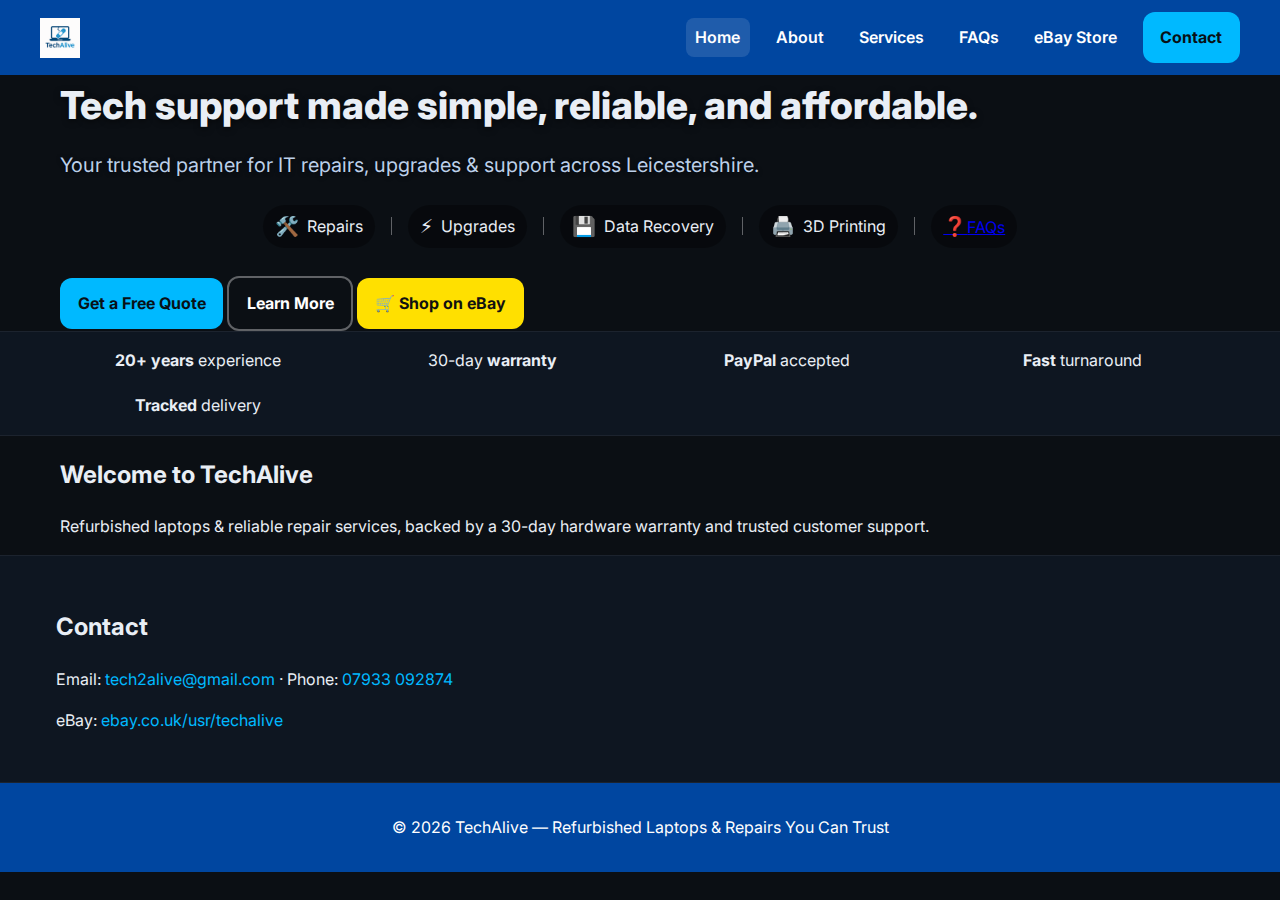
<file: index.htm>
<!doctype html>
<html lang="en">
<head>
  <meta charset="utf-8" />
  <title>TechAlive — Tech support made simple, reliable, and affordable.</title>
  <meta name="viewport" content="width=device-width, initial-scale=1" />
  <meta name="description" content="Repairs, upgrades, data recovery, software support, and 3D printing across Leicestershire. TechAlive brings your technology back to life." />
  <meta property="og:title" content="TechAlive — Simple, reliable, affordable tech support" />
  <meta property="og:description" content="Repairs, upgrades, data recovery, software support, and 3D printing across Leicestershire." />
  <meta property="og:type" content="website" />
  <link rel="icon" href="/favicon.ico" />
  <link rel="preconnect" href="https://fonts.googleapis.com" />
  <link rel="preconnect" href="https://fonts.gstatic.com" crossorigin />
  <link href="https://fonts.googleapis.com/css2?family=Inter:wght@400;600;700;800&display=swap" rel="stylesheet" />
  <link rel="stylesheet" href="style.css" />
</head>

<body>
  <!-- Header -->
  <header class="site-header">
    <div class="container header-inner">
      <a class="brand" href="index.html" aria-label="TechAlive Home">
        <img src="/assets/img/TechAlive_Logo_Navbar_200w.png" alt="TechAlive Logo" class="brand-logo" />
      </a>
      <nav class="nav" aria-label="Primary">
        <a href="index.html" class="nav-link active">Home</a>
        <a href="about.html" class="nav-link">About</a>
        <a href="services.html" class="nav-link">Services</a>
        <a href="faq.html" class="nav-link">FAQs</a>
        <a href="https://www.ebay.co.uk/usr/techalive" class="nav-link" target="_blank" rel="noopener">eBay Store</a>
        <a href="#contact" class="nav-link btn btn-primary">Contact</a>
      </nav>
    </div>
  </header>

  <!-- Hero -->
  <section class="ta-hero">
    <div class="ta-hero__background" aria-hidden="true"></div>
    <div class="ta-hero__overlay" aria-hidden="true"></div>
    <div class="ta-hero__inner container">
      <h1 class="ta-hero__title">Tech support made simple, reliable, and affordable.</h1>
      <p class="ta-hero__subtitle">Your trusted partner for IT repairs, upgrades & support across Leicestershire.</p>

      <ul class="ta-hero__highlights" aria-label="Key Services">
        <li class="ta-hero__item"><span class="ta-hero__icon">🛠️</span><span>Repairs</span></li>
        <li class="ta-hero__divider"></li>
        <li class="ta-hero__item"><span class="ta-hero__icon">⚡</span><span>Upgrades</span></li>
        <li class="ta-hero__divider"></li>
        <li class="ta-hero__item"><span class="ta-hero__icon">💾</span><span>Data Recovery</span></li>
        <li class="ta-hero__divider"></li>
        <li class="ta-hero__item"><span class="ta-hero__icon">🖨️</span><span>3D Printing</span></li>
        <li class="ta-hero__divider"></li>
        <li class="ta-hero__item">
          <a href="faq.html" class="faq-link"><span class="ta-hero__icon">❓</span><span>FAQs</span></a>
        </li>
      </ul>

      <div class="cta-row">
        <a class="btn btn-primary" href="#contact">Get a Free Quote</a>
        <a class="btn btn-ghost" href="about.html">Learn More</a>
        <a class="btn btn-ebay" href="https://www.ebay.co.uk/usr/techalive" target="_blank" rel="noopener">🛒 Shop on eBay</a>
      </div>
    </div>
  </section>

  <!-- Trust Bar -->
  <section class="trustbar">
    <div class="container trustbar-inner">
      <div><strong>20+ years</strong> experience</div>
      <div>30-day <strong>warranty</strong></div>
      <div><strong>PayPal</strong> accepted</div>
      <div><strong>Fast</strong> turnaround</div>
      <div><strong>Tracked</strong> delivery</div>
    </div>
  </section>

  <!-- Main -->
  <main class="container">
    <h2>Welcome to TechAlive</h2>
    <p>Refurbished laptops & reliable repair services, backed by a 30-day hardware warranty and trusted customer support.</p>
  </main>

  <!-- Contact -->
  <section id="contact" class="contact">
    <div class="container">
      <h2>Contact</h2>
      <p>Email: <a href="mailto:tech2alive@gmail.com">tech2alive@gmail.com</a> · Phone: <a href="tel:+447933 092874">07933 092874</a></p>
      <p>eBay: <a href="https://www.ebay.co.uk/usr/techalive" target="_blank" rel="noopener">ebay.co.uk/usr/techalive</a></p>
    </div>
  </section>

  <!-- Footer -->
  <footer class="site-footer">
    <div class="container">
      <p>&copy; <span id="year"></span> TechAlive — Refurbished Laptops & Repairs You Can Trust</p>
    </div>
  </footer>

  <script>
    // current year
    document.getElementById('year').textContent = new Date().getFullYear();
  </script>
</body>
</html>
</file>
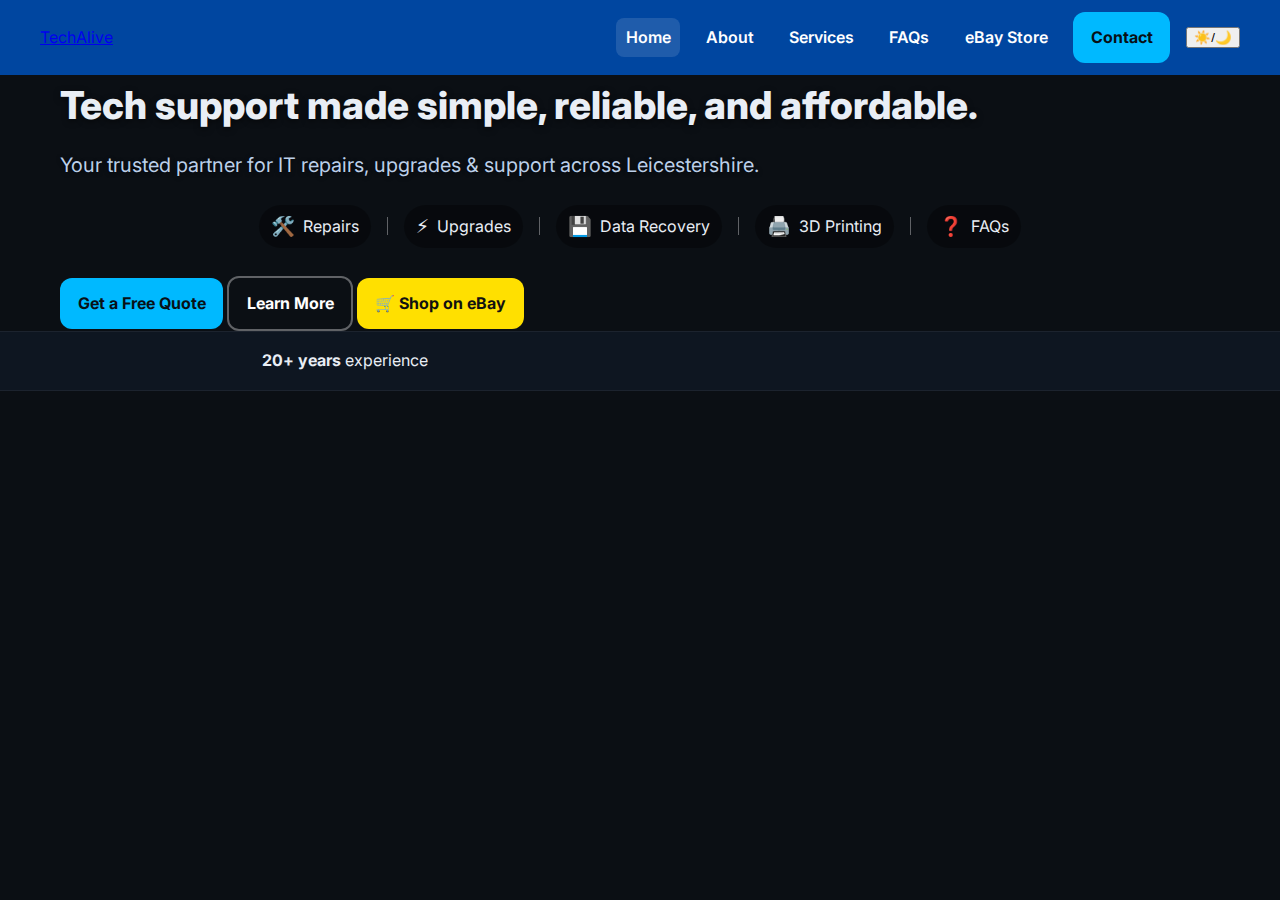
<file: Index.html>
<!doctype html>
<html lang="en" data-theme="dark">
<head>
  <meta charset="utf-8" />
  <title>TechAlive — Tech support made simple, reliable, and affordable.</title>
  <meta name="viewport" content="width=device-width, initial-scale=1" />
  <meta name="description" content="Repairs, upgrades, data recovery, software support, and 3D printing across Leicestershire. TechAlive brings your technology back to life." />
  <meta property="og:title" content="TechAlive — Simple, reliable, affordable tech support" />
  <meta property="og:description" content="Repairs, upgrades, data recovery, software support, and 3D printing across Leicestershire." />
  <meta property="og:type" content="website" />
  <link rel="preconnect" href="https://fonts.googleapis.com" />
  <link rel="preconnect" href="https://fonts.gstatic.com" crossorigin />
  <link href="https://fonts.googleapis.com/css2?family=Inter:wght@400;600;700;800&display=swap" rel="stylesheet" />
  <link rel="stylesheet" href="style.css" />
  <link rel="icon" href="favicon.ico" />
</head>
<body>
  <!-- Header -->
  <header class="site-header">
    <div class="container header-inner">
      <a class="brand" href="index.html">
        <span class="logo-dot" aria-hidden="true"></span>
        <span class="brand-text">TechAlive</span>
      </a>
      <nav class="nav">
        <a href="index.html" class="nav-link active">Home</a>
        <a href="about.html" class="nav-link">About</a>
        <a href="services.html" class="nav-link">Services</a>
        <a href="faq.html" class="nav-link">FAQs</a>
        <a href="https://www.ebay.co.uk/str/unique-technology-solutions" class="nav-link" target="_blank" rel="noopener">eBay Store</a>
        <a href="#contact" class="nav-link btn btn-primary">Contact</a>
        <button class="mode-toggle" id="modeToggle" aria-label="Toggle theme">☀️/🌙</button>
      </nav>
    </div>
  </header>

  <!-- Hero Banner -->
  <section class="ta-hero">
    <div class="ta-hero__inner container">
      <h1 class="ta-hero__title">Tech support made simple, reliable, and affordable.</h1>
      <p class="ta-hero__subtitle">Your trusted partner for IT repairs, upgrades & support across Leicestershire.</p>

      <ul class="ta-hero__highlights" aria-label="Key Services">
        <li class="ta-hero__item">
          <span class="ta-hero__icon" aria-hidden="true">🛠️</span>
          <span class="ta-hero__text">Repairs</span>
        </li>
        <li class="ta-hero__divider" aria-hidden="true"></li>
        <li class="ta-hero__item">
          <span class="ta-hero__icon" aria-hidden="true">⚡</span>
          <span class="ta-hero__text">Upgrades</span>
        </li>
        <li class="ta-hero__divider" aria-hidden="true"></li>
        <li class="ta-hero__item">
          <span class="ta-hero__icon" aria-hidden="true">💾</span>
          <span class="ta-hero__text">Data Recovery</span>
        </li>
        <li class="ta-hero__divider" aria-hidden="true"></li>
        <li class="ta-hero__item">
          <span class="ta-hero__icon" aria-hidden="true">🖨️</span>
          <span class="ta-hero__text">3D Printing</span>
        </li>
        <li class="ta-hero__divider" aria-hidden="true"></li>
        <li class="ta-hero__item">
          <a href="faq.html" style="text-decoration:none; color:inherit; display:flex; align-items:center; gap:.5rem;">
            <span class="ta-hero__icon" aria-hidden="true">❓</span>
            <span class="ta-hero__text">FAQs</span>
          </a>
        </li>
      </ul>

      <div class="cta-row">
        <a class="btn btn-primary" href="#contact">Get a Free Quote</a>
        <a class="btn btn-ghost" href="about.html">Learn More</a>
        <a class="btn btn-ebay" href="https://www.ebay.co.uk/str/unique-technology-solutions" target="_blank" rel="noopener">🛒 Shop on eBay</a>
      </div>
    </div>
  </section>

  <!-- Trust Bar -->
  <section class="trustbar">
    <div class="container trustbar-inner">
      <div><strong>20+ years</strong> experience</div>
      <div><s
</file>
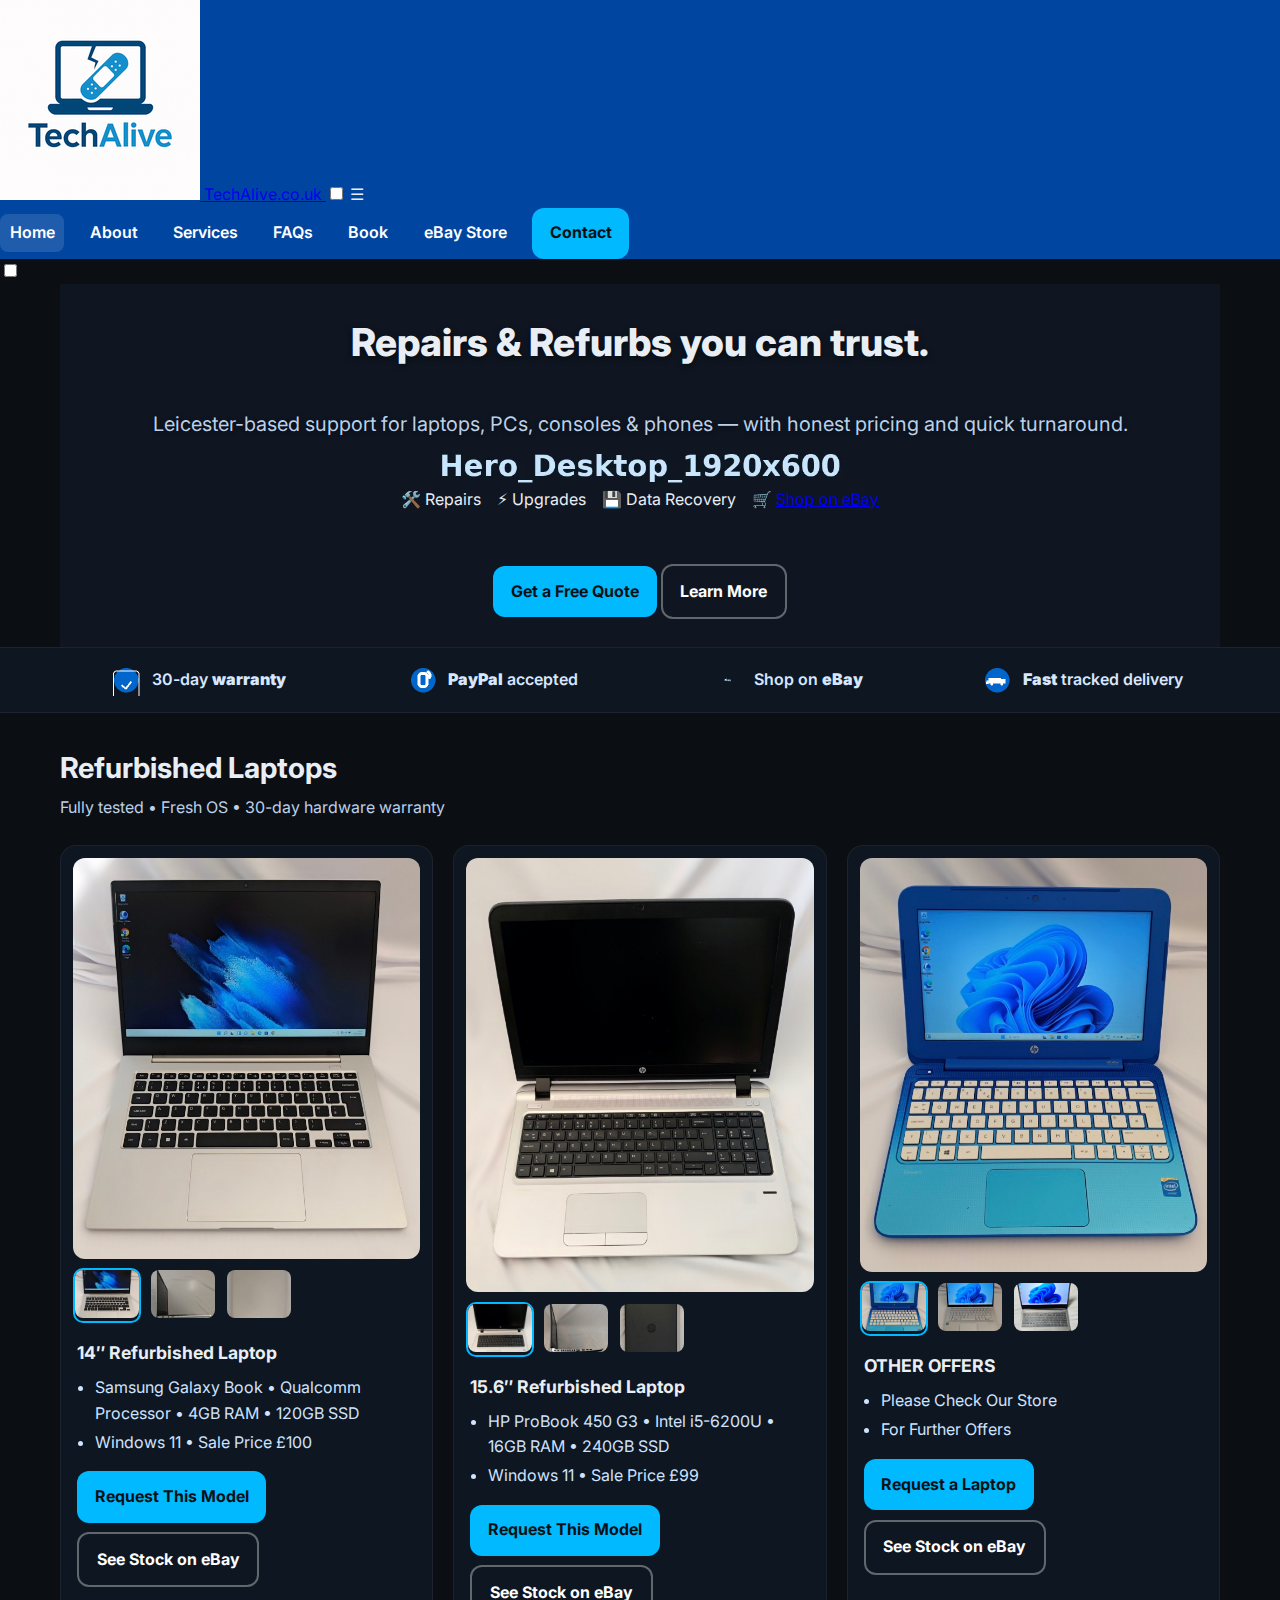
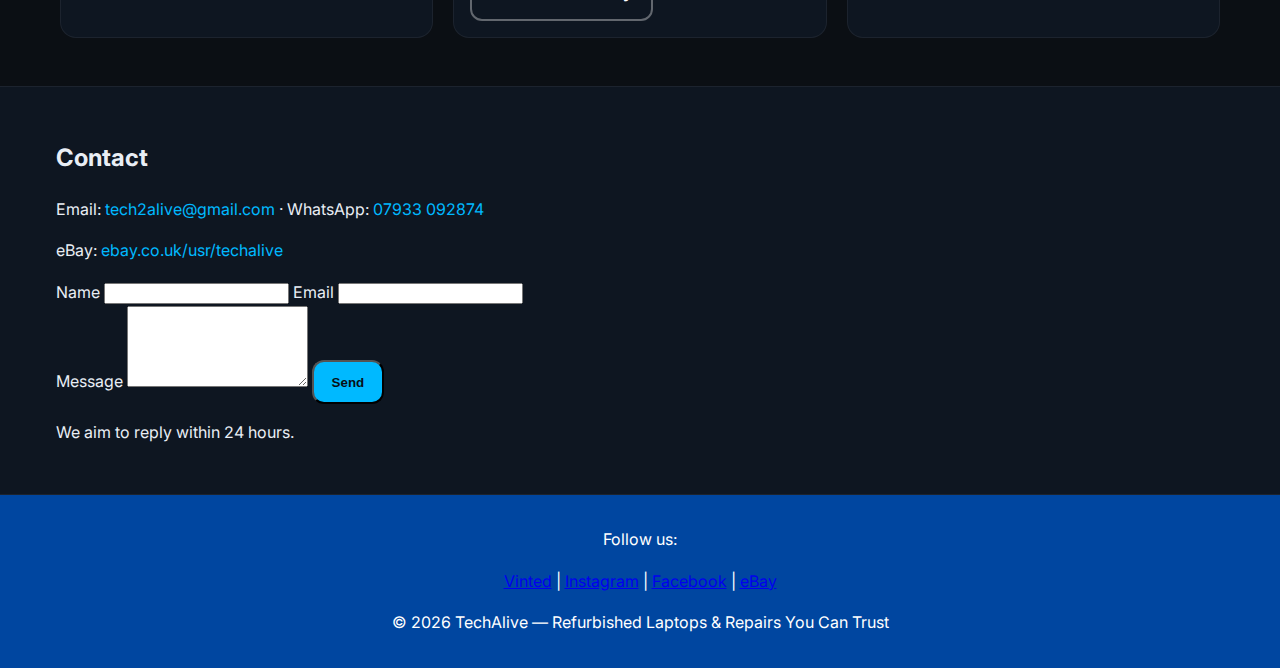
<file: index.html>
<!doctype html>
<html lang="en">
<head>
  <meta charset="utf-8" />
  <title>TechAlive — Tech support made simple, reliable, and affordable.</title>
  <meta name="viewport" content="width=device-width, initial-scale=1">
  <meta name="viewport" content="width=device-width, initial-scale=1" />
  <meta name="description" content="Repairs, upgrades, data recovery, software support, and 3D printing across Leicestershire. TechAlive brings your technology back to life." />
  <meta property="og:title" content="TechAlive — Simple, reliable, affordable tech support" />
  <meta property="og:description" content="Repairs, upgrades, data recovery, software support, and 3D printing across Leicestershire." />
  <meta property="og:type" content="website" />
  <meta property="og:image" content="https://www.techalive.co.uk/assets/products/clean/neutral/Hero_Desktop_1920x600.jpg" />
  <link rel="canonical" href="https://www.techalive.co.uk/" />
  <link rel="icon" href="/favicon.ico" />
  <link rel="preconnect" href="https://fonts.googleapis.com" />
  <link rel="preconnect" href="https://fonts.gstatic.com" crossorigin />
  <link href="https://fonts.googleapis.com/css2?family=Inter:wght@400;600;700;800&display=swap" rel="stylesheet" />
  <link rel="stylesheet" href="style.css" />
</head>
 <!-- Header -->
<header class="site-header">
  <a class="brand" href="/">
    <img src="assets/img/TechAlive_Logo_Navbar_200w.png" alt="TechAlive logo" class="logo">
    <span class="brand-name">TechAlive.co.uk</span>
  </a>

  <input id="nav-toggle" type="checkbox" />
  <label for="nav-toggle" class="burger" aria-label="Toggle navigation">☰</label>

  <nav class="nav">
<a href="index.html" class="nav-link active">Home</a>
        <a href="about.html" class="nav-link">About</a>
        <a href="services.html" class="nav-link">Services</a>
        <a href="faq.html" class="nav-link">FAQs</a>
        <a href="booking.html" class="nav-link">Book</a>
        <a href="https://www.ebay.co.uk/usr/techalive" class="nav-link" target="_blank" rel="noopener">eBay Store</a>
        <a href="#contact" class="nav-link btn btn-primary">Contact</a>
  </nav>
</header>
      <input type="checkbox" id="nav-toggle" class="nav-toggle" aria-label="Open menu">
      <label for="nav-toggle" class="nav-burger" aria-hidden="true">
        <span></span><span></span><span></span>
      </label>

         </nav>
    </div>
  </header>

  <!-- Hero -->
  <section class="ta-hero">
    <div class="container ta-hero__inner">
      <picture class="ta-hero__picture">
        <source srcset="assets/products/clean/neutral/Hero_Mobile_1080x1080.webp" media="(max-width: 720px)" type="image/webp">
        <source srcset="assets/products/clean/neutral/Hero_Mobile_1080x1080.jpg"  media="(max-width: 720px)" type="image/jpeg">
        <source srcset="assets/products/clean/neutral/Hero_Desktop_1920x600.webp" media="(min-width: 721px)" type="image/webp">
        <source srcset="assets/products/clean/neutral/Hero_Desktop_1920x600.jpg"  media="(min-width: 721px)" type="image/jpeg">
        <img src="assets/products/clean/neutral/Hero_Desktop_1920x600.jpg" alt="Refurbished laptops and reliable tech support" class="ta-hero__img">
      </picture>

      <!-- No overlapping: content sits below the image -->
      <div class="ta-hero__content">
        <h1 class="ta-hero__title">Repairs & Refurbs you can trust.</h1>
        <p class="ta-hero__subtitle">Leicester-based support for laptops, PCs, consoles & phones — with honest pricing and quick turnaround.</p>
        <ul class="ta-hero__highlights" aria-label="Key Services">
          <li>🛠️ Repairs</li>
          <li>⚡ Upgrades</li>
          <li>💾 Data Recovery</li>
          <li>🛒 <a href="https://www.ebay.co.uk/usr/techalive" target="_blank" rel="noopener">Shop on eBay</a></li>
        </ul>
        <div class="cta-row">
          <a class="btn btn-primary" href="#contact">Get a Free Quote</a>
          <a class="btn btn-ghost" href="about.html">Learn More</a>
        </div>
      </div>
    </div>
  </section>

  <!-- Trust Bar -->
  <section class="trustbar">
    <div class="container trustbar-inner">
      <div class="trust-item">
        <img src="/assets/warranty_64.png" alt="Warranty" class="trust-icon">
        <span>30-day <strong>warranty</strong></span>
      </div>
      <div class="trust-item">
        <img src="/assets/paypal_64.png" alt="PayPal" class="trust-icon">
        <span><strong>PayPal</strong> accepted</span>
      </div>
      <div class="trust-item">
        <img src="/assets/ebay_64.png" alt="eBay" class="trust-icon">
        <span><a href="https://www.ebay.co.uk/usr/techalive" target="_blank" rel="noopener">Shop on <strong>eBay</strong></a></span>
      </div>
      <div class="trust-item">
        <img src="/assets/delivery_64.png" alt="Delivery" class="trust-icon">
        <span><strong>Fast</strong> tracked delivery</span>
      </div>
    </div>
  </section>

  <!-- Products (Dynamic Gallery) -->
  <section id="products" class="products">
    <div class="container">
      <h2>Refurbished Laptops</h2>
      <p class="products-subtitle">Fully tested • Fresh OS • 30-day hardware warranty</p>

      <div class="product-grid">
        <!-- Product 1 -->
        <article class="product-card" data-files="refurbished-laptop-front,refurbished-laptop-openn,refurbished-laptop-side">
          <div class="product-media">
            <picture class="product-main">
              <source srcset="" type="image/webp">
              <source srcset="" type="image/jpeg">
              <img src="" alt="Refurbished laptop — main view" />
            </picture>
            <div class="thumbs">
              <button class="thumb is-active" data-file="refurbished-laptop-front">
                <picture><source srcset="" type="image/webp"><img src="" alt=""></picture>
              </button>
              <button class="thumb" data-file="refurbished-laptop-openn">
                <picture><source srcset="" type="image/webp"><img src="" alt=""></picture>
              </button>
              <button class="thumb" data-file="refurbished-laptop-side">
                <picture><source srcset="" type="image/webp"><img src="" alt=""></picture>
              </button>
            </div>
          </div>
          <div class="product-info">
            <h3 class="product-title">14″ Refurbished Laptop</h3>
            <ul class="product-specs">
              <li>Samsung Galaxy Book • Qualcomm Processor • 4GB RAM • 120GB SSD</li>
              <li>Windows 11 • Sale Price £100</li>
            </ul>
            <div class="product-cta">
              <a class="btn btn-primary" href="#contact">Request This Model</a>
              <a class="btn btn-ghost" href="https://www.ebay.co.uk/usr/techalive" target="_blank" rel="noopener">See Stock on eBay</a>
            </div>
          </div>
        </article>

        <!-- Product 2 -->
        <article class="product-card" data-files="refurbished-laptop-open,refurbished-laptop-frontn,refurbished-laptop-flatlay">
          <div class="product-media">
            <picture class="product-main">
              <source srcset="" type="image/webp">
              <source srcset="" type="image/jpeg">
              <img src="" alt="Refurbished laptop — main view" />
            </picture>
            <div class="thumbs">
              <button class="thumb is-active" data-file="refurbished-laptop-open">
                <picture><source srcset="" type="image/webp"><img src="" alt=""></picture>
              </button>
              <button class="thumb" data-file="refurbished-laptop-frontn">
                <picture><source srcset="" type="image/webp"><img src="" alt=""></picture>
              </button>
              <button class="thumb" data-file="refurbished-laptop-flatlay">
                <picture><source srcset="" type="image/webp"><img src="" alt=""></picture>
              </button>
            </div>
          </div>
          <div class="product-info">
            <h3 class="product-title">15.6″ Refurbished Laptop</h3>
            <ul class="product-specs">
              <li>HP ProBook 450 G3 • Intel i5-6200U • 16GB RAM • 240GB SSD</li>
              <li>Windows 11 • Sale Price £99</li>
            </ul>
            <div class="product-cta">
              <a class="btn btn-primary" href="#contact">Request This Model</a>
              <a class="btn btn-ghost" href="https://www.ebay.co.uk/usr/techalive" target="_blank" rel="noopener">See Stock on eBay</a>
            </div>
          </div>
        </article>

        <!-- Product 3 (Placeholder) -->
        <article class="product-card" data-files="placeholder-laptop-front,placeholder-laptop-open,placeholder-laptop-side">
          <div class="product-media">
            <picture class="product-main">
              <source srcset="" type="image/webp">
              <source srcset="" type="image/jpeg">
              <img src="" alt="Placeholder laptop — main view" />
            </picture>
            <div class="thumbs">
              <button class="thumb is-active" data-file="placeholder-laptop-front">
                <picture><source srcset="" type="image/webp"><img src="" alt=""></picture>
              </button>
              <button class="thumb" data-file="placeholder-laptop-open">
                <picture><source srcset="" type="image/webp"><img src="" alt=""></picture>
              </button>
              <button class="thumb" data-file="placeholder-laptop-side">
                <picture><source srcset="" type="image/webp"><img src="" alt=""></picture>
              </button>
            </div>
          </div>
          <div class="product-info">
            <h3 class="product-title">OTHER OFFERS</h3>
            <ul class="product-specs">
              <li>Please Check Our Store</li>
              <li>For Further Offers</li>
            </ul>
            <div class="product-cta">
              <a class="btn btn-primary" href="#contact">Request a Laptop</a>
              <a class="btn btn-ghost" href="https://www.ebay.co.uk/usr/techalive" target="_blank" rel="noopener">See Stock on eBay</a>
            </div>
          </div>
        </article>
      </div>
    </div>
  </section>

  <!-- Contact -->
  <section id="contact" class="contact">
    <div class="container">
      <h2>Contact</h2>
      <p>Email: <a href="mailto:tech2alive@gmail.com">tech2alive@gmail.com</a> · WhatsApp: <a href="https://wa.me/447933092874">07933 092874</a></p>
      <p>eBay: <a href="https://www.ebay.co.uk/usr/techalive" target="_blank" rel="noopener">ebay.co.uk/usr/techalive</a></p>

      <!-- Formspree example (replace id if needed) -->
      <form action="https://formspree.io/f/xdklqldk" method="POST" class="contact-form">
        <div class="row">
          <label>
            <span>Name</span>
            <input type="text" name="name" required>
          </label>
          <label>
            <span>Email</span>
            <input type="email" name="email" required>
          </label>
        </div>
        <label>
          <span>Message</span>
          <textarea name="message" rows="5" required></textarea>
        </label>
        <button type="submit" class="btn btn-primary">Send</button>
        <p class="form-note" aria-live="polite">We aim to reply within 24 hours.</p>
      </form>
    </div>
  </section>

  <!-- Footer -->
<footer class="site-footer">
  <div class="container">
    <p>Follow us:</p>
    <div class="social-links">
      <a href="https://www.vinted.co.uk/member/265171704" target="_blank">Vinted</a> |
      <a href="https://www.instagram.com/tech2alive/" target="_blank">Instagram</a> |
      <a href="https://www.facebook.com/Techalive/" target="_blank">Facebook</a> |
      <a href="https://www.ebay.co.uk/usr/techalive" target="_blank">eBay</a>
      <p>&copy; <span id="year"></span> TechAlive — Refurbished Laptops & Repairs You Can Trust</p>
    </div>
  </footer>

  <script>
    // Current year
    document.getElementById('year').textContent = new Date().getFullYear();

    // Product gallery loader
    let galleryBase = "/assets/products/clean/neutral/";
    function updatePicture(picture, fileBase) {
      const sources = picture.querySelectorAll("source");
      const img = picture.querySelector("img");
      if (sources.length >= 2) {
        sources[0].setAttribute("srcset", galleryBase + fileBase + ".webp");
        sources[1].setAttribute("srcset", galleryBase + fileBase + ".jpg");
      }
      img.setAttribute("src", galleryBase + fileBase + ".jpg");
    }
    function setThumb(thumbBtn, fileBase) {
      const pic = thumbBtn.querySelector("picture");
      const sources = pic.querySelectorAll("source");
      const img = pic.querySelector("img");
      if (sources.length >= 1) {
        sources[0].setAttribute("srcset", galleryBase + fileBase + "_thumb.webp");
      }
      img.setAttribute("src", galleryBase + fileBase + "_thumb.jpg");
    }
    document.querySelectorAll(".product-card").forEach(card => {
      const mainPicture = card.querySelector(".product-main");
      const filesAttr = card.getAttribute("data-files");
      if (!filesAttr) return;
      const files = filesAttr.split(",").map(s => s.trim());

      const thumbButtons = card.querySelectorAll(".thumb");
      thumbButtons.forEach((btn, idx) => {
        const file = btn.getAttribute("data-file") || files[idx] || files[0];
        btn.setAttribute("data-file", file);
        setThumb(btn, file);
        btn.addEventListener("click", () => {
          thumbButtons.forEach(b => b.classList.remove("is-active"));
          btn.classList.add("is-active");
          updatePicture(mainPicture, file);
        });
      });

      const initial = thumbButtons[0]?.getAttribute("data-file") || files[0];
      updatePicture(mainPicture, initial);
    });
  </script>
</body>
</html>
</file>
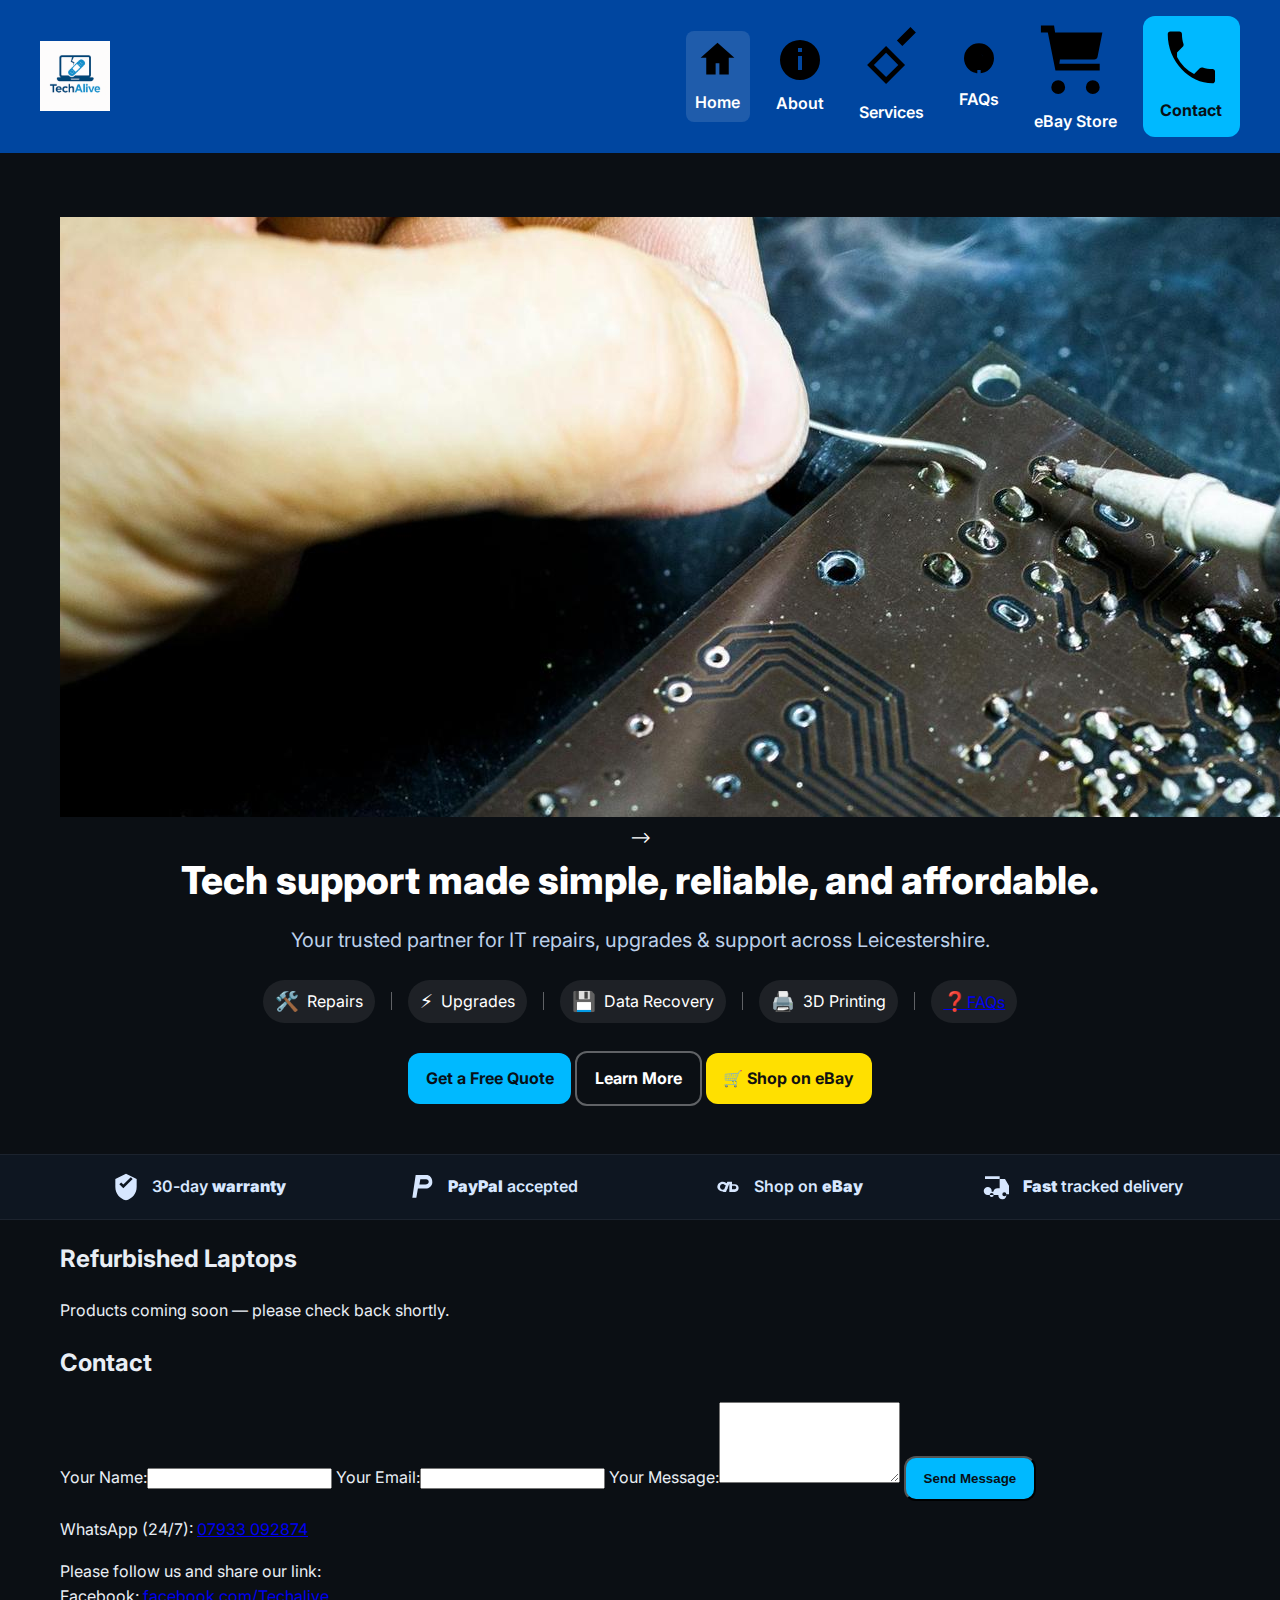
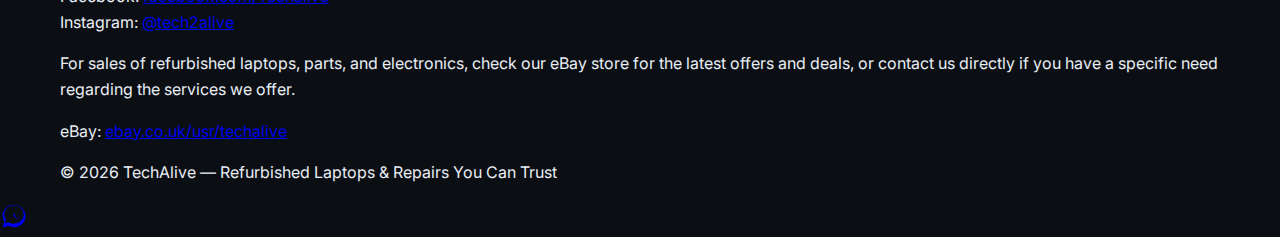
<file: assets/img/New 2/index.html>
<!doctype html>
<html lang="en">
<head>
  <meta charset="utf-8" />
  <title>TechAlive — Tech support made simple, reliable, and affordable.</title>
  <meta name="viewport" content="width=device-width, initial-scale=1" />
  <meta name="description" content="Repairs, upgrades, data recovery, software support, and 3D printing across Leicestershire. TechAlive brings your technology back to life." />
  <meta property="og:title" content="TechAlive — Simple, reliable, affordable tech support" />
  <meta property="og:description" content="Repairs, upgrades, data recovery, software support, and 3D printing across Leicestershire." />
  <meta property="og:type" content="website" />
  <link rel="icon" href="/favicon.ico" />
  <link rel="preconnect" href="https://fonts.googleapis.com" />
  <link rel="preconnect" href="https://fonts.gstatic.com" crossorigin />
  <link href="https://fonts.googleapis.com/css2?family=Inter:wght@400;600;700;800&display=swap" rel="stylesheet" />
  <link rel="stylesheet" href="style.css" />
</head>

<body>
  <!-- Header -->
  <header class="site-header">
    <div class="container header-inner">
      <a class="brand" href="index.html" aria-label="TechAlive Home">
        <img src="/assets/img/TechAlive_Logo_Navbar_200w.png" alt="TechAlive Logo" class="brand-logo" />
      </a>
      <nav class="nav" aria-label="Primary">
        <a href="index.html" class="nav-link active"><svg class="nav-icon" viewBox="0 0 24 24" aria-hidden="true"><path d="M12 3l9 8h-3v9h-5v-6H11v6H6v-9H3l9-8z"/></svg><span>Home</span></a>
        <a href="about.html" class="nav-link"><svg class="nav-icon" viewBox="0 0 24 24" aria-hidden="true"><path d="M11 10h2v7h-2v-7zm0-4h2v2h-2V6zM12 2a10 10 0 100 20 10 10 0 000-20z"/></svg><span>About</span></a>
        <a href="services.html" class="nav-link"><svg class="nav-icon" viewBox="0 0 24 24" aria-hidden="true"><path d="M21 2l-5 5-2-2 5-5 2 2zM3 14l7-7 7 7-7 7-7-7zm2.5 0L10 18.5 14.5 14 10 9.5 5.5 14z"/></svg><span>Services</span></a>
        <a href="faq.html" class="nav-link"><svg class="nav-icon" viewBox="0 0 24 24" aria-hidden="true"><path d="M11 18h2v2h-2v-2zm1-16a9 9 0 100 18 9 9 0 000-18zm0 4a4 4 0 00-4 4h2a2 2 0 114 0c0 1.5-1.25 2.07-2.03 2.47-.6.3-.97.53-.97 1.53V15h2v-1.1c0-.32.06-.46.53-.7C12.8 12.73 14 11.85 14 10a3 3 0 00-3-3z"/></svg><span>FAQs</span></a>
        <a href="https://www.ebay.co.uk/usr/techalive" class="nav-link" target="_blank" rel="noopener"><svg class="nav-icon" viewBox="0 0 24 24" aria-hidden="true"><path d="M7 18a2 2 0 100 4 2 2 0 000-4zm10 0a2 2 0 100 4 2 2 0 000-4zM7.2 14l.3-2h9.9a1 1 0 00.98-.8l1.4-7H6.1l-.3-2H2v2h2l2.2 11H19v-2H7.2z"/></svg><span>eBay Store</span></a>
        <a href="index.html#contact" class="nav-link btn btn-primary"><svg class="nav-icon" viewBox="0 0 24 24" aria-hidden="true"><path d="M6.6 10.8a15.05 15.05 0 006.6 6.6l2.2-2.2c.3-.3.7-.4 1.1-.3 1.2.4 2.5.6 3.8.6.6 0 1 .4 1 1V20c0 .6-.4 1-1 1C11.4 21 3 12.6 3 2c0-.6.4-1 1-1h3.5c.6 0 1 .4 1 1 0 1.3.2 2.6.6 3.8.1.4 0 .8-.3 1.1l-2.2 2.2z"/></svg><span>Contact</span></a>
      </nav>
    </div>
  </header>

  <!-- Hero -->
  <section class="ta-hero">
    <div class="ta-hero__background"></div>
    <div class="ta-hero__overlay"></div>
    <div class="container ta-hero__inner">
      <!-- <picture class="ta-hero__picture">
        <!-- Mobile -->
        <source srcset="/assets/products/clean/neutral/Hero_Mobile_1080x1080.webp" media="(max-width: 720px)" type="image/webp">
        <source srcset="/assets/products/clean/neutral/Hero_Mobile_1080x1080.jpg"  media="(max-width: 720px)" type="image/jpeg">
        <!-- Desktop -->
        <source srcset="/assets/products/clean/neutral/Hero_Desktop_1920x600.webp" media="(min-width: 721px)" type="image/webp">
        <source srcset="/assets/products/clean/neutral/Hero_Desktop_1920x600.jpg"  media="(min-width: 721px)" type="image/jpeg">
        <img src="/assets/products/clean/neutral/Hero_Desktop_1920x600.jpg" alt="TechAlive — Refurbished laptops and tech support" class="ta-hero__img">
      </picture> -->

      <div class="ta-hero__content">
        <h1 class="ta-hero__title">Tech support made simple, reliable, and affordable.</h1>
        <p class="ta-hero__subtitle">Your trusted partner for IT repairs, upgrades & support across Leicestershire.</p>

        <ul class="ta-hero__highlights" aria-label="Key Services">
          <li class="ta-hero__item"><span class="ta-hero__icon">🛠️</span><span>Repairs</span></li>
          <li class="ta-hero__divider"></li>
          <li class="ta-hero__item"><span class="ta-hero__icon">⚡</span><span>Upgrades</span></li>
          <li class="ta-hero__divider"></li>
          <li class="ta-hero__item"><span class="ta-hero__icon">💾</span><span>Data Recovery</span></li>
          <li class="ta-hero__divider"></li>
          <li class="ta-hero__item"><span class="ta-hero__icon">🖨️</span><span>3D Printing</span></li>
          <li class="ta-hero__divider"></li>
          <li class="ta-hero__item"><a href="faq.html" class="faq-link"><span class="ta-hero__icon">❓</span><span>FAQs</span></a></li>
        </ul>

        <div class="cta-row">
          <a class="btn btn-primary" href="#contact">Get a Free Quote</a>
          <a class="btn btn-ghost" href="about.html">Learn More</a>
          <a class="btn btn-ebay" href="https://www.ebay.co.uk/usr/techalive" target="_blank" rel="noopener">🛒 Shop on eBay</a>
        </div>
      </div>
    </div>
  </section>

  <!-- Trust Bar -->
  <section class="trustbar">
    <div class="container trustbar-inner">
      <div class="trust-item">
        <svg class="trust-icon" viewBox="0 0 24 24" aria-hidden="true"><path d="M12 2l8 4v6c0 5-3.5 9-8 10-4.5-1-8-5-8-10V6l8-4zM7 10l3 3 7-7-1.4-1.4L10 10.2 8.4 8.6 7 10z"/></svg>
        <span>30-day <strong>warranty</strong></span>
      </div>
      <div class="trust-item">
        <svg class="trust-icon" viewBox="0 0 24 24" aria-hidden="true"><path d="M7 20l1.2-6.8h5.6c2.9 0 5.2-2.1 5.2-4.8C19 5 17.2 3 14.3 3H6.5L4 20h3zm2.1-8.8L10 6.2h4.3c1.2 0 2 .8 2 1.9 0 1.3-1.1 2.1-2.5 2.1H9.1z"/></svg>
        <span><strong>PayPal</strong> accepted</span>
      </div>
      <div class="trust-item">
        <svg class="trust-icon" viewBox="0 0 24 24" aria-hidden="true"><path d="M4 12c0-2.2 1.8-4 4-4 1.8 0 3.3 1.1 3.8 2.6H9.8C9.5 10.2 8.8 9.7 8 9.7 6.9 9.7 6 10.6 6 11.8 6 13 6.9 14 8 14c.8 0 1.5-.5 1.8-1.3h2.1C11.3 14.2 9.8 15.3 8 15.3c-2.2 0-4-1.8-4-3.3zM13 8h2v2h2.2C18.7 10 20 11.2 20 12.8S18.7 15.7 17.2 15.7H13V8zm2 5.7h2c.6 0 1.2-.6 1.2-1.3s-.6-1.3-1.2-1.3H15V13.7zM11.5 8h2.1l-3.1 7.7H8.3L11.5 8z"/></svg>
        <span><a href="https://www.ebay.co.uk/usr/techalive" target="_blank" rel="noopener">Shop on <strong>eBay</strong></a></span>
      </div>
      <div class="trust-item">
        <svg class="trust-icon" viewBox="0 0 24 24" aria-hidden="true"><path d="M3 6h11v7h-1.5a3.5 3.5 0 00-3.3 2.5H8A3 3 0 105 18h8a3 3 0 105.9-.5H21V11l-3-5h-4V4H3v2zm14.5 10a1.5 1.5 0 110 3 1.5 1.5 0 010-3zM8 19.5A1.5 1.5 0 118 16.5a1.5 1.5 0 010 3z"/></svg>
        <span><strong>Fast</strong> tracked delivery</span>
      </div>
    </div>
  </section>

  <!-- Products (Dynamic Gallery) -->
  <section id="products" class="products"><div class="container"><h2>Refurbished Laptops</h2><p class="products-subtitle">Products coming soon — please check back shortly.</p></div></section>

  <!-- Contact -->
  <section id="contact" class="contact">
    <div class="container">
      <h2>Contact</h2>
      <form action="https://formspree.io/f/xdklqldk" method="POST" class="contact-form">
        <label>Your Name:<input type="text" name="name" required></label>
        <label>Your Email:<input type="email" name="_replyto" required></label>
        <label>Your Message:<textarea name="message" rows="5" required></textarea></label>
        <button type="submit" class="btn btn-primary">Send Message</button>
        <p class="form-success" style="display:none;">✅ Thank you! Your message has been sent. We’ll get back to you soon.</p>
        <p class="form-error" style="display:none; color:red;">❌ Oops! Something went wrong, please try again.</p>
      </form>
      <p>WhatsApp (24/7): <a href="https://wa.me/447933092874" target="_blank" rel="noopener">07933 092874</a></p>
      <p>Please follow us and share our link:<br>
        Facebook: <a href="https://www.facebook.com/Techalive" target="_blank" rel="noopener">facebook.com/Techalive</a><br>
        Instagram: <a href="https://www.instagram.com/tech2alive" target="_blank" rel="noopener">@tech2alive</a>
      </p>
      <p>For sales of refurbished laptops, parts, and electronics, check our eBay store for the latest offers and deals, or contact us directly if you have a specific need regarding the services we offer.</p>
      <p>eBay: <a href="https://www.ebay.co.uk/usr/techalive" target="_blank" rel="noopener">ebay.co.uk/usr/techalive</a></p>
</div>
  </section>

  <!-- Footer -->
  <footer class="site-footer">
    <div class="container">
      <p>&copy; <span id="year"></span> TechAlive — Refurbished Laptops & Repairs You Can Trust</p>
    </div>
  </footer>

  <script>
    // Current year
    document.getElementById('year').textContent = new Date().getFullYear();

    // 🔧 Switch gallery style here:
    // "/assets/products/clean/neutral/"  (default)
    // "/assets/products/clean/blue/"
    // "/assets/products/watermarked/neutral/"
    // "/assets/products/watermarked/blue/"
    let galleryBase = "/assets/products/clean/neutral/";

    function updatePicture(picture, fileBase) {
      const sources = picture.querySelectorAll("source");
      const img = picture.querySelector("img");
      if (sources.length >= 2) {
        sources[0].setAttribute("srcset", galleryBase + fileBase + ".webp");
        sources[1].setAttribute("srcset", galleryBase + fileBase + ".jpg");
      }
      img.setAttribute("src", galleryBase + fileBase + ".jpg");
    }

    function setThumb(thumbBtn, fileBase) {
      const pic = thumbBtn.querySelector("picture");
      const sources = pic.querySelectorAll("source");
      const img = pic.querySelector("img");
      if (sources.length >= 1) {
        sources[0].setAttribute("srcset", galleryBase + fileBase + "_thumb.webp");
      }
      img.setAttribute("src", galleryBase + fileBase + "_thumb.jpg");
    }

    // Initialize all product cards
    document.querySelectorAll(".product-card").forEach(card => {
      const mainPicture = card.querySelector(".product-main");
      const filesAttr = card.getAttribute("data-files"); // comma-separated
      if (!filesAttr) return;
      const files = filesAttr.split(",").map(s => s.trim());

      // Setup thumbs
      const thumbButtons = card.querySelectorAll(".thumb");
      thumbButtons.forEach((btn, idx) => {
        const file = btn.getAttribute("data-file") || files[idx] || files[0];
        btn.setAttribute("data-file", file);
        setThumb(btn, file);

        btn.addEventListener("click", () => {
          thumbButtons.forEach(b => b.classList.remove("is-active"));
          btn.classList.add("is-active");
          updatePicture(mainPicture, file);
        });
      });

      // Set initial main image to first thumb’s file
      const initial = thumbButtons[0]?.getAttribute("data-file") || files[0];
      updatePicture(mainPicture, initial);
    });
  </script>

  <a href="https://wa.me/447933092874" class="whatsapp-fab" target="_blank" rel="noopener" aria-label="Chat on WhatsApp">
    <svg viewBox="0 0 256 256" width="28" height="28" fill="currentColor" aria-hidden="true">
      <path d="M128 24c-57.3 0-104 44.9-104 100.2 0 19 5.5 37 15.2 52.4L24 232l56.6-14.5c15 8.2 32.1 12.7 49.4 12.7 57.3 0 104-44.9 104-100.2S185.3 24 128 24zm0 176.4c-16.2 0-31.9-4.3-45.6-12.5l-3.2-1.9-33.6 8.6 9-32.7-2.1-3.3c-8.8-13.6-13.4-29.3-13.4-45.4 0-45.5 39.1-82.4 88.9-82.4s88.9 36.9 88.9 82.4-39.1 82.4-88.9 82.4zm50.6-51.1c-.6-.3-3.5-1.7-6.1-3-2.7-1.3-5.4-2.6-6.3-2.9-1-.4-1.8-.6-2.5.6s-2.9 3.5-3.5 4.2-1.3 1-2.4.3a68.7 68.7 0 01-20.2-17.6c-1.5-1.9-2.6-3.8-3-4.8-.6-1 .1-1.6.6-2.3.6-.6 1.3-1.6 1.9-2.5.6-.8.8-1.4 1.2-2.3.4-.8.2-1.7-.1-2.4s-2.5-6.1-3.4-8.3-1.8-1.9-2.5-1.9h-2.1c-.8 0-2 .3-3.1 1.5s-4.1 4-4.1 9.8 4.2 11.3 4.8 12.1c.6.8 8.2 13.2 20 18.5 2.8 1.2 5 1.9 6.7 2.5 2.8.9 5.3.8 7.2.5 2.2-.3 6.8-2.8 7.8-5.6 1-2.7 1-5 0-5.5z"/>
    </svg>
  </a>


<script>
  const form = document.querySelector(".contact-form");
  if (form) {
    const successMsg = form.querySelector(".form-success");
    const errorMsg = form.querySelector(".form-error");
    form.addEventListener("submit", async (e) => {
      e.preventDefault();
      const data = new FormData(form);
      try {
        const response = await fetch(form.action, {
          method: "POST",
          body: data,
          headers: { "Accept": "application/json" }
        });
        if (response.ok) {
          if (successMsg) successMsg.style.display = "block";
          if (errorMsg) errorMsg.style.display = "none";
          form.reset();
        } else {
          if (successMsg) successMsg.style.display = "none";
          if (errorMsg) errorMsg.style.display = "block";
        }
      } catch (err) {
        if (successMsg) successMsg.style.display = "none";
        if (errorMsg) errorMsg.style.display = "block";
      }
    });
  }
</script>

</body>
</html>
</file>
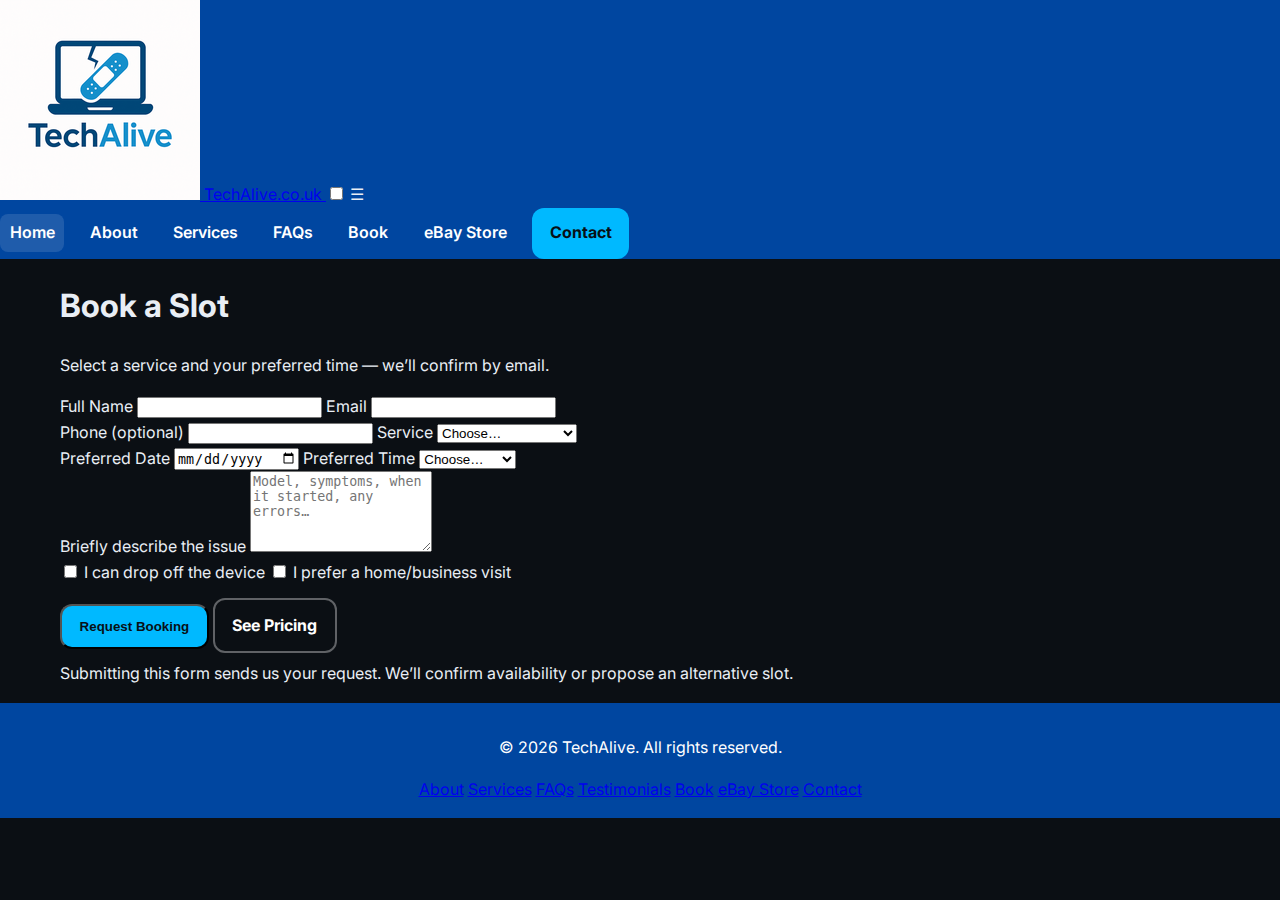
<file: booking.html>
<!doctype html>
<html lang="en" data-theme="dark">
<head>
  <meta charset="utf-8" />
  <title>Book a Slot — TechAlive</title>
  <meta name="viewport" content="width=device-width, initial-scale=1" />
  <meta name="description" content="Book a repair, upgrade, data recovery, or on-site visit with TechAlive." />
  <link rel="preconnect" href="https://fonts.googleapis.com" />
  <link rel="preconnect" href="https://fonts.gstatic.com" crossorigin />
  <link href="https://fonts.googleapis.com/css2?family=Inter:wght@400;600;700;800&display=swap" rel="stylesheet" />
  <link rel="stylesheet" href="style.css" />
  <link rel="icon" href="favicon.ico" />
  <link rel="canonical" href="https://www.techalive.co.uk/">
  <meta property="og:image" content="https://www.techalive.co.uk/assets/products/clean/neutral/Hero_Desktop_1920x600.jpg">
</head>
<body>
  <!-- Header -->
  <header class="site-header">
  <a class="brand" href="/">
    <img src="assets/img/TechAlive_Logo_Navbar_200w.png" alt="TechAlive logo" class="logo">
    <span class="brand-name">TechAlive.co.uk</span>
  </a>

  <input id="nav-toggle" type="checkbox" />
  <label for="nav-toggle" class="burger" aria-label="Toggle navigation">☰</label>

  <nav class="nav">
<a href="index.html" class="nav-link active">Home</a>
        <a href="about.html" class="nav-link">About</a>
        <a href="services.html" class="nav-link">Services</a>
        <a href="faq.html" class="nav-link">FAQs</a>
        <a href="booking.html" class="nav-link">Book</a>
        <a href="https://www.ebay.co.uk/usr/techalive" class="nav-link" target="_blank" rel="noopener">eBay Store</a>
        <a href="#contact" class="nav-link btn btn-primary">Contact</a>
  </nav>
</header>

  <!-- Page Hero -->
  <section class="page-hero light">
    <div class="container">
      <h1>Book a Slot</h1>
      <p>Select a service and your preferred time — we’ll confirm by email.</p>
    </div>
  </section>

  <!-- Booking Form -->
  <section class="section">
    <div class="container narrow">
      <form class="booking-form" action="https://formspree.io/f/xdklqldk" method="POST">
        <div class="grid2">
          <label>
            <span>Full Name</span>
            <input type="text" name="name" required />
          </label>

          <label>
            <span>Email</span>
            <input type="email" name="email" required />
          </label>
        </div>

        <div class="grid2">
          <label>
            <span>Phone (optional)</span>
            <input type="tel" name="phone" />
          </label>

          <label>
            <span>Service</span>
            <select name="service" required>
              <option value="">Choose…</option>
              <option>Laptop/PC Repair</option>
              <option>Upgrade/Refurb</option>
              <option>Data Recovery</option>
              <option>Software Support</option>
              <option>Mobiles & Consoles</option>
              <option>3D Printing</option>
              <option>Home/B2B Visit</option>
            </select>
          </label>
        </div>

        <div class="grid2">
          <label>
            <span>Preferred Date</span>
            <input type="date" name="date" id="date" required />
          </label>

          <label>
            <span>Preferred Time</span>
            <select name="time" id="time" required>
              <option value="">Choose…</option>
              <option>09:00–10:00</option>
              <option>10:00–11:00</option>
              <option>11:00–12:00</option>
              <option>13:00–14:00</option>
              <option>14:00–15:00</option>
              <option>15:00–16:00</option>
              <option>16:00–17:00</option>
            </select>
          </label>
        </div>

        <label>
          <span>Briefly describe the issue</span>
          <textarea name="message" rows="5" required placeholder="Model, symptoms, when it started, any errors…"></textarea>
        </label>

        <div class="grid2">
          <label class="checkbox-row">
            <input type="checkbox" name="dropoff" />
            <span>I can drop off the device</span>
          </label>
          <label class="checkbox-row">
            <input type="checkbox" name="onsite" />
            <span>I prefer a home/business visit</span>
          </label>
        </div>

        <div class="about-cta" style="margin-top:.8rem">
          <button class="btn btn-primary" type="submit">Request Booking</button>
          <a class="btn btn-ghost" href="services.html">See Pricing</a>
        </div>

        <p class="form-note" style="margin-top:.5rem">Submitting this form sends us your request. We’ll confirm availability or propose an alternative slot.</p>
      </form>
    </div>
  </section>

  <!-- Footer -->
  <footer class="site-footer">
    <div class="container footer-inner">
      <p>© <span id="year"></span> TechAlive. All rights reserved.</p>
      <nav class="footer-nav">
        <a href="about.html">About</a>
        <a href="services.html">Services</a>
        <a href="faq.html">FAQs</a>
        <a href="testimonials.html">Testimonials</a>
        <a href="booking.html">Book</a>
        <a href="https://www.ebay.co.uk/str/unique-technology-solutions" target="_blank" rel="noopener">eBay Store</a>
        <a href="index.html#contact">Contact</a>
      </nav>
    </div>
  </footer>

  <script>
    // Year
    document.getElementById('year').textContent = new Date().getFullYear();

    // Theme toggle
    const modeToggle = document.getElementById('modeToggle');
    const applyMode = (m) => document.documentElement.setAttribute('data-theme', m);
    const saved = localStorage.getItem('ta-theme'); if(saved) applyMode(saved);
    modeToggle.addEventListener('click', () => {
      const current = document.documentElement.getAttribute('data-theme') || 'dark';
      const next = current === 'dark' ? 'light' : 'dark';
      applyMode(next); localStorage.setItem('ta-theme', next);
    });

    // Prefill date with the next business day (Mon–Fri)
    (function(){
      const d = new Date();
      const day = d.getDay(); // 0 Sun … 6 Sat
      let add = 1;
      if(day === 5) add = 3;       // Fri -> Mon
      else if(day === 6) add = 2;  // Sat -> Mon
      const t = new Date(d.getFullYear(), d.getMonth(), d.getDate() + add);
      const iso = t.toISOString().slice(0,10);
      const dateEl = document.getElementById('date');
      if(dateEl) dateEl.value = iso;
      // min today+1
      const min = new Date(d.getFullYear(), d.getMonth(), d.getDate()+1).toISOString().slice(0,10);
      dateEl.min = min;
    })();
  </script>
</body>
</html>
</file>
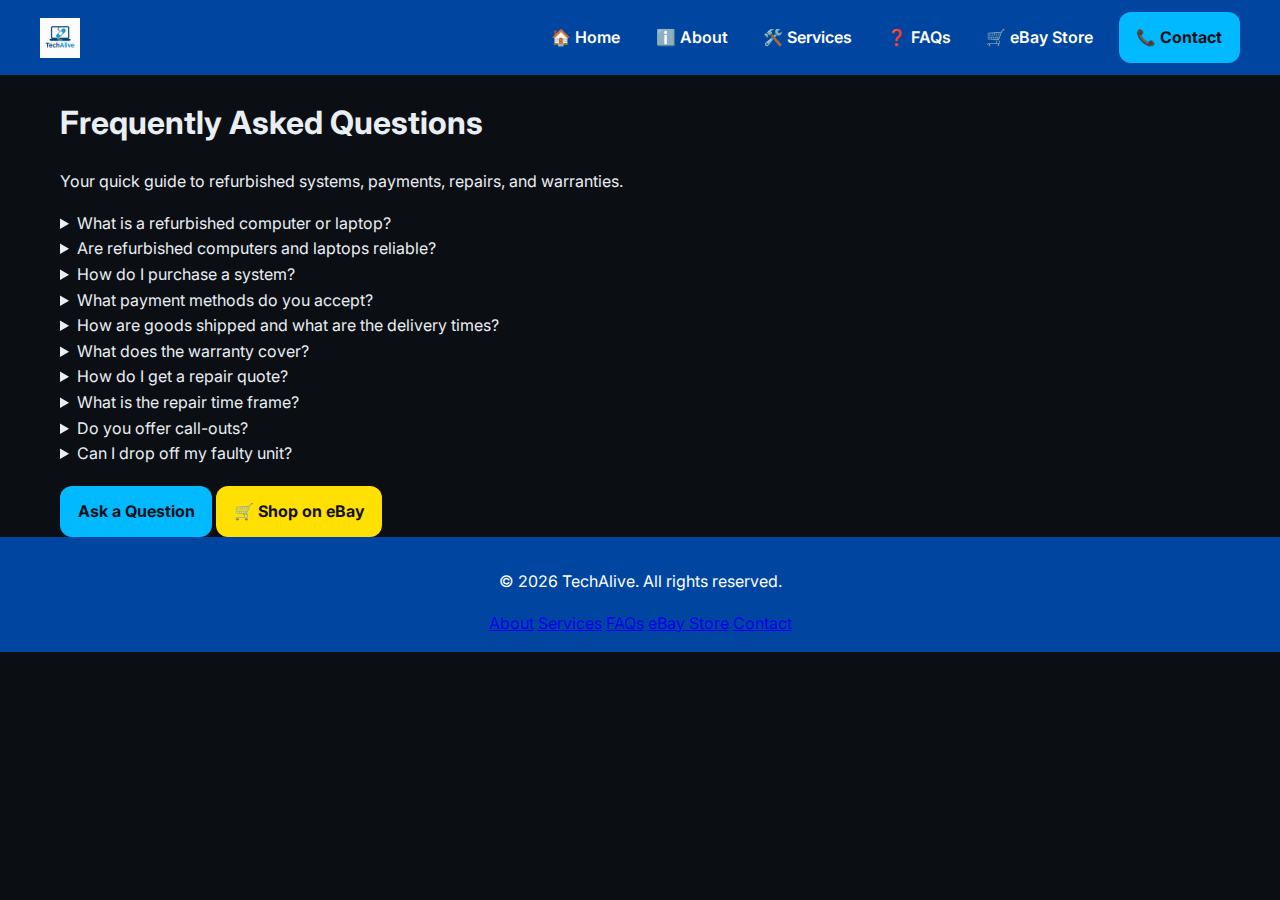
<file: faq.html>
<!doctype html>
<html lang="en" data-theme="dark">
<head>
  <meta charset="utf-8" />
  <title>FAQs — TechAlive</title>
  <meta name="viewport" content="width=device-width, initial-scale=1" />
  <meta name="description" content="Answers to common questions about refurbished laptops, payments, repairs, warranties, and support from TechAlive." />
  <link rel="preconnect" href="https://fonts.googleapis.com" />
  <link rel="preconnect" href="https://fonts.gstatic.com" crossorigin />
  <link href="https://fonts.googleapis.com/css2?family=Inter:wght@400;600;700;800&display=swap" rel="stylesheet" />
  <link rel="stylesheet" href="style.css" />
  <link rel="icon" href="favicon.ico" />
</head>
<body>
  <header class="site-header">
    <div class="container header-inner">
      <a class="brand" href="index.html" aria-label="TechAlive Home">
        <img src="/assets/img/TechAlive_Logo_Navbar_200w.png" alt="TechAlive Logo" class="brand-logo" />
      </a>
      <nav class="nav" aria-label="Primary">
        <a href="index.html" class="nav-link">🏠 Home</a>
        <a href="about.html" class="nav-link">ℹ️ About</a>
        <a href="services.html" class="nav-link">🛠️ Services</a>
        <a href="faq.html" class="nav-link">❓ FAQs</a>
        <a href="https://www.ebay.co.uk/usr/techalive" class="nav-link" target="_blank" rel="noopener">🛒 eBay Store</a>
        <a href="index.html#contact" class="nav-link btn btn-primary">📞 Contact</a>
      </nav>
    </div>
  </header>

  <section class="page-hero light">
    <div class="container">
      <h1>Frequently Asked Questions</h1>
      <p>Your quick guide to refurbished systems, payments, repairs, and warranties.</p>
    </div>
  </section>

  <section class="section">
    <div class="container narrow faq">
      <details>
        <summary>What is a refurbished computer or laptop?</summary>
        <p>A refurbished laptop or computer is a previously used system that has undergone thorough <strong>quality and reliability checks</strong>. Parts such as batteries, screens, and keyboards are tested, and replaced if necessary, to ensure they perform comparably to new hardware.</p>
      </details>

      <details>
        <summary>Are refurbished computers and laptops reliable?</summary>
        <p>Yes. All units are tested extensively and supplied in good working condition. We provide a <strong>30-day hardware warranty</strong> for peace of mind. Failures are rare, but in the event of one, you are covered.</p>
      </details>

      <details>
        <summary>How do I purchase a system?</summary>
        <p>Email us with the item you’d like to purchase. We’ll provide payment details, and once payment is received, your order will be dispatched with a tracking number.</p>
      </details>

      <details>
        <summary>What payment methods do you accept?</summary>
        <p>We currently accept <strong>PayPal</strong> and <strong>bank transfer</strong>, ensuring all transactions are secure.</p>
      </details>

      <details>
        <summary>How are goods shipped and what are the delivery times?</summary>
        <p>Once payment clears, goods are carefully packed and shipped promptly using trusted couriers such as <strong>DPD, Evri, or Royal Mail</strong>. UK delivery typically takes <strong>24–48 hours</strong>.</p>
      </details>

      <details>
        <summary>What does the warranty cover?</summary>
        <p>Our warranty covers <strong>hardware failures</strong> caused by system faults. It does not cover physical damage, liquid damage, user-caused software issues, or misuse.</p>
      </details>

      <details>
        <summary>How do I get a repair quote?</summary>
        <p>Send us an image of the fault, along with the make, model, and a detailed description. We’ll review the information and provide a quote.</p>
      </details>

      <details>
        <summary>What is the repair time frame?</summary>
        <p>We aim to return systems as quickly as possible. Turnaround depends on parts availability and the complexity of the fault, but we always keep you updated.</p>
      </details>

      <details>
        <summary>Do you offer call-outs?</summary>
        <p>Yes, depending on location. Currently available across <strong>Leicestershire</strong> (previously Stourbridge), and may include a call-out fee.</p>
      </details>

      <details>
        <summary>Can I drop off my faulty unit?</summary>
        <p>Yes. Please contact us first to arrange a convenient time and confirm the address.</p>
      </details>

      <div class="about-cta" style="margin-top:1.2rem">
        <a class="btn btn-primary" href="index.html#contact">Ask a Question</a>
        <a class="btn btn-ebay" href="https://www.ebay.co.uk/str/unique-technology-solutions" target="_blank" rel="noopener">🛒 Shop on eBay</a>
      </div>
    </div>
  </section>

  <footer class="site-footer">
    <div class="container footer-inner">
      <p>© <span id="year"></span> TechAlive. All rights reserved.</p>
      <nav class="footer-nav">
        <a href="about.html">About</a>
        <a href="services.html">Services</a>
        <a href="faq.html">FAQs</a>
        <a href="https://www.ebay.co.uk/str/unique-technology-solutions" target="_blank" rel="noopener">eBay Store</a>
        <a href="index.html#contact">Contact</a>
      </nav>
    </div>
  </footer>

  <script>
    document.getElementById('year').textContent = new Date().getFullYear();
    const modeToggle = document.getElementById('modeToggle');
    const applyMode = (m) => document.documentElement.setAttribute('data-theme', m);
    const saved = localStorage.getItem('ta-theme');
    if(saved) applyMode(saved);
    modeToggle.addEventListener('click', () => {
      const current = document.documentElement.getAttribute('data-theme') || 'dark';
      const next = current === 'dark' ? 'light' : 'dark';
      applyMode(next); localStorage.setItem('ta-theme', next);
    });
  </script>
</body>
</html>
</file>
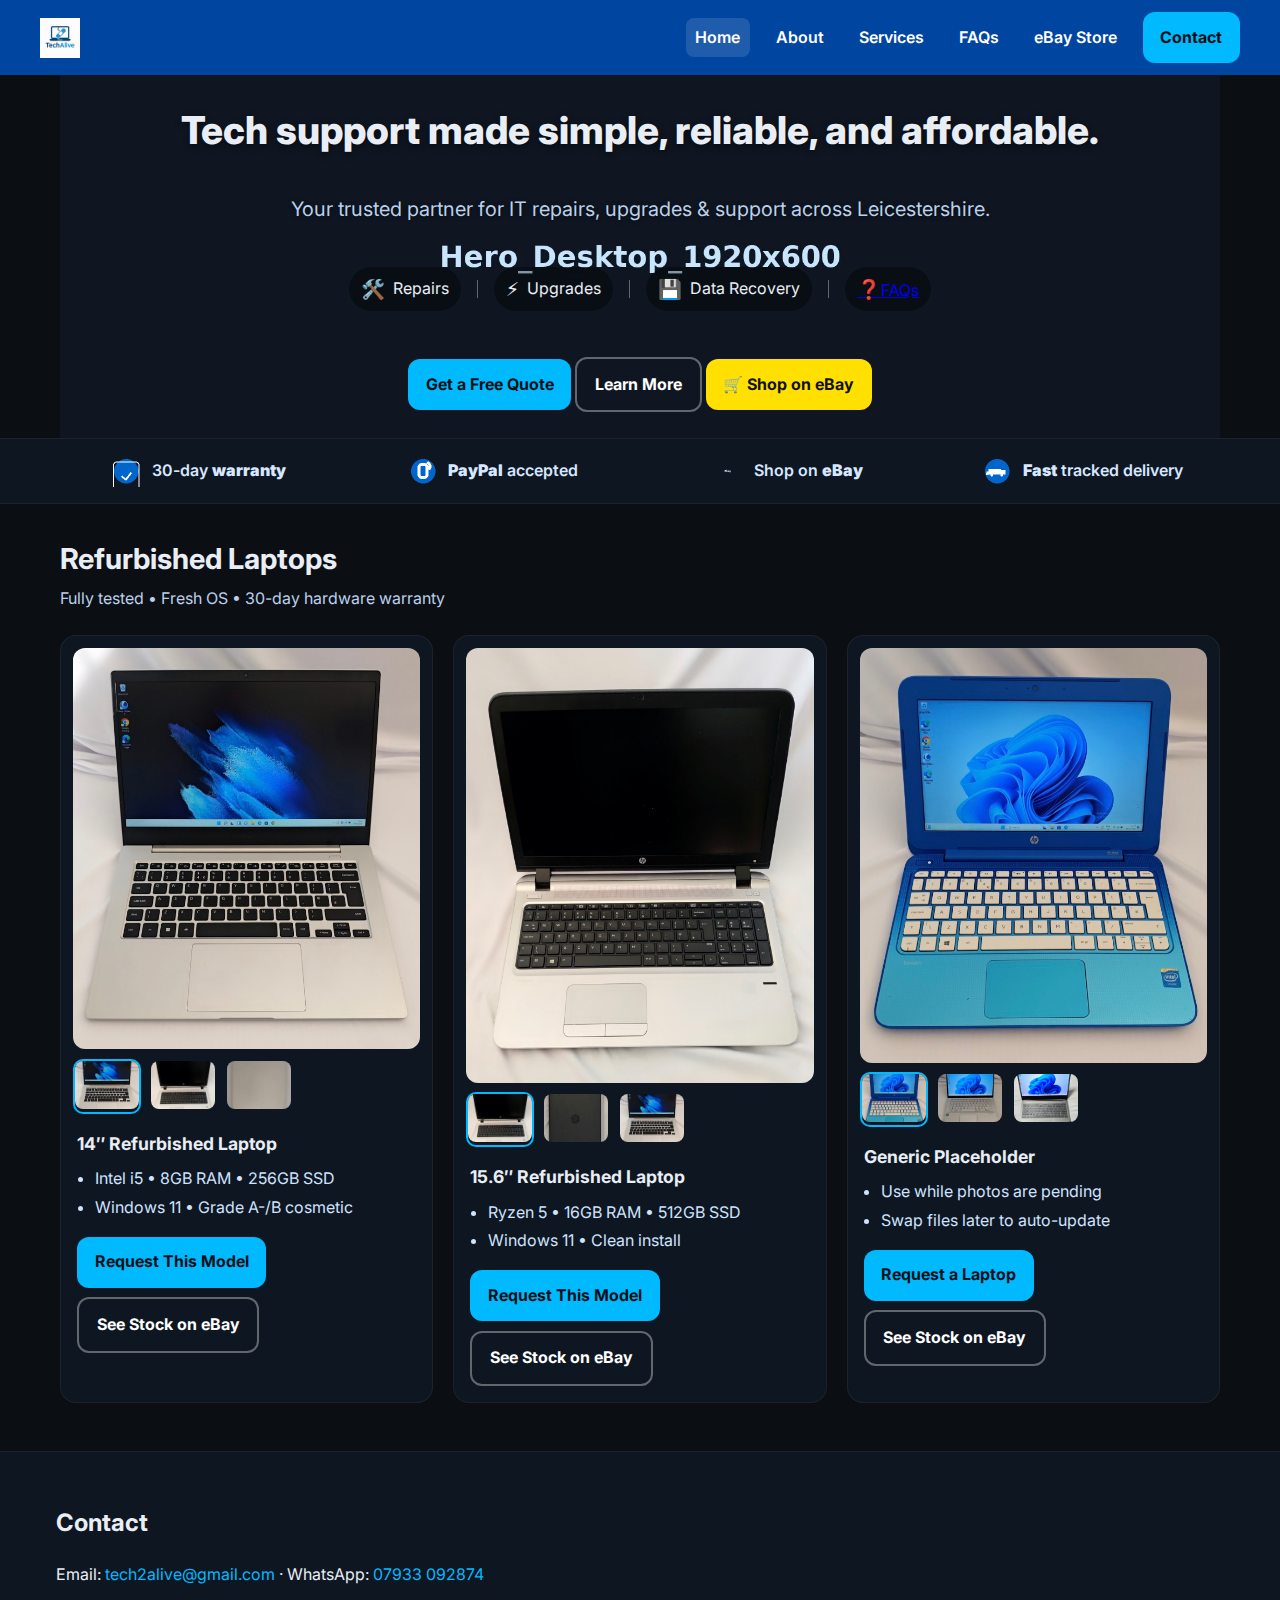
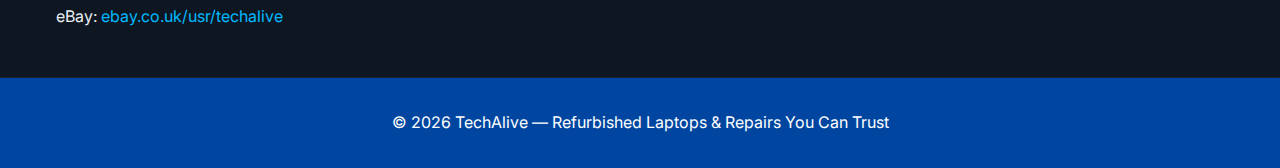
<file: image.html>
<!doctype html>
<html lang="en">
<head>
  <meta charset="utf-8" />
  <title>TechAlive — Tech support made simple, reliable, and affordable.</title>
  <meta name="viewport" content="width=device-width, initial-scale=1" />
  <meta name="description" content="Repairs, upgrades, data recovery, software support, and 3D printing across Leicestershire. TechAlive brings your technology back to life." />
  <meta property="og:title" content="TechAlive — Simple, reliable, affordable tech support" />
  <meta property="og:description" content="Repairs, upgrades, data recovery, software support, and 3D printing across Leicestershire." />
  <meta property="og:type" content="website" />
  <meta property="og:image" content="https://www.techalive.co.uk/assets/products/clean/neutral/Hero_Desktop_1920x600.jpg" />
  <link rel="canonical" href="https://www.techalive.co.uk/" />
  <link rel="icon" href="/favicon.ico" />
  <link rel="preconnect" href="https://fonts.googleapis.com" />
  <link rel="preconnect" href="https://fonts.gstatic.com" crossorigin />
  <link href="https://fonts.googleapis.com/css2?family=Inter:wght@400;600;700;800&display=swap" rel="stylesheet" />
  <link rel="stylesheet" href="style.css" />
</head>

<body>
  <!-- Header -->
  <header class="site-header">
    <div class="container header-inner">
      <a class="brand" href="index.html" aria-label="TechAlive Home">
        <img src="/assets/img/TechAlive_Logo_Navbar_200w.png" alt="TechAlive Logo" class="brand-logo" />
      </a>
      <nav class="nav" aria-label="Primary">
        <a href="index.html" class="nav-link active">Home</a>
        <a href="about.html" class="nav-link">About</a>
        <a href="services.html" class="nav-link">Services</a>
        <a href="faq.html" class="nav-link">FAQs</a>
        <a href="https://www.ebay.co.uk/usr/techalive" class="nav-link" target="_blank" rel="noopener">eBay Store</a>
        <a href="#contact" class="nav-link btn btn-primary">Contact</a>
      </nav>
    </div>
  </header>

  <!-- Hero -->
  <section class="ta-hero">
    <div class="container ta-hero__inner">
      <picture class="ta-hero__picture">
        <!-- Mobile -->
        <source srcset="/assets/products/clean/neutral/Hero_Mobile_1080x1080.webp" media="(max-width: 720px)" type="image/webp">
        <source srcset="/assets/products/clean/neutral/Hero_Mobile_1080x1080.jpg"  media="(max-width: 720px)" type="image/jpeg">
        <!-- Desktop -->
        <source srcset="/assets/products/clean/neutral/Hero_Desktop_1920x600.webp" media="(min-width: 721px)" type="image/webp">
        <source srcset="/assets/products/clean/neutral/Hero_Desktop_1920x600.jpg"  media="(min-width: 721px)" type="image/jpeg">
        <img src="/assets/products/clean/neutral/Hero_Desktop_1920x600.jpg" alt="TechAlive — Refurbished laptops and tech support" class="ta-hero__img">
      </picture>

      <div class="ta-hero__content">
        <h1 class="ta-hero__title">Tech support made simple, reliable, and affordable.</h1>
        <p class="ta-hero__subtitle">Your trusted partner for IT repairs, upgrades & support across Leicestershire.</p>

        <ul class="ta-hero__highlights" aria-label="Key Services">
          <li class="ta-hero__item"><span class="ta-hero__icon">🛠️</span><span>Repairs</span></li>
          <li class="ta-hero__divider"></li>
          <li class="ta-hero__item"><span class="ta-hero__icon">⚡</span><span>Upgrades</span></li>
          <li class="ta-hero__divider"></li>
          <li class="ta-hero__item"><span class="ta-hero__icon">💾</span><span>Data Recovery</span></li>
          <li class="ta-hero__divider"></li>
          <li class="ta-hero__item"><a href="faq.html" class="faq-link"><span class="ta-hero__icon">❓</span><span>FAQs</span></a></li>
        </ul>

        <div class="cta-row">
          <a class="btn btn-primary" href="#contact">Get a Free Quote</a>
          <a class="btn btn-ghost" href="about.html">Learn More</a>
          <a class="btn btn-ebay" href="https://www.ebay.co.uk/usr/techalive" target="_blank" rel="noopener">🛒 Shop on eBay</a>
        </div>
      </div>
    </div>
  </section>

  <!-- Trust Bar -->
  <section class="trustbar">
    <div class="container trustbar-inner">
      <div class="trust-item">
        <img src="/assets/warranty_64.png" alt="Warranty" class="trust-icon">
        <span>30-day <strong>warranty</strong></span>
      </div>
      <div class="trust-item">
        <img src="/assets/paypal_64.png" alt="PayPal" class="trust-icon">
        <span><strong>PayPal</strong> accepted</span>
      </div>
      <div class="trust-item">
        <img src="/assets/ebay_64.png" alt="eBay" class="trust-icon">
        <span><a href="https://www.ebay.co.uk/usr/techalive" target="_blank" rel="noopener">Shop on <strong>eBay</strong></a></span>
      </div>
      <div class="trust-item">
        <img src="/assets/delivery_64.png" alt="Delivery" class="trust-icon">
        <span><strong>Fast</strong> tracked delivery</span>
      </div>
    </div>
  </section>

  <!-- Products (Dynamic Gallery) -->
  <section id="products" class="products">
    <div class="container">
      <h2>Refurbished Laptops</h2>
      <p class="products-subtitle">Fully tested • Fresh OS • 30-day hardware warranty</p>

      <div class="product-grid">
        <!-- Product 1 -->
        <article class="product-card" data-files="refurbished-laptop-front,refurbished-laptop-open,refurbished-laptop-side">
          <div class="product-media">
            <picture class="product-main">
              <source srcset="" type="image/webp">
              <source srcset="" type="image/jpeg">
              <img src="" alt="Refurbished laptop — main view" />
            </picture>
            <div class="thumbs">
              <button class="thumb is-active" data-file="refurbished-laptop-front">
                <picture><source srcset="" type="image/webp"><img src="" alt=""></picture>
              </button>
              <button class="thumb" data-file="refurbished-laptop-open">
                <picture><source srcset="" type="image/webp"><img src="" alt=""></picture>
              </button>
              <button class="thumb" data-file="refurbished-laptop-side">
                <picture><source srcset="" type="image/webp"><img src="" alt=""></picture>
              </button>
            </div>
          </div>
          <div class="product-info">
            <h3 class="product-title">14″ Refurbished Laptop</h3>
            <ul class="product-specs">
              <li>Intel i5 • 8GB RAM • 256GB SSD</li>
              <li>Windows 11 • Grade A-/B cosmetic</li>
            </ul>
            <div class="product-cta">
              <a class="btn btn-primary" href="#contact">Request This Model</a>
              <a class="btn btn-ghost" href="https://www.ebay.co.uk/usr/techalive" target="_blank" rel="noopener">See Stock on eBay</a>
            </div>
          </div>
        </article>

        <!-- Product 2 -->
        <article class="product-card" data-files="refurbished-laptop-open,refurbished-laptop-flatlay,refurbished-laptop-front">
          <div class="product-media">
            <picture class="product-main">
              <source srcset="" type="image/webp">
              <source srcset="" type="image/jpeg">
              <img src="" alt="Refurbished laptop — main view" />
            </picture>
            <div class="thumbs">
              <button class="thumb is-active" data-file="refurbished-laptop-open">
                <picture><source srcset="" type="image/webp"><img src="" alt=""></picture>
              </button>
              <button class="thumb" data-file="refurbished-laptop-flatlay">
                <picture><source srcset="" type="image/webp"><img src="" alt=""></picture>
              </button>
              <button class="thumb" data-file="refurbished-laptop-front">
                <picture><source srcset="" type="image/webp"><img src="" alt=""></picture>
              </button>
            </div>
          </div>
          <div class="product-info">
            <h3 class="product-title">15.6″ Refurbished Laptop</h3>
            <ul class="product-specs">
              <li>Ryzen 5 • 16GB RAM • 512GB SSD</li>
              <li>Windows 11 • Clean install</li>
            </ul>
            <div class="product-cta">
              <a class="btn btn-primary" href="#contact">Request This Model</a>
              <a class="btn btn-ghost" href="https://www.ebay.co.uk/usr/techalive" target="_blank" rel="noopener">See Stock on eBay</a>
            </div>
          </div>
        </article>

        <!-- Product 3 (Placeholder) -->
        <article class="product-card" data-files="placeholder-laptop-front,placeholder-laptop-open,placeholder-laptop-side">
          <div class="product-media">
            <picture class="product-main">
              <source srcset="" type="image/webp">
              <source srcset="" type="image/jpeg">
              <img src="" alt="Placeholder laptop — main view" />
            </picture>
            <div class="thumbs">
              <button class="thumb is-active" data-file="placeholder-laptop-front">
                <picture><source srcset="" type="image/webp"><img src="" alt=""></picture>
              </button>
              <button class="thumb" data-file="placeholder-laptop-open">
                <picture><source srcset="" type="image/webp"><img src="" alt=""></picture>
              </button>
              <button class="thumb" data-file="placeholder-laptop-side">
                <picture><source srcset="" type="image/webp"><img src="" alt=""></picture>
              </button>
            </div>
          </div>
          <div class="product-info">
            <h3 class="product-title">Generic Placeholder</h3>
            <ul class="product-specs">
              <li>Use while photos are pending</li>
              <li>Swap files later to auto-update</li>
            </ul>
            <div class="product-cta">
              <a class="btn btn-primary" href="#contact">Request a Laptop</a>
              <a class="btn btn-ghost" href="https://www.ebay.co.uk/usr/techalive" target="_blank" rel="noopener">See Stock on eBay</a>
            </div>
          </div>
        </article>
      </div>
    </div>
  </section>

  <!-- Contact -->
  <section id="contact" class="contact">
    <div class="container">
      <h2>Contact</h2>
      <p>Email: <a href="mailto:tech2alive@gmail.com">tech2alive@gmail.com</a> · WhatsApp: <a href="https://wa.me/447933092874">07933 092874</a></p>
      <p>eBay: <a href="https://www.ebay.co.uk/usr/techalive" target="_blank" rel="noopener">ebay.co.uk/usr/techalive</a></p>
    </div>
  </section>

  <!-- Footer -->
  <footer class="site-footer">
    <div class="container">
      <p>&copy; <span id="year"></span> TechAlive — Refurbished Laptops & Repairs You Can Trust</p>
    </div>
  </footer>

  <script>
    // Current year
    document.getElementById('year').textContent = new Date().getFullYear();

    // Product gallery loader
    let galleryBase = "/assets/products/clean/neutral/";
    function updatePicture(picture, fileBase) {
      const sources = picture.querySelectorAll("source");
      const img = picture.querySelector("img");
      if (sources.length >= 2) {
        sources[0].setAttribute("srcset", galleryBase + fileBase + ".webp");
        sources[1].setAttribute("srcset", galleryBase + fileBase + ".jpg");
      }
      img.setAttribute("src", galleryBase + fileBase + ".jpg");
    }
    function setThumb(thumbBtn, fileBase) {
      const pic = thumbBtn.querySelector("picture");
      const sources = pic.querySelectorAll("source");
      const img = pic.querySelector("img");
      if (sources.length >= 1) {
        sources[0].setAttribute("srcset", galleryBase + fileBase + "_thumb.webp");
      }
      img.setAttribute("src", galleryBase + fileBase + "_thumb.jpg");
    }
    document.querySelectorAll(".product-card").forEach(card => {
      const mainPicture = card.querySelector(".product-main");
      const filesAttr = card.getAttribute("data-files");
      if (!filesAttr) return;
      const files = filesAttr.split(",").map(s => s.trim());

      const thumbButtons = card.querySelectorAll(".thumb");
      thumbButtons.forEach((btn, idx) => {
        const file = btn.getAttribute("data-file") || files[idx] || files[0];
        btn.setAttribute("data-file", file);
        setThumb(btn, file);
        btn.addEventListener("click", () => {
          thumbButtons.forEach(b => b.classList.remove("is-active"));
          btn.classList.add("is-active");
          updatePicture(mainPicture, file);
        });
      });

      const initial = thumbButtons[0]?.getAttribute("data-file") || files[0];
      updatePicture(mainPicture, initial);
    });
  </script>
</body>
</html>
</file>
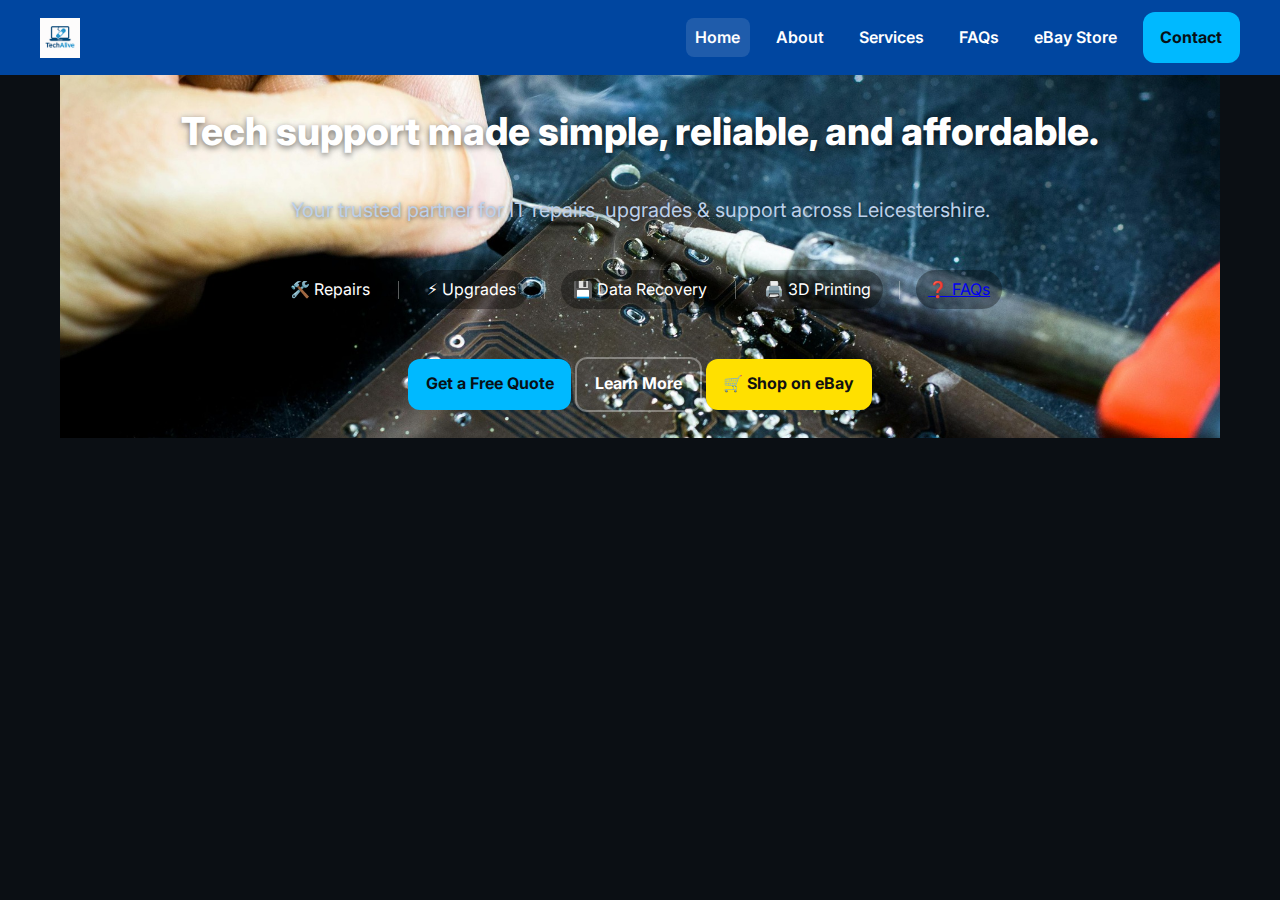
<file: index.html.html>
<!doctype html>
<html lang="en">
<head>
  <meta charset="utf-8" />
  <title>TechAlive — Tech support made simple, reliable, and affordable.</title>
  <meta name="viewport" content="width=device-width, initial-scale=1" />
  <meta name="description" content="Repairs, upgrades, data recovery, software support, and 3D printing across Leicestershire. TechAlive brings your technology back to life." />
  <meta property="og:title" content="TechAlive — Simple, reliable, affordable tech support" />
  <meta property="og:description" content="Repairs, upgrades, data recovery, software support, and 3D printing across Leicestershire." />
  <meta property="og:type" content="website" />
  <link rel="icon" href="/favicon.ico" />
  <link rel="preconnect" href="https://fonts.googleapis.com" />
  <link rel="preconnect" href="https://fonts.gstatic.com" crossorigin />
  <link href="https://fonts.googleapis.com/css2?family=Inter:wght@400;600;700;800&display=swap" rel="stylesheet" />
  <link rel="stylesheet" href="style.css" />
  <style>
    /* Hero image responsive scaling */
    .ta-hero__picture, .ta-hero__img {
      width: 100%;
      height: 100%;
      object-fit: cover;
      display: block;
    }
    .ta-hero {
      position: relative;
      overflow: hidden;
      text-align: center;
      color: #fff;
      min-height: 360px;
    }
    .ta-hero__content {
      position: absolute;
      inset: 0;
      display: grid;
      place-items: center;
      text-align: center;
      padding: 1rem;
    }
  </style>
</head>

<body>
  <!-- Header -->
  <header class="site-header">
    <div class="container header-inner">
      <a class="brand" href="index.html" aria-label="TechAlive Home">
        <img src="/assets/img/TechAlive_Logo_Navbar_200w.png" alt="TechAlive Logo" class="brand-logo" />
      </a>
      <nav class="nav" aria-label="Primary">
        <a href="index.html" class="nav-link active"><span>Home</span></a>
        <a href="about.html" class="nav-link"><span>About</span></a>
        <a href="services.html" class="nav-link"><span>Services</span></a>
        <a href="faq.html" class="nav-link"><span>FAQs</span></a>
        <a href="https://www.ebay.co.uk/usr/techalive" class="nav-link" target="_blank" rel="noopener"><span>eBay Store</span></a>
        <a href="index.html#contact" class="nav-link btn btn-primary"><span>Contact</span></a>
      </nav>
    </div>
  </header>

  <!-- Hero -->
  <section class="ta-hero">
    <div class="ta-hero__background"></div>
    <div class="ta-hero__overlay"></div>
    <div class="container ta-hero__inner">
      <picture class="ta-hero__picture">
        <!-- Mobile -->
        <source srcset="/assets/img/Hero_Mobile_1080x1080.png" media="(max-width: 720px)" type="image/png">
        <!-- Desktop -->
        <source srcset="/assets/img/Hero_Desktop_1920x600.png" media="(min-width: 721px)" type="image/png">
        <img src="/assets/img/Hero_Desktop_1920x600.png" alt="TechAlive — Refurbished laptops and tech support" class="ta-hero__img">
      </picture>

      <div class="ta-hero__content">
        <h1 class="ta-hero__title">Tech support made simple, reliable, and affordable.</h1>
        <p class="ta-hero__subtitle">Your trusted partner for IT repairs, upgrades & support across Leicestershire.</p>

        <ul class="ta-hero__highlights" aria-label="Key Services">
          <li class="ta-hero__item">🛠️ Repairs</li>
          <li class="ta-hero__divider"></li>
          <li class="ta-hero__item">⚡ Upgrades</li>
          <li class="ta-hero__divider"></li>
          <li class="ta-hero__item">💾 Data Recovery</li>
          <li class="ta-hero__divider"></li>
          <li class="ta-hero__item">🖨️ 3D Printing</li>
          <li class="ta-hero__divider"></li>
          <li class="ta-hero__item"><a href="faq.html" class="faq-link">❓ FAQs</a></li>
        </ul>

        <div class="cta-row">
          <a class="btn btn-primary" href="#contact">Get a Free Quote</a>
          <a class="btn btn-ghost" href="about.html">Learn More</a>
          <a class="btn btn-ebay" href="https://www.ebay.co.uk/usr/techalive" target="_blank" rel="noopener">🛒 Shop on eBay</a>
        </div>
      </div>
    </div>
  </section>

  <!-- Rest of your content remains unchanged -->
</body>
</html>
</file>
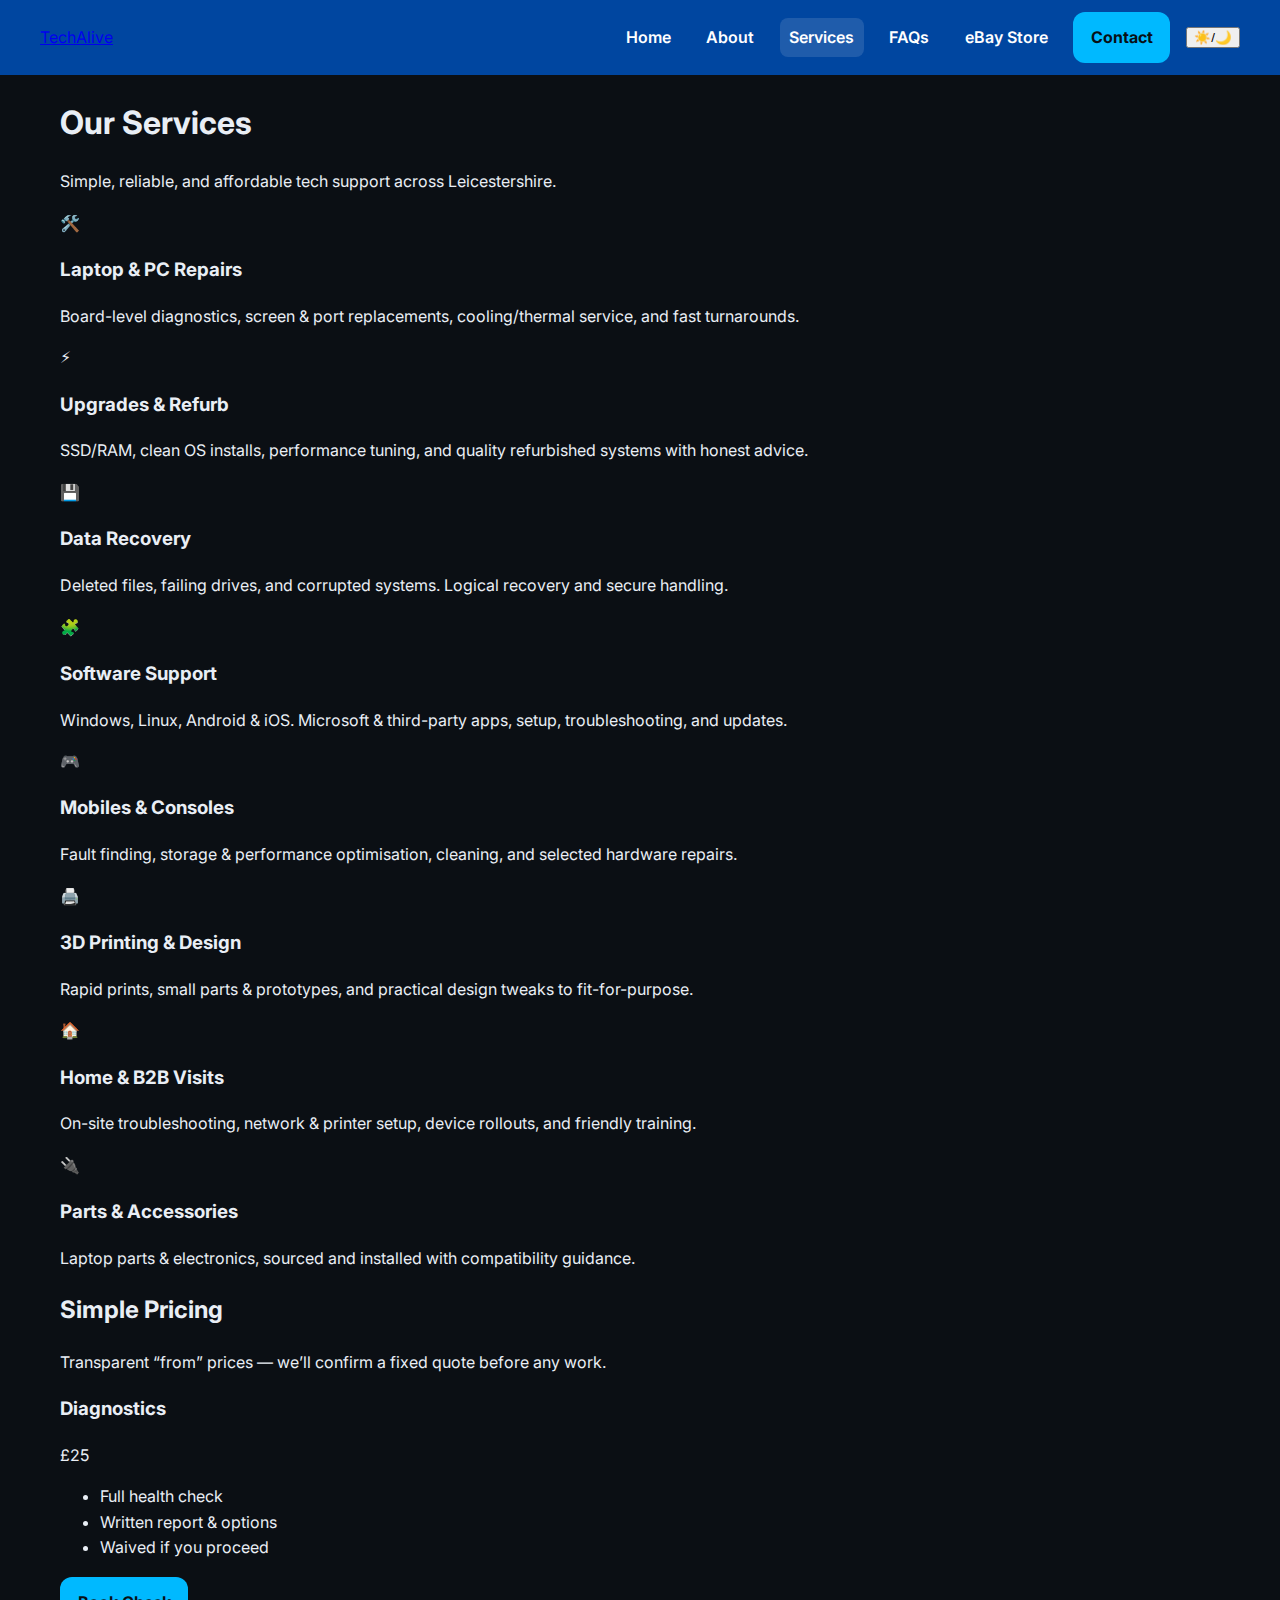
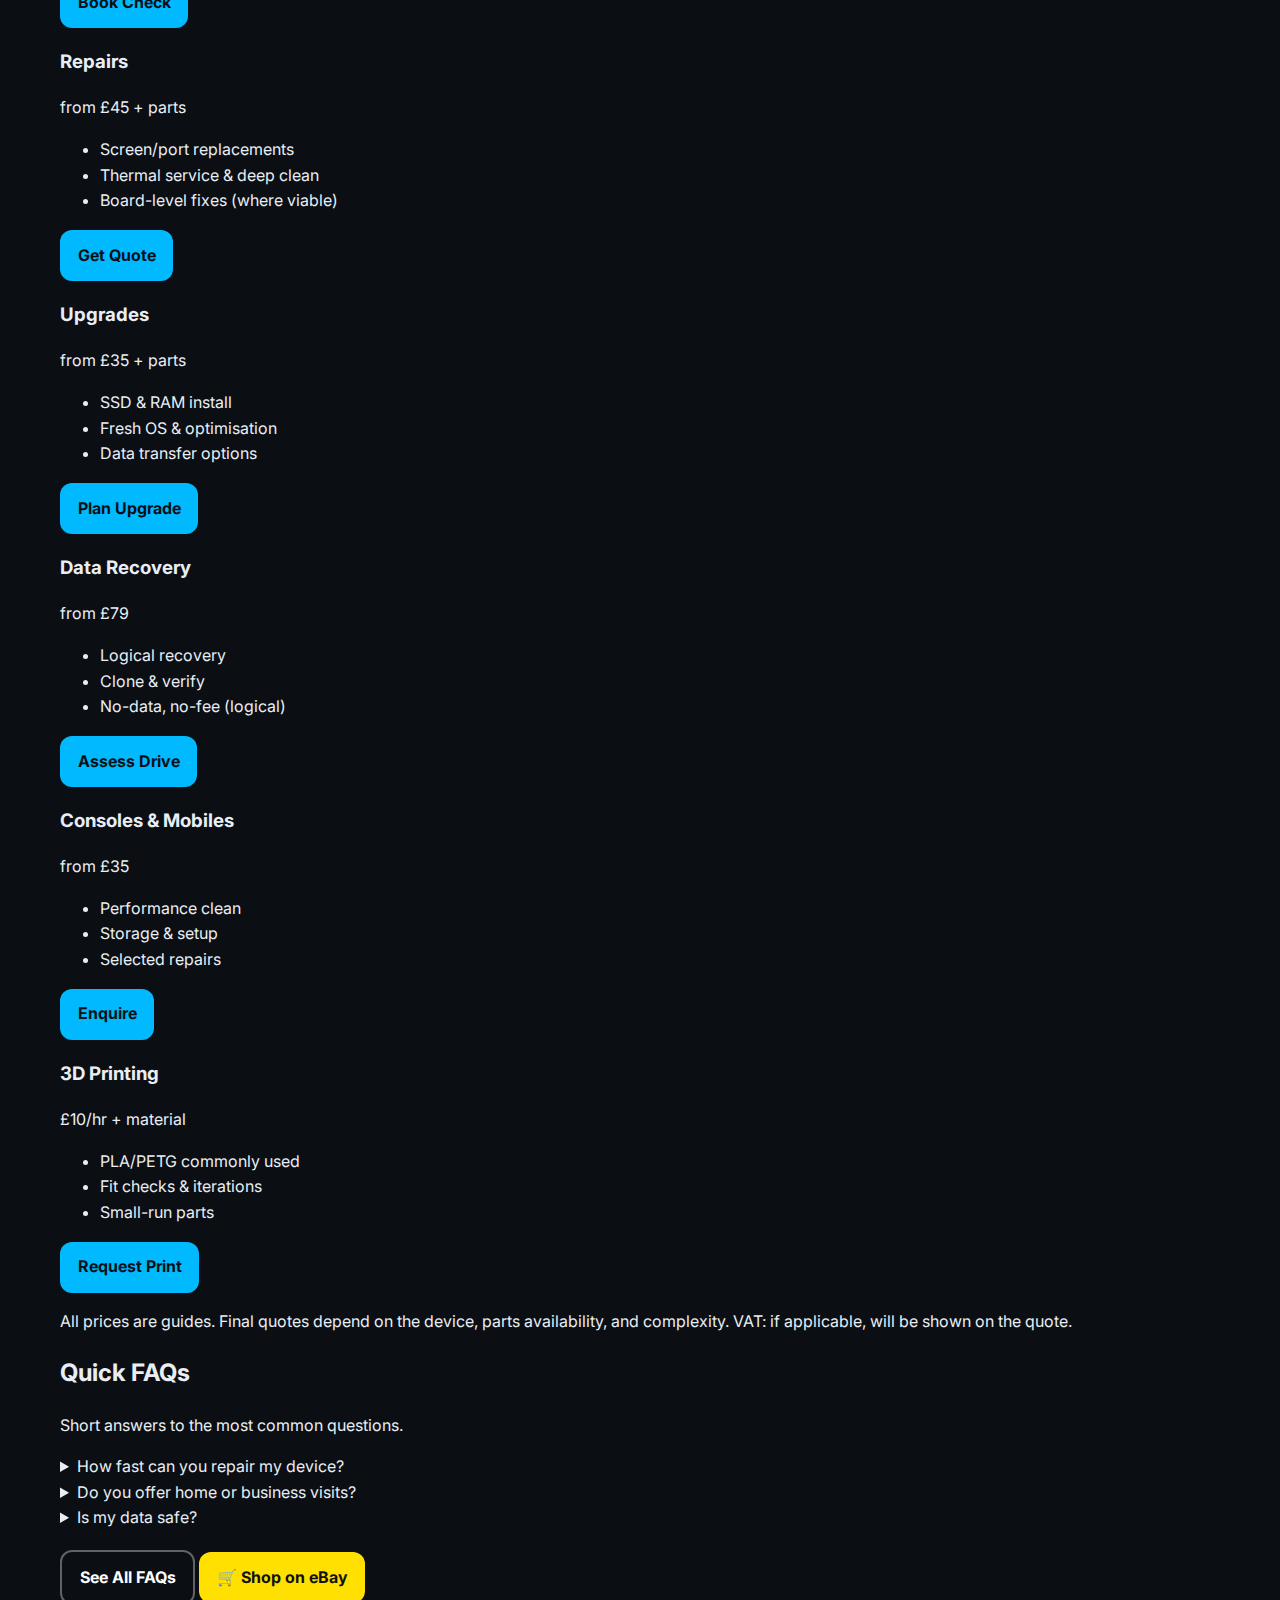
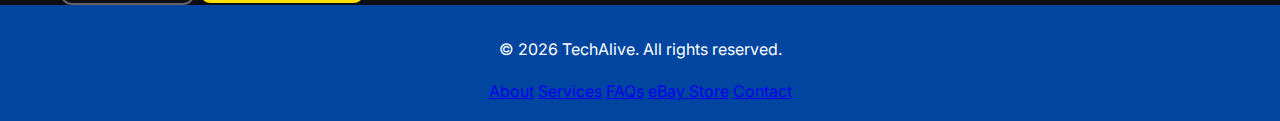
<file: services.html>
<!doctype html>
<html lang="en" data-theme="dark">
<head>
  <meta charset="utf-8" />
  <title>Services — TechAlive</title>
  <meta name="viewport" content="width=device-width, initial-scale=1" />
  <meta name="description" content="Laptop & PC repairs, upgrades, data recovery, software support, mobile & console help, 3D printing, home visits, and parts in Leicestershire." />
  <meta property="og:title" content="TechAlive Services" />
  <meta property="og:description" content="Professional, affordable IT services across Leicestershire." />
  <meta property="og:type" content="website" />
  <link rel="preconnect" href="https://fonts.googleapis.com" />
  <link rel="preconnect" href="https://fonts.gstatic.com" crossorigin />
  <link href="https://fonts.googleapis.com/css2?family=Inter:wght@400;600;700;800&display=swap" rel="stylesheet" />
  <link rel="stylesheet" href="style.css" />
  <link rel="icon" href="favicon.ico" />
</head>
<body>
  <!-- Header -->
  <header class="site-header">
    <div class="container header-inner">
      <a class="brand" href="index.html">
        <span class="logo-dot" aria-hidden="true"></span>
        <span class="brand-text">TechAlive</span>
      </a>
      <nav class="nav">
        <a href="index.html" class="nav-link">Home</a>
        <a href="about.html" class="nav-link">About</a>
        <a href="services.html" class="nav-link active">Services</a>
        <a href="faq.html" class="nav-link">FAQs</a>
        <a href="https://www.ebay.co.uk/str/unique-technology-solutions" class="nav-link" target="_blank" rel="noopener">eBay Store</a>
        <a href="index.html#contact" class="nav-link btn btn-primary">Contact</a>
        <button class="mode-toggle" id="modeToggle" aria-label="Toggle theme">☀️/🌙</button>
      </nav>
    </div>
  </header>

  <!-- Page Hero -->
  <section class="page-hero light">
    <div class="container">
      <h1>Our Services</h1>
      <p>Simple, reliable, and affordable tech support across Leicestershire.</p>
    </div>
  </section>

  <!-- Service Categories -->
  <section class="section">
    <div class="container">
      <div class="grid cards-4">
        <article class="card"><div class="card-emoji">🛠️</div><h3>Laptop & PC Repairs</h3><p>Board-level diagnostics, screen & port replacements, cooling/thermal service, and fast turnarounds.</p></article>
        <article class="card"><div class="card-emoji">⚡</div><h3>Upgrades & Refurb</h3><p>SSD/RAM, clean OS installs, performance tuning, and quality refurbished systems with honest advice.</p></article>
        <article class="card"><div class="card-emoji">💾</div><h3>Data Recovery</h3><p>Deleted files, failing drives, and corrupted systems. Logical recovery and secure handling.</p></article>
        <article class="card"><div class="card-emoji">🧩</div><h3>Software Support</h3><p>Windows, Linux, Android & iOS. Microsoft & third-party apps, setup, troubleshooting, and updates.</p></article>
        <article class="card"><div class="card-emoji">🎮</div><h3>Mobiles & Consoles</h3><p>Fault finding, storage & performance optimisation, cleaning, and selected hardware repairs.</p></article>
        <article class="card"><div class="card-emoji">🖨️</div><h3>3D Printing & Design</h3><p>Rapid prints, small parts & prototypes, and practical design tweaks to fit-for-purpose.</p></article>
        <article class="card"><div class="card-emoji">🏠</div><h3>Home & B2B Visits</h3><p>On-site troubleshooting, network & printer setup, device rollouts, and friendly training.</p></article>
        <article class="card"><div class="card-emoji">🔌</div><h3>Parts & Accessories</h3><p>Laptop parts & electronics, sourced and installed with compatibility guidance.</p></article>
      </div>
    </div>
  </section>

  <!-- Pricing -->
  <section class="section">
    <div class="container">
      <div class="section-head">
        <h2>Simple Pricing</h2>
        <p>Transparent “from” prices — we’ll confirm a fixed quote before any work.</p>
      </div>

      <div class="pricing-grid">
        <div class="price-card">
          <h3>Diagnostics</h3>
          <p class="price">£25</p>
          <ul>
            <li>Full health check</li>
            <li>Written report & options</li>
            <li>Waived if you proceed</li>
          </ul>
          <a class="btn btn-primary" href="index.html#contact">Book Check</a>
        </div>

        <div class="price-card">
          <h3>Repairs</h3>
          <p class="price">from £45 + parts</p>
          <ul>
            <li>Screen/port replacements</li>
            <li>Thermal service & deep clean</li>
            <li>Board-level fixes (where viable)</li>
          </ul>
          <a class="btn btn-primary" href="index.html#contact">Get Quote</a>
        </div>

        <div class="price-card">
          <h3>Upgrades</h3>
          <p class="price">from £35 + parts</p>
          <ul>
            <li>SSD & RAM install</li>
            <li>Fresh OS & optimisation</li>
            <li>Data transfer options</li>
          </ul>
          <a class="btn btn-primary" href="index.html#contact">Plan Upgrade</a>
        </div>

        <div class="price-card">
          <h3>Data Recovery</h3>
          <p class="price">from £79</p>
          <ul>
            <li>Logical recovery</li>
            <li>Clone & verify</li>
            <li>No-data, no-fee (logical)</li>
          </ul>
          <a class="btn btn-primary" href="index.html#contact">Assess Drive</a>
        </div>

        <div class="price-card">
          <h3>Consoles & Mobiles</h3>
          <p class="price">from £35</p>
          <ul>
            <li>Performance clean</li>
            <li>Storage & setup</li>
            <li>Selected repairs</li>
          </ul>
          <a class="btn btn-primary" href="index.html#contact">Enquire</a>
        </div>

        <div class="price-card">
          <h3>3D Printing</h3>
          <p class="price">£10/hr + material</p>
          <ul>
            <li>PLA/PETG commonly used</li>
            <li>Fit checks & iterations</li>
            <li>Small-run parts</li>
          </ul>
          <a class="btn btn-primary" href="index.html#contact">Request Print</a>
        </div>
      </div>

      <p class="price-note">All prices are guides. Final quotes depend on the device, parts availability, and complexity. VAT: if applicable, will be shown on the quote.</p>
    </div>
  </section>

  <!-- Mini-FAQ -->
  <section class="section">
    <div class="container">
      <div class="section-head">
        <h2>Quick FAQs</h2>
        <p>Short answers to the most common questions.</p>
      </div>
      <div class="faq">
        <details>
          <summary>How fast can you repair my device?</summary>
          <p>Diagnostics are typically same or next business day. Common repairs complete in 1–3 days depending on parts availability.</p>
        </details>
        <details>
          <summary>Do you offer home or business visits?</summary>
          <p>Yes — across Leicestershire. We’ll agree a time window and any call-out fee before attending.</p>
        </details>
        <details>
          <summary>Is my data safe?</summary>
          <p>We follow strict handling practices. For data recovery, we clone first and work on the clone when possible.</p>
        </details>
      </div>
      <div class="about-cta" style="margin-top:1.2rem">
        <a class="btn btn-ghost" href="faq.html">See All FAQs</a>
        <a class="btn btn-ebay" href="https://www.ebay.co.uk/str/unique-technology-solutions" target="_blank" rel="noopener">🛒 Shop on eBay</a>
      </div>
    </div>
  </section>

  <footer class="site-footer">
    <div class="container footer-inner">
      <p>© <span id="year"></span> TechAlive. All rights reserved.</p>
      <nav class="footer-nav">
        <a href="about.html">About</a>
        <a href="services.html">Services</a>
        <a href="faq.html">FAQs</a>
        <a href="https://www.ebay.co.uk/str/unique-technology-solutions" target="_blank" rel="noopener">eBay Store</a>
        <a href="index.html#contact">Contact</a>
      </nav>
    </div>
  </footer>

  <script>
    document.getElementById('year').textContent = new Date().getFullYear();
    const modeToggle = document.getElementById('modeToggle');
    const applyMode = (m) => document.documentElement.setAttribute('data-theme', m);
    const saved = localStorage.getItem('ta-theme');
    if(saved) applyMode(saved);
    modeToggle.addEventListener('click', () => {
      const current = document.documentElement.getAttribute('data-theme') || 'dark';
      const next = current === 'dark' ? 'light' : 'dark';
      applyMode(next); localStorage.setItem('ta-theme', next);
    });
  </script>
</body>
</html>
</file>
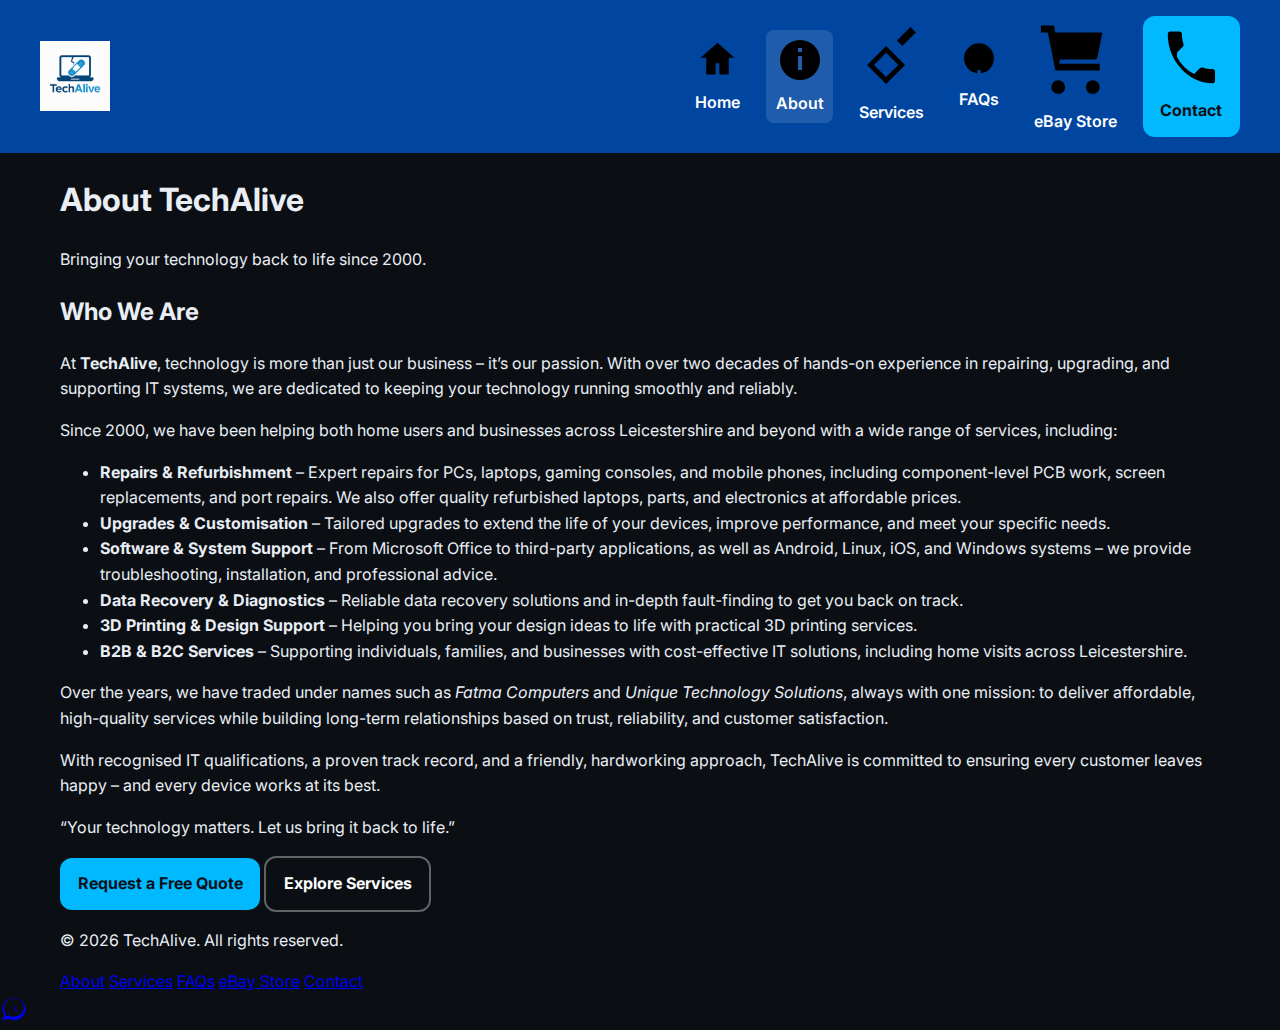
<file: assets/img/New 2/about.html>
<!doctype html>
<html lang="en" data-theme="dark">
<head>
  <meta charset="utf-8" />
  <title>About Us — TechAlive</title>
  <meta name="viewport" content="width=device-width, initial-scale=1" />
  <meta name="description" content="Learn about TechAlive — 20+ years of IT repair, upgrades, software support, and customer-first service in Leicestershire." />
  <meta property="og:title" content="About TechAlive" />
  <meta property="og:description" content="Two decades of hands-on experience and customer-first support across Leicestershire." />
  <meta property="og:type" content="website" />
  <link rel="preconnect" href="https://fonts.googleapis.com" />
  <link rel="preconnect" href="https://fonts.gstatic.com" crossorigin />
  <link href="https://fonts.googleapis.com/css2?family=Inter:wght@400;600;700;800&display=swap" rel="stylesheet" />
  <link rel="stylesheet" href="style.css" />
  <link rel="icon" href="favicon.ico" />
</head>
<body>
  <header class="site-header">
    <div class="container header-inner">
      <a class="brand" href="index.html" aria-label="TechAlive Home">
        <img src="/assets/img/TechAlive_Logo_Navbar_200w.png" alt="TechAlive Logo" class="brand-logo" />
      </a>
      <nav class="nav" aria-label="Primary">
        <a href="index.html" class="nav-link"><svg class="nav-icon" viewBox="0 0 24 24" aria-hidden="true"><path d="M12 3l9 8h-3v9h-5v-6H11v6H6v-9H3l9-8z"/></svg><span>Home</span></a>
        <a href="about.html" class="nav-link active"><svg class="nav-icon" viewBox="0 0 24 24" aria-hidden="true"><path d="M11 10h2v7h-2v-7zm0-4h2v2h-2V6zM12 2a10 10 0 100 20 10 10 0 000-20z"/></svg><span>About</span></a>
        <a href="services.html" class="nav-link"><svg class="nav-icon" viewBox="0 0 24 24" aria-hidden="true"><path d="M21 2l-5 5-2-2 5-5 2 2zM3 14l7-7 7 7-7 7-7-7zm2.5 0L10 18.5 14.5 14 10 9.5 5.5 14z"/></svg><span>Services</span></a>
        <a href="faq.html" class="nav-link"><svg class="nav-icon" viewBox="0 0 24 24" aria-hidden="true"><path d="M11 18h2v2h-2v-2zm1-16a9 9 0 100 18 9 9 0 000-18zm0 4a4 4 0 00-4 4h2a2 2 0 114 0c0 1.5-1.25 2.07-2.03 2.47-.6.3-.97.53-.97 1.53V15h2v-1.1c0-.32.06-.46.53-.7C12.8 12.73 14 11.85 14 10a3 3 0 00-3-3z"/></svg><span>FAQs</span></a>
        <a href="https://www.ebay.co.uk/usr/techalive" class="nav-link" target="_blank" rel="noopener"><svg class="nav-icon" viewBox="0 0 24 24" aria-hidden="true"><path d="M7 18a2 2 0 100 4 2 2 0 000-4zm10 0a2 2 0 100 4 2 2 0 000-4zM7.2 14l.3-2h9.9a1 1 0 00.98-.8l1.4-7H6.1l-.3-2H2v2h2l2.2 11H19v-2H7.2z"/></svg><span>eBay Store</span></a>
        <a href="index.html#contact" class="nav-link btn btn-primary"><svg class="nav-icon" viewBox="0 0 24 24" aria-hidden="true"><path d="M6.6 10.8a15.05 15.05 0 006.6 6.6l2.2-2.2c.3-.3.7-.4 1.1-.3 1.2.4 2.5.6 3.8.6.6 0 1 .4 1 1V20c0 .6-.4 1-1 1C11.4 21 3 12.6 3 2c0-.6.4-1 1-1h3.5c.6 0 1 .4 1 1 0 1.3.2 2.6.6 3.8.1.4 0 .8-.3 1.1l-2.2 2.2z"/></svg><span>Contact</span></a>
      </nav>
    </div>
  </header>

  <section class="page-hero light">
    <div class="container">
      <h1>About TechAlive</h1>
      <p>Bringing your technology back to life since 2000.</p>
    </div>
  </section>

  <section class="section">
    <div class="container narrow">
      <h2>Who We Are</h2>
      <p>At <strong>TechAlive</strong>, technology is more than just our business – it’s our passion. With over two decades of hands-on experience in repairing, upgrading, and supporting IT systems, we are dedicated to keeping your technology running smoothly and reliably.</p>
      <p>Since 2000, we have been helping both home users and businesses across Leicestershire and beyond with a wide range of services, including:</p>

      <ul class="about-list">
        <li><strong>Repairs & Refurbishment</strong> – Expert repairs for PCs, laptops, gaming consoles, and mobile phones, including component-level PCB work, screen replacements, and port repairs. We also offer quality refurbished laptops, parts, and electronics at affordable prices.</li>
        <li><strong>Upgrades & Customisation</strong> – Tailored upgrades to extend the life of your devices, improve performance, and meet your specific needs.</li>
        <li><strong>Software & System Support</strong> – From Microsoft Office to third-party applications, as well as Android, Linux, iOS, and Windows systems – we provide troubleshooting, installation, and professional advice.</li>
        <li><strong>Data Recovery & Diagnostics</strong> – Reliable data recovery solutions and in-depth fault-finding to get you back on track.</li>
        <li><strong>3D Printing & Design Support</strong> – Helping you bring your design ideas to life with practical 3D printing services.</li>
        <li><strong>B2B & B2C Services</strong> – Supporting individuals, families, and businesses with cost-effective IT solutions, including home visits across Leicestershire.</li>
      </ul>

      <p>Over the years, we have traded under names such as <em>Fatma Computers</em> and <em>Unique Technology Solutions</em>, always with one mission: to deliver affordable, high-quality services while building long-term relationships based on trust, reliability, and customer satisfaction.</p>

      <p>With recognised IT qualifications, a proven track record, and a friendly, hardworking approach, TechAlive is committed to ensuring every customer leaves happy – and every device works at its best.</p>

      <div class="quote-box">
        <p class="quote-text">“Your technology matters. Let us bring it back to life.”</p>
      </div>

      <div class="about-cta">
        <a class="btn btn-primary" href="index.html#contact">Request a Free Quote</a>
        <a class="btn btn-ghost" href="services.html">Explore Services</a>
      </div>
    </div>
  </section>

  <footer class="site-footer">
    <div class="container footer-inner">
      <p>© <span id="year"></span> TechAlive. All rights reserved.</p>
      <nav class="footer-nav">
        <a href="about.html">About</a>
        <a href="services.html">Services</a>
        <a href="faq.html">FAQs</a>
        <a href="https://www.ebay.co.uk/str/unique-technology-solutions" target="_blank" rel="noopener">eBay Store</a>
        <a href="index.html#contact">Contact</a>
      </nav>
    </div>
  </footer>

  <script>
    document.getElementById('year').textContent = new Date().getFullYear();
    const modeToggle = document.getElementById('modeToggle');
    const applyMode = (m) => document.documentElement.setAttribute('data-theme', m);
    const saved = localStorage.getItem('ta-theme');
    if(saved) applyMode(saved);
    modeToggle.addEventListener('click', () => {
      const current = document.documentElement.getAttribute('data-theme') || 'dark';
      const next = current === 'dark' ? 'light' : 'dark';
      applyMode(next); localStorage.setItem('ta-theme', next);
    });
  </script>

  <a href="https://wa.me/447933092874" class="whatsapp-fab" target="_blank" rel="noopener" aria-label="Chat on WhatsApp">
    <svg viewBox="0 0 256 256" width="28" height="28" fill="currentColor" aria-hidden="true">
      <path d="M128 24c-57.3 0-104 44.9-104 100.2 0 19 5.5 37 15.2 52.4L24 232l56.6-14.5c15 8.2 32.1 12.7 49.4 12.7 57.3 0 104-44.9 104-100.2S185.3 24 128 24zm0 176.4c-16.2 0-31.9-4.3-45.6-12.5l-3.2-1.9-33.6 8.6 9-32.7-2.1-3.3c-8.8-13.6-13.4-29.3-13.4-45.4 0-45.5 39.1-82.4 88.9-82.4s88.9 36.9 88.9 82.4-39.1 82.4-88.9 82.4zm50.6-51.1c-.6-.3-3.5-1.7-6.1-3-2.7-1.3-5.4-2.6-6.3-2.9-1-.4-1.8-.6-2.5.6s-2.9 3.5-3.5 4.2-1.3 1-2.4.3a68.7 68.7 0 01-20.2-17.6c-1.5-1.9-2.6-3.8-3-4.8-.6-1 .1-1.6.6-2.3.6-.6 1.3-1.6 1.9-2.5.6-.8.8-1.4 1.2-2.3.4-.8.2-1.7-.1-2.4s-2.5-6.1-3.4-8.3-1.8-1.9-2.5-1.9h-2.1c-.8 0-2 .3-3.1 1.5s-4.1 4-4.1 9.8 4.2 11.3 4.8 12.1c.6.8 8.2 13.2 20 18.5 2.8 1.2 5 1.9 6.7 2.5 2.8.9 5.3.8 7.2.5 2.2-.3 6.8-2.8 7.8-5.6 1-2.7 1-5 0-5.5z"/>
    </svg>
  </a>

</body>
</html>
</file>
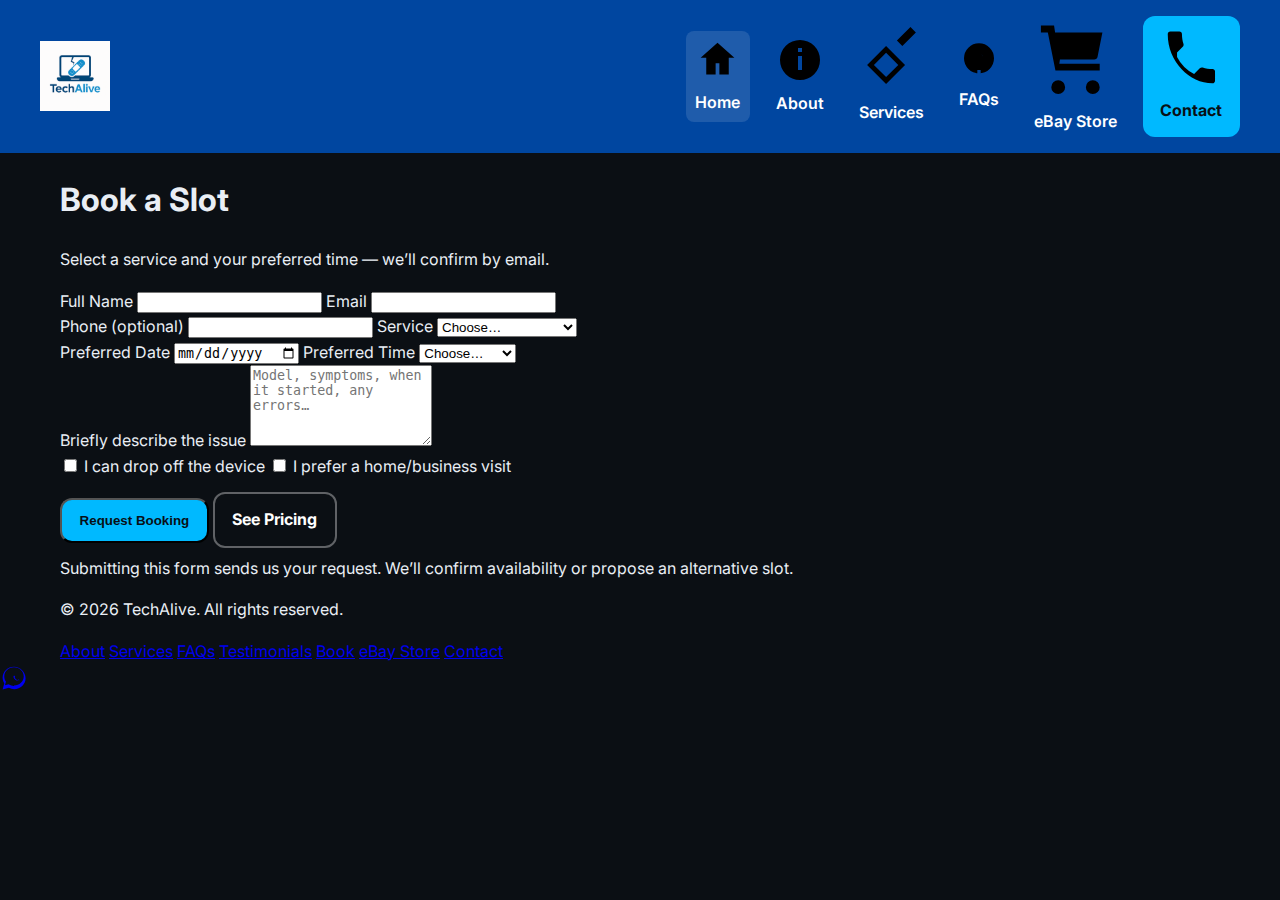
<file: assets/img/New 2/booking.html>
<!doctype html>
<html lang="en" data-theme="dark">
<head>
  <meta charset="utf-8" />
  <title>Book a Slot — TechAlive</title>
  <meta name="viewport" content="width=device-width, initial-scale=1" />
  <meta name="description" content="Book a repair, upgrade, data recovery, or on-site visit with TechAlive." />
  <link rel="preconnect" href="https://fonts.googleapis.com" />
  <link rel="preconnect" href="https://fonts.gstatic.com" crossorigin />
  <link href="https://fonts.googleapis.com/css2?family=Inter:wght@400;600;700;800&display=swap" rel="stylesheet" />
  <link rel="stylesheet" href="style.css" />
  <link rel="icon" href="favicon.ico" />
</head>
<body>
  <!-- Header -->
  <header class="site-header">
    <div class="container header-inner">
      <a class="brand" href="index.html" aria-label="TechAlive Home">
        <img src="/assets/img/TechAlive_Logo_Navbar_200w.png" alt="TechAlive Logo" class="brand-logo" />
      </a>
      <nav class="nav" aria-label="Primary">
        <a href="index.html" class="nav-link active"><svg class="nav-icon" viewBox="0 0 24 24" aria-hidden="true"><path d="M12 3l9 8h-3v9h-5v-6H11v6H6v-9H3l9-8z"/></svg><span>Home</span></a>
        <a href="about.html" class="nav-link"><svg class="nav-icon" viewBox="0 0 24 24" aria-hidden="true"><path d="M11 10h2v7h-2v-7zm0-4h2v2h-2V6zM12 2a10 10 0 100 20 10 10 0 000-20z"/></svg><span>About</span></a>
        <a href="services.html" class="nav-link"><svg class="nav-icon" viewBox="0 0 24 24" aria-hidden="true"><path d="M21 2l-5 5-2-2 5-5 2 2zM3 14l7-7 7 7-7 7-7-7zm2.5 0L10 18.5 14.5 14 10 9.5 5.5 14z"/></svg><span>Services</span></a>
        <a href="faq.html" class="nav-link"><svg class="nav-icon" viewBox="0 0 24 24" aria-hidden="true"><path d="M11 18h2v2h-2v-2zm1-16a9 9 0 100 18 9 9 0 000-18zm0 4a4 4 0 00-4 4h2a2 2 0 114 0c0 1.5-1.25 2.07-2.03 2.47-.6.3-.97.53-.97 1.53V15h2v-1.1c0-.32.06-.46.53-.7C12.8 12.73 14 11.85 14 10a3 3 0 00-3-3z"/></svg><span>FAQs</span></a>
        <a href="https://www.ebay.co.uk/usr/techalive" class="nav-link" target="_blank" rel="noopener"><svg class="nav-icon" viewBox="0 0 24 24" aria-hidden="true"><path d="M7 18a2 2 0 100 4 2 2 0 000-4zm10 0a2 2 0 100 4 2 2 0 000-4zM7.2 14l.3-2h9.9a1 1 0 00.98-.8l1.4-7H6.1l-.3-2H2v2h2l2.2 11H19v-2H7.2z"/></svg><span>eBay Store</span></a>
        <a href="index.html#contact" class="nav-link btn btn-primary"><svg class="nav-icon" viewBox="0 0 24 24" aria-hidden="true"><path d="M6.6 10.8a15.05 15.05 0 006.6 6.6l2.2-2.2c.3-.3.7-.4 1.1-.3 1.2.4 2.5.6 3.8.6.6 0 1 .4 1 1V20c0 .6-.4 1-1 1C11.4 21 3 12.6 3 2c0-.6.4-1 1-1h3.5c.6 0 1 .4 1 1 0 1.3.2 2.6.6 3.8.1.4 0 .8-.3 1.1l-2.2 2.2z"/></svg><span>Contact</span></a>
      </nav>
    </div>
  </header>

  <!-- Page Hero -->
  <section class="page-hero light">
    <div class="container">
      <h1>Book a Slot</h1>
      <p>Select a service and your preferred time — we’ll confirm by email.</p>
    </div>
  </section>

  <!-- Booking Form -->
  <section class="section">
    <div class="container narrow">
      <form class="booking-form" action="https://formspree.io/f/mayvlqge" method="POST">
        <div class="grid2">
          <label>
            <span>Full Name</span>
            <input type="text" name="name" required />
          </label>

          <label>
            <span>Email</span>
            <input type="email" name="email" required />
          </label>
        </div>

        <div class="grid2">
          <label>
            <span>Phone (optional)</span>
            <input type="tel" name="phone" />
          </label>

          <label>
            <span>Service</span>
            <select name="service" required>
              <option value="">Choose…</option>
              <option>Laptop/PC Repair</option>
              <option>Upgrade/Refurb</option>
              <option>Data Recovery</option>
              <option>Software Support</option>
              <option>Mobiles & Consoles</option>
              <option>3D Printing</option>
              <option>Home/B2B Visit</option>
            </select>
          </label>
        </div>

        <div class="grid2">
          <label>
            <span>Preferred Date</span>
            <input type="date" name="date" id="date" required />
          </label>

          <label>
            <span>Preferred Time</span>
            <select name="time" id="time" required>
              <option value="">Choose…</option>
              <option>09:00–10:00</option>
              <option>10:00–11:00</option>
              <option>11:00–12:00</option>
              <option>13:00–14:00</option>
              <option>14:00–15:00</option>
              <option>15:00–16:00</option>
              <option>16:00–17:00</option>
            </select>
          </label>
        </div>

        <label>
          <span>Briefly describe the issue</span>
          <textarea name="message" rows="5" required placeholder="Model, symptoms, when it started, any errors…"></textarea>
        </label>

        <div class="grid2">
          <label class="checkbox-row">
            <input type="checkbox" name="dropoff" />
            <span>I can drop off the device</span>
          </label>
          <label class="checkbox-row">
            <input type="checkbox" name="onsite" />
            <span>I prefer a home/business visit</span>
          </label>
        </div>

        <div class="about-cta" style="margin-top:.8rem">
          <button class="btn btn-primary" type="submit">Request Booking</button>
          <a class="btn btn-ghost" href="services.html">See Pricing</a>
        </div>

        <p class="form-note" style="margin-top:.5rem">Submitting this form sends us your request. We’ll confirm availability or propose an alternative slot.</p>
      </form>
    </div>
  </section>

  <!-- Footer -->
  <footer class="site-footer">
    <div class="container footer-inner">
      <p>© <span id="year"></span> TechAlive. All rights reserved.</p>
      <nav class="footer-nav">
        <a href="about.html">About</a>
        <a href="services.html">Services</a>
        <a href="faq.html">FAQs</a>
        <a href="testimonials.html">Testimonials</a>
        <a href="booking.html">Book</a>
        <a href="https://www.ebay.co.uk/str/unique-technology-solutions" target="_blank" rel="noopener">eBay Store</a>
        <a href="index.html#contact">Contact</a>
      </nav>
    </div>
  </footer>

  <script>
    // Year
    document.getElementById('year').textContent = new Date().getFullYear();

    // Theme toggle
    const modeToggle = document.getElementById('modeToggle');
    const applyMode = (m) => document.documentElement.setAttribute('data-theme', m);
    const saved = localStorage.getItem('ta-theme'); if(saved) applyMode(saved);
    modeToggle.addEventListener('click', () => {
      const current = document.documentElement.getAttribute('data-theme') || 'dark';
      const next = current === 'dark' ? 'light' : 'dark';
      applyMode(next); localStorage.setItem('ta-theme', next);
    });

    // Prefill date with the next business day (Mon–Fri)
    (function(){
      const d = new Date();
      const day = d.getDay(); // 0 Sun … 6 Sat
      let add = 1;
      if(day === 5) add = 3;       // Fri -> Mon
      else if(day === 6) add = 2;  // Sat -> Mon
      const t = new Date(d.getFullYear(), d.getMonth(), d.getDate() + add);
      const iso = t.toISOString().slice(0,10);
      const dateEl = document.getElementById('date');
      if(dateEl) dateEl.value = iso;
      // min today+1
      const min = new Date(d.getFullYear(), d.getMonth(), d.getDate()+1).toISOString().slice(0,10);
      dateEl.min = min;
    })();
  </script>

  <a href="https://wa.me/447933092874" class="whatsapp-fab" target="_blank" rel="noopener" aria-label="Chat on WhatsApp">
    <svg viewBox="0 0 256 256" width="28" height="28" fill="currentColor" aria-hidden="true">
      <path d="M128 24c-57.3 0-104 44.9-104 100.2 0 19 5.5 37 15.2 52.4L24 232l56.6-14.5c15 8.2 32.1 12.7 49.4 12.7 57.3 0 104-44.9 104-100.2S185.3 24 128 24zm0 176.4c-16.2 0-31.9-4.3-45.6-12.5l-3.2-1.9-33.6 8.6 9-32.7-2.1-3.3c-8.8-13.6-13.4-29.3-13.4-45.4 0-45.5 39.1-82.4 88.9-82.4s88.9 36.9 88.9 82.4-39.1 82.4-88.9 82.4zm50.6-51.1c-.6-.3-3.5-1.7-6.1-3-2.7-1.3-5.4-2.6-6.3-2.9-1-.4-1.8-.6-2.5.6s-2.9 3.5-3.5 4.2-1.3 1-2.4.3a68.7 68.7 0 01-20.2-17.6c-1.5-1.9-2.6-3.8-3-4.8-.6-1 .1-1.6.6-2.3.6-.6 1.3-1.6 1.9-2.5.6-.8.8-1.4 1.2-2.3.4-.8.2-1.7-.1-2.4s-2.5-6.1-3.4-8.3-1.8-1.9-2.5-1.9h-2.1c-.8 0-2 .3-3.1 1.5s-4.1 4-4.1 9.8 4.2 11.3 4.8 12.1c.6.8 8.2 13.2 20 18.5 2.8 1.2 5 1.9 6.7 2.5 2.8.9 5.3.8 7.2.5 2.2-.3 6.8-2.8 7.8-5.6 1-2.7 1-5 0-5.5z"/>
    </svg>
  </a>

</body>
</html>
</file>
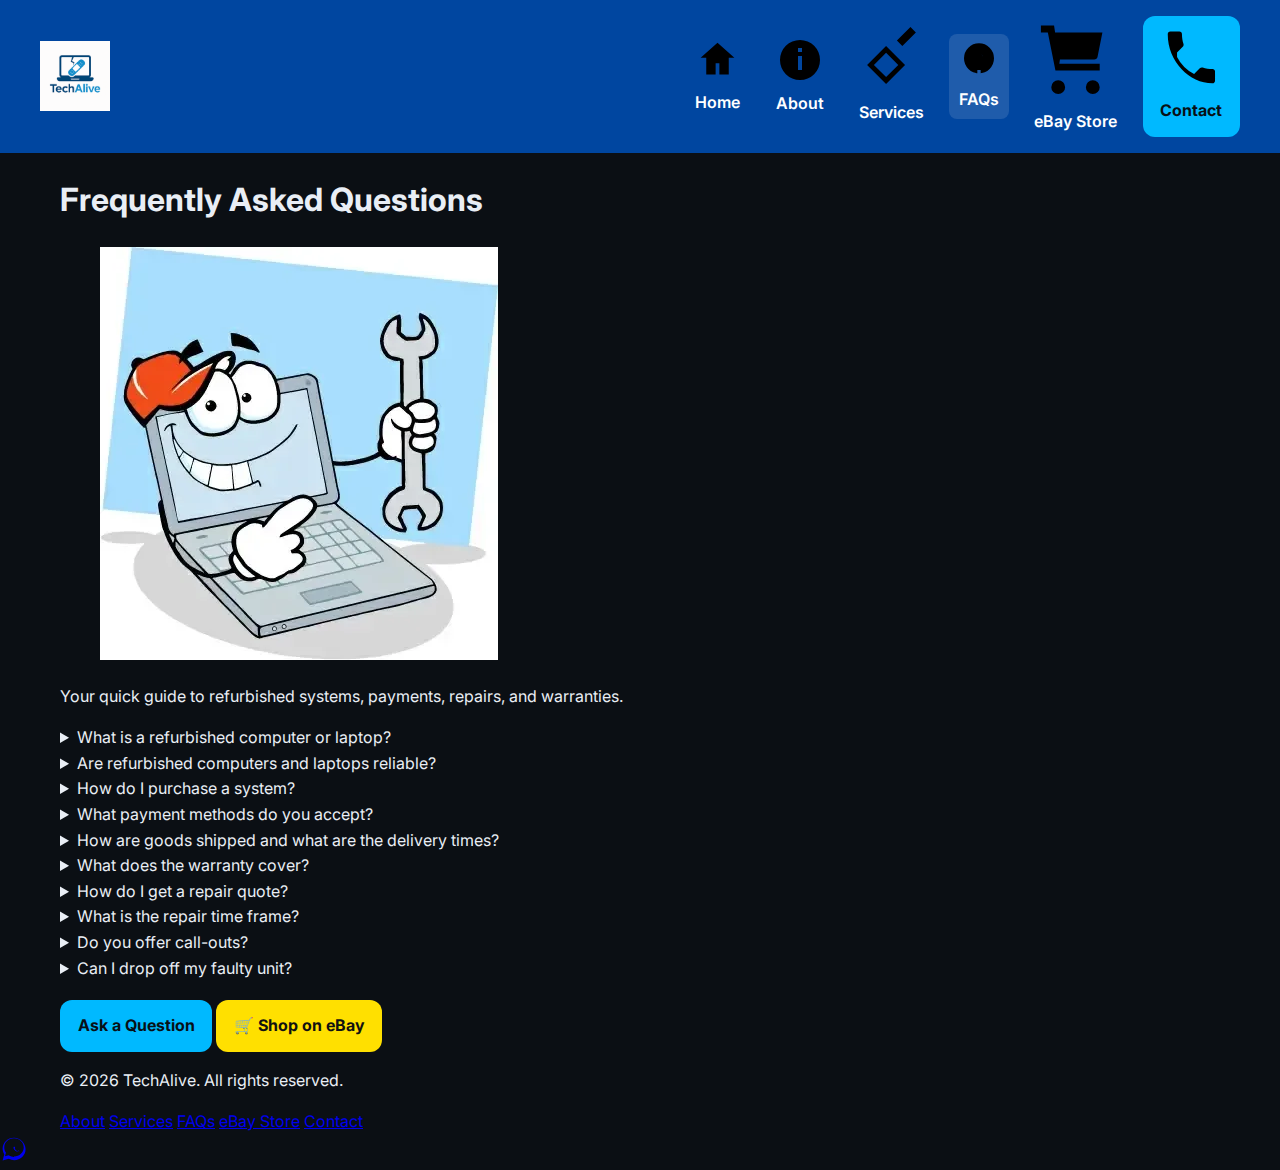
<file: assets/img/New 2/faq.html>
<!doctype html>
<html lang="en" data-theme="dark">
<head>
  <meta charset="utf-8" />
  <title>FAQs — TechAlive</title>
  <meta name="viewport" content="width=device-width, initial-scale=1" />
  <meta name="description" content="Answers to common questions about refurbished laptops, payments, repairs, warranties, and support from TechAlive." />
  <link rel="preconnect" href="https://fonts.googleapis.com" />
  <link rel="preconnect" href="https://fonts.gstatic.com" crossorigin />
  <link href="https://fonts.googleapis.com/css2?family=Inter:wght@400;600;700;800&display=swap" rel="stylesheet" />
  <link rel="stylesheet" href="style.css" />
  <link rel="icon" href="favicon.ico" />
</head>
<body>
  <header class="site-header">
    <div class="container header-inner">
      <a class="brand" href="index.html" aria-label="TechAlive Home">
        <img src="/assets/img/TechAlive_Logo_Navbar_200w.png" alt="TechAlive Logo" class="brand-logo" />
      </a>
      <nav class="nav" aria-label="Primary">
        <a href="index.html" class="nav-link"><svg class="nav-icon" viewBox="0 0 24 24" aria-hidden="true"><path d="M12 3l9 8h-3v9h-5v-6H11v6H6v-9H3l9-8z"/></svg><span>Home</span></a>
        <a href="about.html" class="nav-link"><svg class="nav-icon" viewBox="0 0 24 24" aria-hidden="true"><path d="M11 10h2v7h-2v-7zm0-4h2v2h-2V6zM12 2a10 10 0 100 20 10 10 0 000-20z"/></svg><span>About</span></a>
        <a href="services.html" class="nav-link"><svg class="nav-icon" viewBox="0 0 24 24" aria-hidden="true"><path d="M21 2l-5 5-2-2 5-5 2 2zM3 14l7-7 7 7-7 7-7-7zm2.5 0L10 18.5 14.5 14 10 9.5 5.5 14z"/></svg><span>Services</span></a>
        <a href="faq.html" class="nav-link active"><svg class="nav-icon" viewBox="0 0 24 24" aria-hidden="true"><path d="M11 18h2v2h-2v-2zm1-16a9 9 0 100 18 9 9 0 000-18zm0 4a4 4 0 00-4 4h2a2 2 0 114 0c0 1.5-1.25 2.07-2.03 2.47-.6.3-.97.53-.97 1.53V15h2v-1.1c0-.32.06-.46.53-.7C12.8 12.73 14 11.85 14 10a3 3 0 00-3-3z"/></svg><span>FAQs</span></a>
        <a href="https://www.ebay.co.uk/usr/techalive" class="nav-link" target="_blank" rel="noopener"><svg class="nav-icon" viewBox="0 0 24 24" aria-hidden="true"><path d="M7 18a2 2 0 100 4 2 2 0 000-4zm10 0a2 2 0 100 4 2 2 0 000-4zM7.2 14l.3-2h9.9a1 1 0 00.98-.8l1.4-7H6.1l-.3-2H2v2h2l2.2 11H19v-2H7.2z"/></svg><span>eBay Store</span></a>
        <a href="index.html#contact" class="nav-link btn btn-primary"><svg class="nav-icon" viewBox="0 0 24 24" aria-hidden="true"><path d="M6.6 10.8a15.05 15.05 0 006.6 6.6l2.2-2.2c.3-.3.7-.4 1.1-.3 1.2.4 2.5.6 3.8.6.6 0 1 .4 1 1V20c0 .6-.4 1-1 1C11.4 21 3 12.6 3 2c0-.6.4-1 1-1h3.5c.6 0 1 .4 1 1 0 1.3.2 2.6.6 3.8.1.4 0 .8-.3 1.1l-2.2 2.2z"/></svg><span>Contact</span></a>
      </nav>
    </div>
  </header>

  <section class="page-hero light">
    <div class="container">
      <h1>Frequently Asked Questions</h1>
      <figure class="faq-figure"><img src="/assets/site/faq-fun.webp" alt="Funny computer illustration" loading="lazy"></figure>
      <p>Your quick guide to refurbished systems, payments, repairs, and warranties.</p>
    </div>
  </section>

  <section class="section">
    <div class="container narrow faq">
      <details>
        <summary>What is a refurbished computer or laptop?</summary>
        <p>A refurbished laptop or computer is a previously used system that has undergone thorough <strong>quality and reliability checks</strong>. Parts such as batteries, screens, and keyboards are tested, and replaced if necessary, to ensure they perform comparably to new hardware.</p>
      </details>

      <details>
        <summary>Are refurbished computers and laptops reliable?</summary>
        <p>Yes. All units are tested extensively and supplied in good working condition. We provide a <strong>30-day hardware warranty</strong> for peace of mind. Failures are rare, but in the event of one, you are covered.</p>
      </details>

      <details>
        <summary>How do I purchase a system?</summary>
        <p>Email us with the item you’d like to purchase. We’ll provide payment details, and once payment is received, your order will be dispatched with a tracking number.</p>
      </details>

      <details>
        <summary>What payment methods do you accept?</summary>
        <p>We currently accept <strong>PayPal</strong> and <strong>bank transfer</strong>, ensuring all transactions are secure.</p>
      </details>

      <details>
        <summary>How are goods shipped and what are the delivery times?</summary>
        <p>Once payment clears, goods are carefully packed and shipped promptly using trusted couriers such as <strong>DPD, Evri, or Royal Mail</strong>. UK delivery typically takes <strong>24–48 hours</strong>.</p>
      </details>

      <details>
        <summary>What does the warranty cover?</summary>
        <p>Our warranty covers <strong>hardware failures</strong> caused by system faults. It does not cover physical damage, liquid damage, user-caused software issues, or misuse.</p>
      </details>

      <details>
        <summary>How do I get a repair quote?</summary>
        <p>Send us an image of the fault, along with the make, model, and a detailed description. We’ll review the information and provide a quote.</p>
      </details>

      <details>
        <summary>What is the repair time frame?</summary>
        <p>We aim to return systems as quickly as possible. Turnaround depends on parts availability and the complexity of the fault, but we always keep you updated.</p>
      </details>

      <details>
        <summary>Do you offer call-outs?</summary>
        <p>Yes, depending on location. Currently available across <strong>Leicestershire</strong> (previously Stourbridge), and may include a call-out fee.</p>
      </details>

      <details>
        <summary>Can I drop off my faulty unit?</summary>
        <p>Yes. Please contact us first to arrange a convenient time and confirm the address.</p>
      </details>

      <div class="about-cta" style="margin-top:1.2rem">
        <a class="btn btn-primary" href="index.html#contact">Ask a Question</a>
        <a class="btn btn-ebay" href="https://www.ebay.co.uk/str/unique-technology-solutions" target="_blank" rel="noopener">🛒 Shop on eBay</a>
      </div>
    </div>
  </section>

  <footer class="site-footer">
    <div class="container footer-inner">
      <p>© <span id="year"></span> TechAlive. All rights reserved.</p>
      <nav class="footer-nav">
        <a href="about.html">About</a>
        <a href="services.html">Services</a>
        <a href="faq.html">FAQs</a>
        <a href="https://www.ebay.co.uk/str/unique-technology-solutions" target="_blank" rel="noopener">eBay Store</a>
        <a href="index.html#contact">Contact</a>
      </nav>
    </div>
  </footer>

  <script>
    document.getElementById('year').textContent = new Date().getFullYear();
    const modeToggle = document.getElementById('modeToggle');
    const applyMode = (m) => document.documentElement.setAttribute('data-theme', m);
    const saved = localStorage.getItem('ta-theme');
    if(saved) applyMode(saved);
    modeToggle.addEventListener('click', () => {
      const current = document.documentElement.getAttribute('data-theme') || 'dark';
      const next = current === 'dark' ? 'light' : 'dark';
      applyMode(next); localStorage.setItem('ta-theme', next);
    });
  </script>

  <a href="https://wa.me/447933092874" class="whatsapp-fab" target="_blank" rel="noopener" aria-label="Chat on WhatsApp">
    <svg viewBox="0 0 256 256" width="28" height="28" fill="currentColor" aria-hidden="true">
      <path d="M128 24c-57.3 0-104 44.9-104 100.2 0 19 5.5 37 15.2 52.4L24 232l56.6-14.5c15 8.2 32.1 12.7 49.4 12.7 57.3 0 104-44.9 104-100.2S185.3 24 128 24zm0 176.4c-16.2 0-31.9-4.3-45.6-12.5l-3.2-1.9-33.6 8.6 9-32.7-2.1-3.3c-8.8-13.6-13.4-29.3-13.4-45.4 0-45.5 39.1-82.4 88.9-82.4s88.9 36.9 88.9 82.4-39.1 82.4-88.9 82.4zm50.6-51.1c-.6-.3-3.5-1.7-6.1-3-2.7-1.3-5.4-2.6-6.3-2.9-1-.4-1.8-.6-2.5.6s-2.9 3.5-3.5 4.2-1.3 1-2.4.3a68.7 68.7 0 01-20.2-17.6c-1.5-1.9-2.6-3.8-3-4.8-.6-1 .1-1.6.6-2.3.6-.6 1.3-1.6 1.9-2.5.6-.8.8-1.4 1.2-2.3.4-.8.2-1.7-.1-2.4s-2.5-6.1-3.4-8.3-1.8-1.9-2.5-1.9h-2.1c-.8 0-2 .3-3.1 1.5s-4.1 4-4.1 9.8 4.2 11.3 4.8 12.1c.6.8 8.2 13.2 20 18.5 2.8 1.2 5 1.9 6.7 2.5 2.8.9 5.3.8 7.2.5 2.2-.3 6.8-2.8 7.8-5.6 1-2.7 1-5 0-5.5z"/>
    </svg>
  </a>

</body>
</html>
</file>
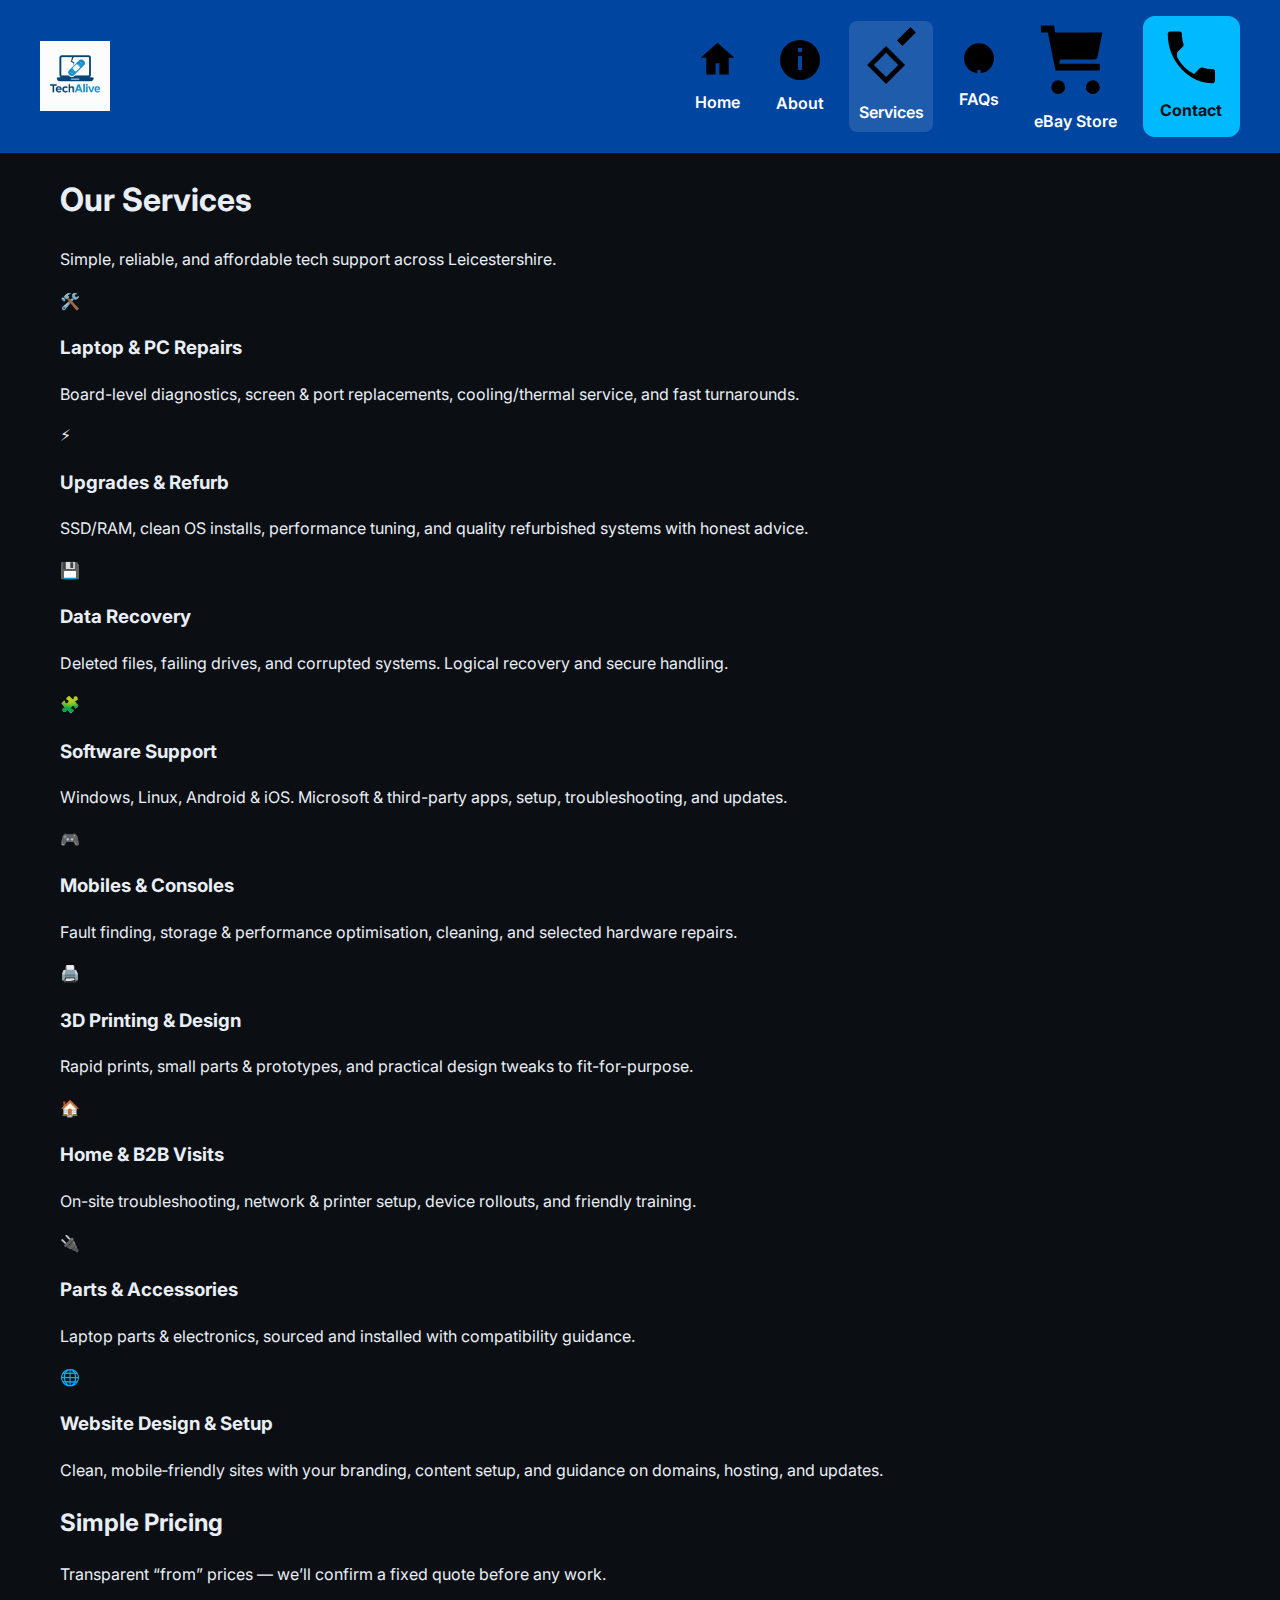
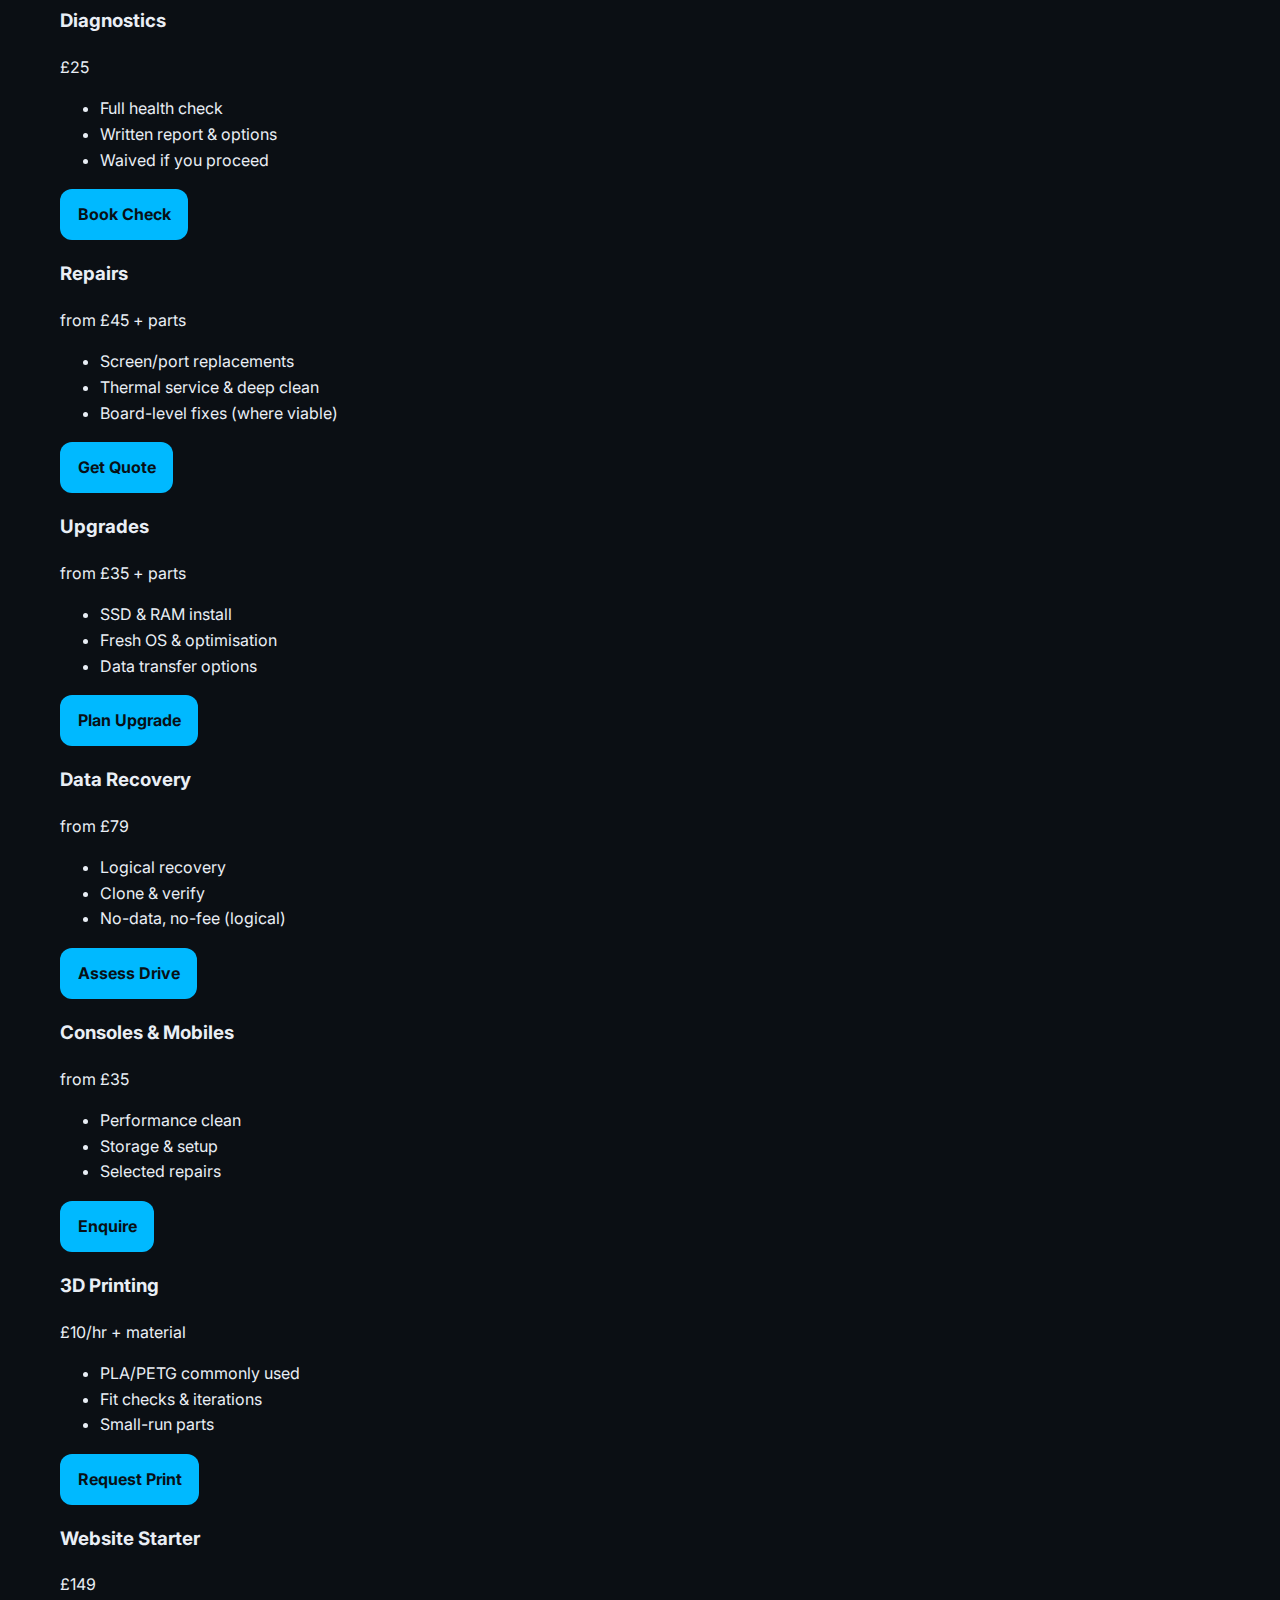
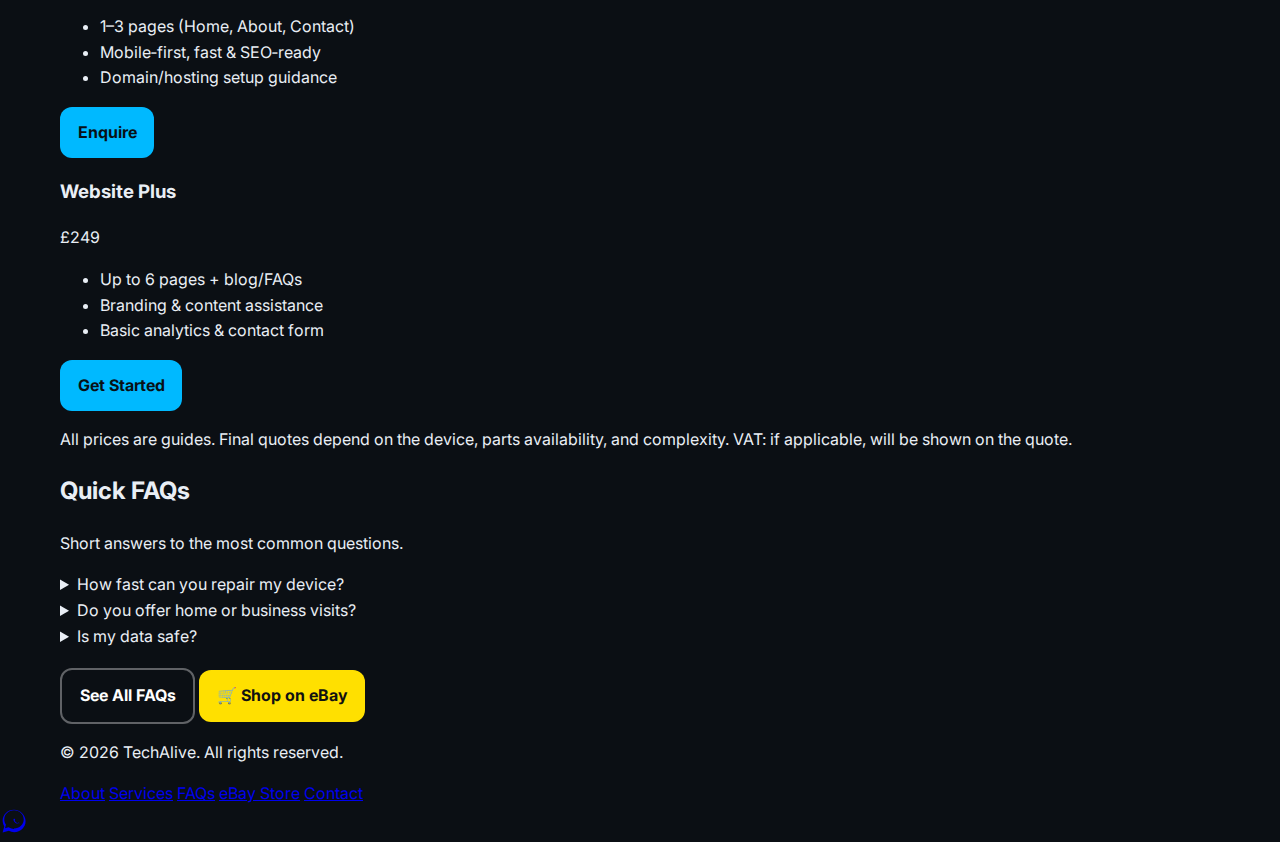
<file: assets/img/New 2/services.html>
<!doctype html>
<html lang="en" data-theme="dark">
<head>
  <meta charset="utf-8" />
  <title>Services — TechAlive</title>
  <meta name="viewport" content="width=device-width, initial-scale=1" />
  <meta name="description" content="Laptop & PC repairs, upgrades, data recovery, software support, mobile & console help, 3D printing, home visits, and parts in Leicestershire." />
  <meta property="og:title" content="TechAlive Services" />
  <meta property="og:description" content="Professional, affordable IT services across Leicestershire." />
  <meta property="og:type" content="website" />
  <link rel="preconnect" href="https://fonts.googleapis.com" />
  <link rel="preconnect" href="https://fonts.gstatic.com" crossorigin />
  <link href="https://fonts.googleapis.com/css2?family=Inter:wght@400;600;700;800&display=swap" rel="stylesheet" />
  <link rel="stylesheet" href="style.css" />
  <link rel="icon" href="favicon.ico" />
</head>
<body>
  <!-- Header -->
  <header class="site-header">
    <div class="container header-inner">
      <a class="brand" href="index.html" aria-label="TechAlive Home">
        <img src="/assets/img/TechAlive_Logo_Navbar_200w.png" alt="TechAlive Logo" class="brand-logo" />
      </a>
      <nav class="nav" aria-label="Primary">
        <a href="index.html" class="nav-link"><svg class="nav-icon" viewBox="0 0 24 24" aria-hidden="true"><path d="M12 3l9 8h-3v9h-5v-6H11v6H6v-9H3l9-8z"/></svg><span>Home</span></a>
        <a href="about.html" class="nav-link"><svg class="nav-icon" viewBox="0 0 24 24" aria-hidden="true"><path d="M11 10h2v7h-2v-7zm0-4h2v2h-2V6zM12 2a10 10 0 100 20 10 10 0 000-20z"/></svg><span>About</span></a>
        <a href="services.html" class="nav-link active"><svg class="nav-icon" viewBox="0 0 24 24" aria-hidden="true"><path d="M21 2l-5 5-2-2 5-5 2 2zM3 14l7-7 7 7-7 7-7-7zm2.5 0L10 18.5 14.5 14 10 9.5 5.5 14z"/></svg><span>Services</span></a>
        <a href="faq.html" class="nav-link"><svg class="nav-icon" viewBox="0 0 24 24" aria-hidden="true"><path d="M11 18h2v2h-2v-2zm1-16a9 9 0 100 18 9 9 0 000-18zm0 4a4 4 0 00-4 4h2a2 2 0 114 0c0 1.5-1.25 2.07-2.03 2.47-.6.3-.97.53-.97 1.53V15h2v-1.1c0-.32.06-.46.53-.7C12.8 12.73 14 11.85 14 10a3 3 0 00-3-3z"/></svg><span>FAQs</span></a>
        <a href="https://www.ebay.co.uk/usr/techalive" class="nav-link" target="_blank" rel="noopener"><svg class="nav-icon" viewBox="0 0 24 24" aria-hidden="true"><path d="M7 18a2 2 0 100 4 2 2 0 000-4zm10 0a2 2 0 100 4 2 2 0 000-4zM7.2 14l.3-2h9.9a1 1 0 00.98-.8l1.4-7H6.1l-.3-2H2v2h2l2.2 11H19v-2H7.2z"/></svg><span>eBay Store</span></a>
        <a href="index.html#contact" class="nav-link btn btn-primary"><svg class="nav-icon" viewBox="0 0 24 24" aria-hidden="true"><path d="M6.6 10.8a15.05 15.05 0 006.6 6.6l2.2-2.2c.3-.3.7-.4 1.1-.3 1.2.4 2.5.6 3.8.6.6 0 1 .4 1 1V20c0 .6-.4 1-1 1C11.4 21 3 12.6 3 2c0-.6.4-1 1-1h3.5c.6 0 1 .4 1 1 0 1.3.2 2.6.6 3.8.1.4 0 .8-.3 1.1l-2.2 2.2z"/></svg><span>Contact</span></a>
      </nav>
    </div>
  </header>

  <!-- Page Hero -->
  <section class="page-hero light">
    <div class="container">
      <h1>Our Services</h1>
      <p>Simple, reliable, and affordable tech support across Leicestershire.</p>
    </div>
  </section>

  <!-- Service Categories -->
  <section class="section">
    <div class="container">
      <div class="grid cards-4">
        <article class="card"><div class="card-emoji">🛠️</div><h3>Laptop & PC Repairs</h3><p>Board-level diagnostics, screen & port replacements, cooling/thermal service, and fast turnarounds.</p></article>
        <article class="card"><div class="card-emoji">⚡</div><h3>Upgrades & Refurb</h3><p>SSD/RAM, clean OS installs, performance tuning, and quality refurbished systems with honest advice.</p></article>
        <article class="card"><div class="card-emoji">💾</div><h3>Data Recovery</h3><p>Deleted files, failing drives, and corrupted systems. Logical recovery and secure handling.</p></article>
        <article class="card"><div class="card-emoji">🧩</div><h3>Software Support</h3><p>Windows, Linux, Android & iOS. Microsoft & third-party apps, setup, troubleshooting, and updates.</p></article>
        <article class="card"><div class="card-emoji">🎮</div><h3>Mobiles & Consoles</h3><p>Fault finding, storage & performance optimisation, cleaning, and selected hardware repairs.</p></article>
        <article class="card"><div class="card-emoji">🖨️</div><h3>3D Printing & Design</h3><p>Rapid prints, small parts & prototypes, and practical design tweaks to fit-for-purpose.</p></article>
        <article class="card"><div class="card-emoji">🏠</div><h3>Home & B2B Visits</h3><p>On-site troubleshooting, network & printer setup, device rollouts, and friendly training.</p></article>
        <article class="card"><div class="card-emoji">🔌</div><h3>Parts & Accessories</h3><p>Laptop parts & electronics, sourced and installed with compatibility guidance.</p></article>
      
        <article class="card"><div class="card-emoji">🌐</div><h3>Website Design & Setup</h3><p>Clean, mobile‑friendly sites with your branding, content setup, and guidance on domains, hosting, and updates.</p></article>
</div>
    </div>
  </section>

  <!-- Pricing -->
  <section class="section">
    <div class="container">
      <div class="section-head">
        <h2>Simple Pricing</h2>
        <p>Transparent “from” prices — we’ll confirm a fixed quote before any work.</p>
      </div>

      <div class="pricing-grid">
        <div class="price-card">
          <h3>Diagnostics</h3>
          <p class="price">£25</p>
          <ul>
            <li>Full health check</li>
            <li>Written report & options</li>
            <li>Waived if you proceed</li>
          </ul>
          <a class="btn btn-primary" href="index.html#contact">Book Check</a>
        </div>

        <div class="price-card">
          <h3>Repairs</h3>
          <p class="price">from £45 + parts</p>
          <ul>
            <li>Screen/port replacements</li>
            <li>Thermal service & deep clean</li>
            <li>Board-level fixes (where viable)</li>
          </ul>
          <a class="btn btn-primary" href="index.html#contact">Get Quote</a>
        </div>

        <div class="price-card">
          <h3>Upgrades</h3>
          <p class="price">from £35 + parts</p>
          <ul>
            <li>SSD & RAM install</li>
            <li>Fresh OS & optimisation</li>
            <li>Data transfer options</li>
          </ul>
          <a class="btn btn-primary" href="index.html#contact">Plan Upgrade</a>
        </div>

        <div class="price-card">
          <h3>Data Recovery</h3>
          <p class="price">from £79</p>
          <ul>
            <li>Logical recovery</li>
            <li>Clone & verify</li>
            <li>No-data, no-fee (logical)</li>
          </ul>
          <a class="btn btn-primary" href="index.html#contact">Assess Drive</a>
        </div>

        <div class="price-card">
          <h3>Consoles & Mobiles</h3>
          <p class="price">from £35</p>
          <ul>
            <li>Performance clean</li>
            <li>Storage & setup</li>
            <li>Selected repairs</li>
          </ul>
          <a class="btn btn-primary" href="index.html#contact">Enquire</a>
        </div>

        <div class="price-card">
          <h3>3D Printing</h3>
          <p class="price">£10/hr + material</p>
          <ul>
            <li>PLA/PETG commonly used</li>
            <li>Fit checks & iterations</li>
            <li>Small-run parts</li>
          </ul>
          <a class="btn btn-primary" href="index.html#contact">Request Print</a>
        </div>
      
        <div class="price-card">
          <h3>Website Starter</h3>
          <p class="price">£149</p>
          <ul>
            <li>1–3 pages (Home, About, Contact)</li>
            <li>Mobile‑first, fast & SEO‑ready</li>
            <li>Domain/hosting setup guidance</li>
          </ul>
          <a class="btn btn-primary" href="index.html#contact">Enquire</a>
        </div>

        <div class="price-card">
          <h3>Website Plus</h3>
          <p class="price">£249</p>
          <ul>
            <li>Up to 6 pages + blog/FAQs</li>
            <li>Branding & content assistance</li>
            <li>Basic analytics & contact form</li>
          </ul>
          <a class="btn btn-primary" href="index.html#contact">Get Started</a>
        </div>
        </div>

      <p class="price-note">All prices are guides. Final quotes depend on the device, parts availability, and complexity. VAT: if applicable, will be shown on the quote.</p>
    </div>
  </section>

  <!-- Mini-FAQ -->
  <section class="section">
    <div class="container">
      <div class="section-head">
        <h2>Quick FAQs</h2>
        <p>Short answers to the most common questions.</p>
      </div>
      <div class="faq">
        <details>
          <summary>How fast can you repair my device?</summary>
          <p>Diagnostics are typically same or next business day. Common repairs complete in 1–3 days depending on parts availability.</p>
        </details>
        <details>
          <summary>Do you offer home or business visits?</summary>
          <p>Yes — across Leicestershire. We’ll agree a time window and any call-out fee before attending.</p>
        </details>
        <details>
          <summary>Is my data safe?</summary>
          <p>We follow strict handling practices. For data recovery, we clone first and work on the clone when possible.</p>
        </details>
      </div>
      <div class="about-cta" style="margin-top:1.2rem">
        <a class="btn btn-ghost" href="faq.html">See All FAQs</a>
        <a class="btn btn-ebay" href="https://www.ebay.co.uk/str/unique-technology-solutions" target="_blank" rel="noopener">🛒 Shop on eBay</a>
      </div>
    </div>
  </section>

  <footer class="site-footer">
    <div class="container footer-inner">
      <p>© <span id="year"></span> TechAlive. All rights reserved.</p>
      <nav class="footer-nav">
        <a href="about.html">About</a>
        <a href="services.html">Services</a>
        <a href="faq.html">FAQs</a>
        <a href="https://www.ebay.co.uk/str/unique-technology-solutions" target="_blank" rel="noopener">eBay Store</a>
        <a href="index.html#contact">Contact</a>
      </nav>
    </div>
  </footer>

  <script>
    document.getElementById('year').textContent = new Date().getFullYear();
    const modeToggle = document.getElementById('modeToggle');
    const applyMode = (m) => document.documentElement.setAttribute('data-theme', m);
    const saved = localStorage.getItem('ta-theme');
    if(saved) applyMode(saved);
    modeToggle.addEventListener('click', () => {
      const current = document.documentElement.getAttribute('data-theme') || 'dark';
      const next = current === 'dark' ? 'light' : 'dark';
      applyMode(next); localStorage.setItem('ta-theme', next);
    });
  </script>

  <a href="https://wa.me/447933092874" class="whatsapp-fab" target="_blank" rel="noopener" aria-label="Chat on WhatsApp">
    <svg viewBox="0 0 256 256" width="28" height="28" fill="currentColor" aria-hidden="true">
      <path d="M128 24c-57.3 0-104 44.9-104 100.2 0 19 5.5 37 15.2 52.4L24 232l56.6-14.5c15 8.2 32.1 12.7 49.4 12.7 57.3 0 104-44.9 104-100.2S185.3 24 128 24zm0 176.4c-16.2 0-31.9-4.3-45.6-12.5l-3.2-1.9-33.6 8.6 9-32.7-2.1-3.3c-8.8-13.6-13.4-29.3-13.4-45.4 0-45.5 39.1-82.4 88.9-82.4s88.9 36.9 88.9 82.4-39.1 82.4-88.9 82.4zm50.6-51.1c-.6-.3-3.5-1.7-6.1-3-2.7-1.3-5.4-2.6-6.3-2.9-1-.4-1.8-.6-2.5.6s-2.9 3.5-3.5 4.2-1.3 1-2.4.3a68.7 68.7 0 01-20.2-17.6c-1.5-1.9-2.6-3.8-3-4.8-.6-1 .1-1.6.6-2.3.6-.6 1.3-1.6 1.9-2.5.6-.8.8-1.4 1.2-2.3.4-.8.2-1.7-.1-2.4s-2.5-6.1-3.4-8.3-1.8-1.9-2.5-1.9h-2.1c-.8 0-2 .3-3.1 1.5s-4.1 4-4.1 9.8 4.2 11.3 4.8 12.1c.6.8 8.2 13.2 20 18.5 2.8 1.2 5 1.9 6.7 2.5 2.8.9 5.3.8 7.2.5 2.2-.3 6.8-2.8 7.8-5.6 1-2.7 1-5 0-5.5z"/>
    </svg>
  </a>

</body>
</html>
</file>
<file: style.css>
/* Base */
*{box-sizing:border-box}
:root{--blue:#0046a0;--accent:#00b9ff;--bg:#0b0f14;--text:#e9eef5;--muted:#bcd0ea}
html,body{margin:0;padding:0;font-family:Inter,system-ui,-apple-system,Segoe UI,Roboto,Arial,sans-serif;color:var(--text);background:var(--bg);line-height:1.6}
.container{max-width:1200px;margin:0 auto;padding:0 1.25rem}
/* Header / Nav */
.site-header{background:var(--blue);position:sticky;top:0;z-index:50}
.header-inner{display:flex;align-items:center;justify-content:space-between;padding:.75rem 0}
.brand-logo{height:40px;width:auto;display:block}
.nav{display:flex;align-items:center;gap:1rem}
.nav-link{color:#fff;text-decoration:none;font-weight:600;padding:.4rem .6rem;border-radius:.5rem}
.nav-link:hover{color:var(--accent)}
.nav-link.active{background:rgba(255,255,255,.12)}
/* Buttons */
.btn{display:inline-block;text-decoration:none;font-weight:700;border-radius:.75rem;padding:.8rem 1.1rem}
.btn-primary{background:var(--accent);color:#081016}
.btn-primary:hover{filter:brightness(1.05)}
.btn-ghost{color:#fff;border:2px solid rgba(255,255,255,.35)}
.btn-ghost:hover{background:rgba(255,255,255,.08)}
.btn-ebay{background:#ffe000;color:#111}
.btn-ebay:hover{filter:brightness(1.05)}
/* Hero */
.ta-hero{padding:0}
.ta-hero__inner{position:relative}
.ta-hero__picture,.ta-hero__img{display:block;width:100%;height:auto}
.ta-hero__content{position:absolute;inset:0;display:grid;place-items:center;text-align:center;padding:1rem}
.ta-hero__title{font-size:clamp(1.8rem,3vw,2.6rem);font-weight:800;margin:0 0 .75rem;text-shadow:0 2px 6px rgba(0,0,0,.55)}
.ta-hero__subtitle{font-size:clamp(1rem,2.2vw,1.25rem);margin:0 0 1.5rem;color:var(--muted);text-shadow:0 1px 4px rgba(0,0,0,.55)}
.ta-hero__highlights{list-style:none;display:flex;flex-wrap:wrap;gap:.75rem 1rem;align-items:center;justify-content:center;margin:0 0 1.75rem;padding:0}
.ta-hero__item{display:inline-flex;align-items:center;gap:.5rem;padding:.4rem .75rem;background:rgba(0,0,0,.35);border-radius:9999px}
.ta-hero__icon{font-size:1.2rem}
.ta-hero__divider{width:1px;height:18px;background:rgba(255,255,255,.35)}
/* Trust Bar */
.trustbar{background:#0e1621;border-top:1px solid rgba(255,255,255,.06);border-bottom:1px solid rgba(255,255,255,.06);padding:1rem 0}
.trustbar-inner{display:grid;grid-template-columns:repeat(auto-fit,minmax(220px,1fr));gap:1.2rem;align-items:center;justify-items:center}
.trust-item{display:flex;align-items:center;gap:.6rem;color:#d7e7ff;font-weight:600;font-size:1rem}
.trust-item a{color:inherit;text-decoration:none}
.trust-item a:hover{text-decoration:underline}
.trust-icon{height:32px;width:32px;display:inline-block}
/* Products */
.products{padding:2rem 0 3rem}
.products h2{font-size:1.8rem;margin:0 0 .25rem}
.products-subtitle{color:var(--muted);margin:0 0 1.5rem}
.product-grid{display:grid;grid-template-columns:repeat(12,1fr);gap:1.25rem}
@media (max-width:1024px){.product-grid{grid-template-columns:repeat(8,1fr)}}
@media (max-width:720px){.product-grid{grid-template-columns:repeat(4,1fr)}}
.product-card{grid-column:span 4;background:#0e1621;border:1px solid rgba(255,255,255,.06);border-radius:16px;overflow:hidden;display:flex;flex-direction:column}
@media (max-width:1024px){.product-card{grid-column:span 4}}
@media (max-width:720px){.product-card{grid-column:span 4}}
.product-media{padding:.75rem .75rem 0}
.product-media picture,.product-media img{width:100%;height:auto;display:block;border-radius:12px;background:#09101a}
.thumbs{display:flex;gap:.5rem;padding:.6rem 0 .75rem}
.thumb{border:2px solid transparent;border-radius:10px;background:transparent;padding:0;cursor:pointer}
.thumb.is-active{border-color:var(--accent)}
.thumbs picture{display:inline-block;width:64px;height:48px}
.thumbs img{width:100%;height:100%;object-fit:cover;border-radius:8px;display:block}
.product-info{padding:0 1rem 1rem}
.product-title{font-size:1.1rem;margin:.25rem 0 .5rem}
.product-specs{margin:0 0 1rem;padding-left:1.1rem;color:#cfe3ff}
.product-specs li{margin:.2rem 0}
.product-cta{display:flex;gap:.6rem;flex-wrap:wrap}
/* Contact & Footer */
.contact{background:#0e1621;border-top:1px solid rgba(255,255,255,.06);border-bottom:1px solid rgba(255,255,255,.06)}
.contact .container{padding:2rem 1rem}
.contact a{color:var(--accent);text-decoration:none}
.contact a:hover{text-decoration:underline}
.site-footer{background:var(--blue);color:#fff;text-align:center;padding:1rem 0}
/* Picture element */
picture{display:block;max-width:100%;height:auto}
picture img{display:block;max-width:100%;height:auto;border-radius:inherit}
</file>
<file: assets/img/New 2/style.css>
/* Base */
* { box-sizing: border-box; }
:root {
  --blue: #0046a0;
  --blue-2: #0066cc;
  --accent: #00b9ff;
  --bg: #0b0f14;
  --text: #e9eef5;
  --muted: #bcd0ea;
}
html, body {
  margin: 0;
  padding: 0;
  font-family: Inter, system-ui, -apple-system, Segoe UI, Roboto, Arial, sans-serif;
  color: var(--text);
  background: var(--bg);
  line-height: 1.6;
}

/* Layout helpers */
.container {
  max-width: 1200px;
  margin: 0 auto;
  padding: 0 1.25rem;
}

/* Header / Nav */
.site-header {
  background: var(--blue);
  position: sticky;
  top: 0;
  z-index: 50;
}
.header-inner {
  display: flex; align-items: center; justify-content: space-between;
  padding: .75rem 0;
}
.brand-logo { height: 70px; width: auto; display: block; }

.nav { display: flex; align-items: center; gap: 1rem; }
.nav-link {
  color: #ffffff; text-decoration: none; font-weight: 600; padding: .4rem .6rem; border-radius: .5rem;
}
.nav-link:hover { color: var(--accent); }
.nav-link.active { background: rgba(255,255,255,.12); }

/* Buttons */
.btn { display: inline-block; text-decoration: none; font-weight: 700; border-radius: .75rem; padding: .8rem 1.1rem; }
.btn-primary { background: var(--accent); color: #081016; }
.btn-primary:hover { filter: brightness(1.05); }
.btn-ghost { color: #fff; border: 2px solid rgba(255,255,255,.35); }
.btn-ghost:hover { background: rgba(255,255,255,.08); }
.btn-ebay { background: #ffe000; color: #111; }
.btn-ebay:hover { filter: brightness(1.05); }

/* Hero */
.ta-hero {
  position: relative; overflow: hidden; color: #fff; text-align: center;
  min-height: 420px; padding: 4rem 1rem 3rem;
}
.ta-hero__background {
  position: absolute; inset: 0;
  z-index: -2;
}
@media (max-width: 768px) {
  .ta-hero__background {
  }
}
.ta-hero__overlay {
  position: absolute; inset: 0;
  background: linear-gradient(180deg, rgba(0,0,0,.45), rgba(0,0,0,.55));
  z-index: -1;
}
.ta-hero__title { font-size: clamp(1.8rem, 3vw, 2.6rem); font-weight: 800; margin: 0 0 .75rem; }
.ta-hero__subtitle { font-size: clamp(1rem, 2.2vw, 1.25rem); margin: 0 0 1.5rem; color: var(--muted); }

.ta-hero__highlights {
  list-style: none; display: flex; flex-wrap: wrap; gap: .75rem 1rem;
  align-items: center; justify-content: center; margin: 0 0 1.75rem; padding: 0;
}
.ta-hero__item { display: inline-flex; align-items: center; gap: .5rem; padding: .4rem .75rem; background: rgba(255,255,255,.08); border-radius: 9999px; }
.ta-hero__icon { font-size: 1.2rem; }
.ta-hero__divider { width: 1px; height: 18px; background: rgba(255,255,255,.35); }

/* Trust Bar */
.trustbar {
  background: #0e1621;
  border-top: 1px solid rgba(255,255,255,.06);
  border-bottom: 1px solid rgba(255,255,255,.06);
  padding: 1rem 0;
/* Base */
* { box-sizing: border-box; }
:root {
  --blue: #0046a0;
  --accent: #00b9ff;
  --bg: #0b0f14;
  --text: #e9eef5;
  --muted: #bcd0ea;
}
html, body {
  margin: 0; padding: 0;
  font-family: Inter, system-ui, -apple-system, Segoe UI, Roboto, Arial, sans-serif;
  color: var(--text); background: var(--bg);
  line-height: 1.6;
}

/* Layout */
.container { max-width: 1200px; margin: 0 auto; padding: 0 1.25rem; }

/* Header / Nav */
.site-header { background: var(--blue); position: sticky; top: 0; z-index: 50; }
.header-inner { display: flex; align-items: center; justify-content: space-between; padding: .75rem 0; }
.brand-logo { height: 70px; width: auto; display: block; }

.nav { display: flex; align-items: center; gap: 1rem; }
.nav-link {
  color: #fff; text-decoration: none; font-weight: 600;
  padding: .4rem .6rem; border-radius: .5rem;
}
.nav-link:hover { color: var(--accent); }
.nav-link.active { background: rgba(255,255,255,.12); }

/* Buttons */
.btn { display: inline-block; text-decoration: none; font-weight: 700; border-radius: .75rem; padding: .8rem 1.1rem; }
.btn-primary { background: var(--accent); color: #081016; }
.btn-primary:hover { filter: brightness(1.05); }
.btn-ghost { color: #fff; border: 2px solid rgba(255,255,255,.35); }
.btn-ghost:hover { background: rgba(255,255,255,.08); }
.btn-ebay { background: #ffe000; color: #111; }
.btn-ebay:hover { filter: brightness(1.05); }

/* Hero */
.ta-hero { padding: 0; }
.ta-hero__inner { position: relative; }
.ta-hero__picture, .ta-hero__img { display: block; width: 100%; height: auto; }
.ta-hero__content {
  position: absolute; inset: 0; display: grid; place-items: center;
  text-align: center; padding: 1rem;
}
.ta-hero__title {
  font-size: clamp(1.8rem, 3vw, 2.6rem); font-weight: 800;
  margin: 0 0 .75rem; text-shadow: 0 2px 6px rgba(0,0,0,.55);
}
.ta-hero__subtitle {
  font-size: clamp(1rem, 2.2vw, 1.25rem);
  margin: 0 0 1.5rem; color: var(--muted);
  text-shadow: 0 1px 4px rgba(0,0,0,.55);
}
.ta-hero__highlights {
  list-style: none; display: flex; flex-wrap: wrap; gap: .75rem 1rem;
  align-items: center; justify-content: center; margin: 0 0 1.75rem; padding: 0;
}
.ta-hero__item { display: inline-flex; align-items: center; gap: .5rem; padding: .4rem .75rem; background: rgba(0,0,0,.35); border-radius: 9999px; }
.ta-hero__icon { font-size: 1.2rem; }
.ta-hero__divider { width: 1px; height: 18px; background: rgba(255,255,255,.35); }

/* Trust Bar */
.trustbar {
  background: #0e1621; border-top: 1px solid rgba(255,255,255,.06); border-bottom: 1px solid rgba(255,255,255,.06);
  padding: 1rem 0;
}
.trustbar-inner {
  display: grid; grid-template-columns: repeat(auto-fit, minmax(220px, 1fr));
  gap: 1.2rem; align-items: center; justify-items: center;
}
.trust-item { display: flex; align-items: center; gap: .6rem; color: #d7e7ff; font-weight: 600; font-size: 1rem; }
.trust-item a { color: inherit; text-decoration: none; }
.trust-item a:hover { text-decoration: underline; }
.trust-icon { height: 32px; width: 32px; display: inline-block; }

/* Products */
.products { padding: 2rem 0 3rem; }
.products h2 { font-size: 1.8rem; margin: 0 0 .25rem; }
.products-subtitle { color: var(--muted); margin: 0 0 1.5rem; }

.product-grid { display: grid; grid-template-columns: repeat(12, 1fr); gap: 1.25rem; }
@media (max-width: 1024px) { .product-grid { grid-template-columns: repeat(8, 1fr); } }
@media (max-width: 720px)  { .product-grid { grid-template-columns: repeat(4, 1fr); } }

.product-card {
  grid-column: span 4; background: #0e1621;
  border: 1px solid rgba(255,255,255,.06); border-radius: 16px;
  overflow: hidden; display: flex; flex-direction: column;
}
@media (max-width: 1024px) { .product-card { grid-column: span 4; } }
@media (max-width: 720px)  { .product-card { grid-column: span 4; } }

.product-media { padding: .75rem .75rem 0; }
.product-media picture, .product-media img { width: 100%; height: auto; display: block; border-radius: 12px; background: #09101a; }

.thumbs { display: flex; gap: .5rem; padding: .6rem 0 .75rem; }
.thumb {
  border: 2px solid transparent; border-radius: 10px;
  background: transparent; padding: 0; cursor: pointer;
}
.thumb.is-active { border-color: var(--accent); }
.thumbs picture { display: inline-block; width: 64px; height: 48px; }
.thumbs img { width: 100%; height: 100%; object-fit: cover; border-radius: 8px; display: block; }

.product-info { padding: 0 1rem 1rem; }
.product-title { font-size: 1.1rem; margin: .25rem 0 .5rem; }
.product-specs { margin: 0 0 1rem; padding-left: 1.1rem; color: #cfe3ff; }
.product-specs li { margin: .2rem 0; }

.product-cta { display: flex; gap: .6rem; flex-wrap: wrap; }

/* Contact & Footer */
.contact { background: #0e1621; border-top: 1px solid rgba(255,255,255,.06); border-bottom: 1px solid rgba(255,255,255,.06); }
.contact .container { padding: 2rem 1rem; }
.contact a { color: var(--accent); text-decoration: none; }
.contact a:hover { text-decoration: underline; }

.site-footer { background: var(--blue); color: #fff; text-align: center; padding: 1rem 0; }

/* Make <picture> behave like <img> universally */
picture { display: block; max-width: 100%; height: auto; }
picture img { display: block; max-width: 100%; height: auto; border-radius: inherit; }


/* SVG nav icons */
.nav-link { display: inline-flex; align-items: center; gap: .4rem; }
.nav-icon { width: 18px; height: 18px; display: inline-block; fill: currentColor; vertical-align: -2px; }

/* Hero gradient background (no images) */
.ta-hero { position: relative; overflow: hidden; text-align: center; color: #fff; min-height: 360px; padding: 3rem 1rem 2.25rem; }
.ta-hero__background { position: absolute; inset: 0; background: linear-gradient(135deg, var(--blue) 0%, var(--accent) 100%); z-index: -2; }
.ta-hero__overlay { position: absolute; inset: 0; background: rgba(0,0,0,0.35); z-index: -1; }

/* Trust bar SVG icons */
.trust-icon { width: 32px; height: 32px; display: inline-block; fill: currentColor; flex-shrink: 0; }
.trust-item { display: flex; align-items: center; gap: .6rem; }

/* Contact form styling + messages */
.contact-form { display: grid; gap: 1rem; max-width: 500px; margin: 1rem auto; }
.contact-form label { display: flex; flex-direction: column; font-weight: 600; }
.contact-form input, .contact-form textarea { padding: 0.6rem; border: 1px solid #ccc; border-radius: 6px; font-size: 1rem; }
.form-success { margin-top: .5rem; color: green; font-weight: 600; }
.form-error { margin-top: .5rem; font-weight: 600; }

/* Curated images */
.card-img { width: 100%; height: 160px; object-fit: cover; border-radius: 12px; margin-bottom: .5rem; box-shadow: 0 2px 6px rgba(0,0,0,.06); }
.section-banner img { width: 100%; height: auto; border-radius: 16px; box-shadow: 0 4px 10px rgba(0,0,0,.08); margin: 0 0 1rem 0; }
.faq-figure img { max-width: 560px; width: 100%; height: auto; display: block; margin: .5rem auto 1rem; border-radius: 12px; box-shadow: 0 2px 8px rgba(0,0,0,.08); }

/* Picture default */
picture { display:block; max-width:100%; }
picture img { width:100%; height:auto; display:block; }

/* Before & After strip */
.before-after { margin: 1.5rem 0 2rem; }
.before-after .ba-grid { display: grid; grid-template-columns: repeat(2, minmax(0,1fr)); gap: 1rem; }
.before-after figure { margin: 0; background: #fff; border-radius: 12px; box-shadow: 0 2px 8px rgba(0,0,0,.06); overflow: hidden; text-align: center; }
.before-after img { width: 100%; height: auto; display: block; }
.before-after figcaption { font-weight: 600; padding: .5rem 0 .75rem; }
@media (max-width: 640px) { .before-after .ba-grid { grid-template-columns: 1fr; } }

/* Floating WhatsApp button */
.whatsapp-fab { position: fixed; bottom: 20px; right: 20px; background-color: #25D366; color: #fff; border-radius: 50%; width: 56px; height: 56px; display: flex; align-items: center; justify-content: center; box-shadow: 0 4px 8px rgba(0,0,0,0.2); z-index: 1000; transition: transform .2s, box-shadow .2s; }
.whatsapp-fab:hover { transform: scale(1.05); box-shadow: 0 6px 12px rgba(0,0,0,0.25); }

@media (max-width: 640px) {
  .header-inner { padding: .6rem 0; gap: .5rem; }
  .brand-logo { height: 64px; }
  .nav { gap: .5rem; flex-wrap: wrap; }
}
</file>
